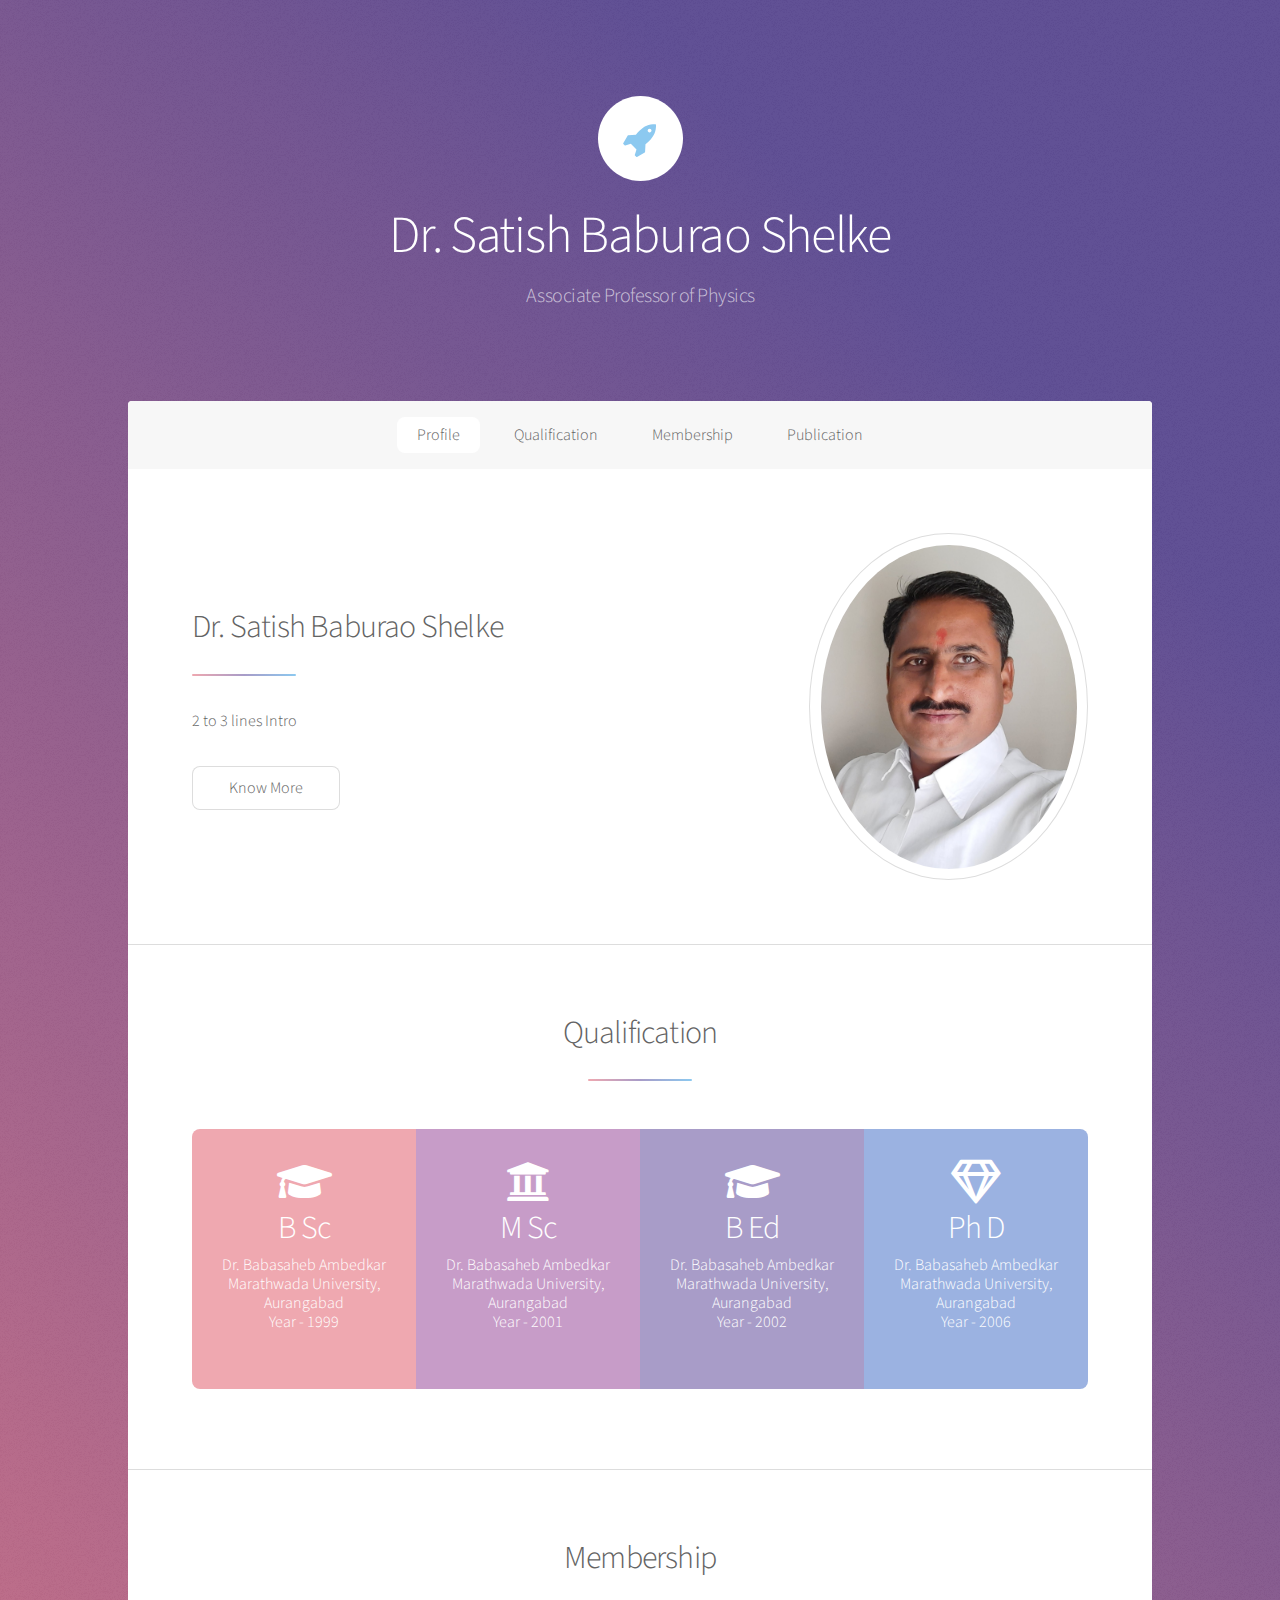
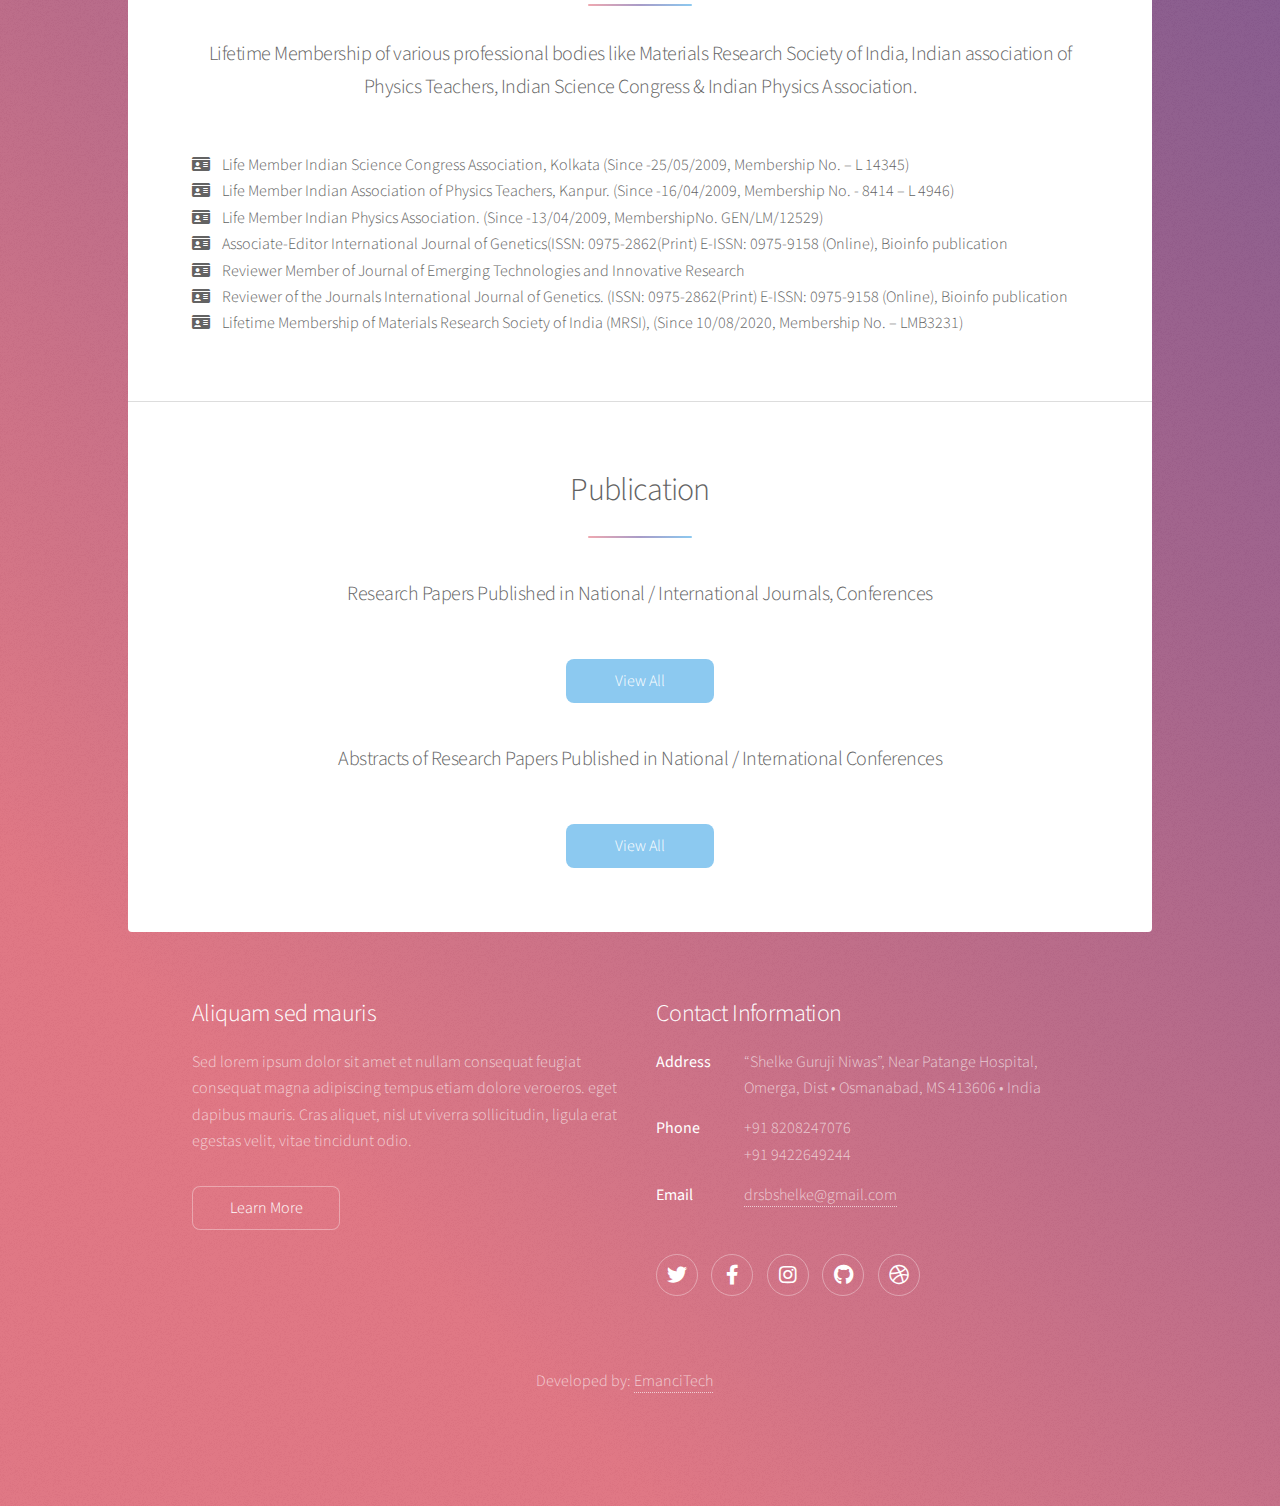
<file: index.html>
<!DOCTYPE HTML>
<html lang="en">
	<head>
		<title>Dr. Satish Baburao Shelke</title>
		<meta charset="utf-8" />
		<meta name="viewport" content="width=device-width, initial-scale=1, user-scalable=no" />
		<link rel="stylesheet" href="assets/css/main.css" />
		<noscript><link rel="stylesheet" href="assets/css/noscript.css" /></noscript>
	</head>
	<body class="is-preload">

		<!-- Wrapper -->
			<div id="wrapper">

				<!-- Header -->
					<header id="header" class="alt">
						<span class="logo"><img src="images/logo.svg" alt="" /></span>
						<h1>Dr. Satish Baburao Shelke</h1>
						<p>Associate Professor of Physics</p>
					</header>

				<!-- Nav -->
					<nav id="nav">
						<ul>
							<li><a href="#profile" class="active">Profile</a></li>
							<li><a href="#qualification">Qualification</a></li>
							<li><a href="#membership">Membership</a></li>
							<li><a href="#publication">Publication</a></li>
						</ul>
					</nav>

				<!-- Main -->
					<div id="main">

						<!-- Profile Section -->
							<section id="profile" class="main">
								<div class="spotlight">
									<div class="content">
										<header class="major">
											<h2>Dr. Satish Baburao Shelke</h2>
										</header>
										<p>2 to 3 lines Intro</p>
										<ul class="actions">
											<li><a href="profile.html" class="button">Know More</a></li>
										</ul>
									</div>
									<span class="image"><img src="images/profile.jpg" alt="" /></span>
								</div>
							</section>

						<!-- Qualification Section -->
							<section id="qualification" class="main special">
								<header class="major">
									<h2>Qualification</h2>
								</header>
								<ul class="statistics">
									<li class="style1">
										<span class="icon solid fa-graduation-cap"></span>
										<strong class="mar-bot-10">B Sc</strong> 
										Dr. Babasaheb Ambedkar Marathwada University, Aurangabad
										<p>Year - 1999</p>
									</li>
									<li class="style2">
										<span class="icon solid fa-university"></span>
										<strong class="mar-bot-10">M Sc</strong> 
										Dr. Babasaheb Ambedkar Marathwada University, Aurangabad
										<p>Year - 2001</p>
									</li>
									<li class="style3">
										<span class="icon solid fa-graduation-cap"></span>
										<strong class="mar-bot-10">B Ed</strong> 
										Dr. Babasaheb Ambedkar Marathwada University, Aurangabad
										<p>Year - 2002</p>
									</li>
									<li class="style4">
										<span class="icon fa-gem"></span>
										<strong class="mar-bot-10">Ph D</strong> 
										Dr. Babasaheb Ambedkar Marathwada University, Aurangabad
										<p>Year - 2006</p>
									</li>
								</ul>
							</section>

						<!-- Membership Section -->
							<section id="membership" class="main special">
								<header class="major">
									<h2>Membership</h2>
									<p>Lifetime Membership of various professional bodies like Materials Research Society of
										India, Indian association of Physics Teachers, Indian Science Congress & Indian
										Physics Association.</p>
								</header>
								<div style="text-align: left;">
									<p>
										<span class="icon solid fa-id-card"></span>&nbsp; &nbsp;
										Life Member Indian Science Congress Association, Kolkata (Since -25/05/2009, Membership No. – L 14345)
										<br />
										<span class="icon solid fa-id-card"></span>&nbsp; &nbsp;
										Life Member Indian Association of Physics Teachers, Kanpur. (Since -16/04/2009, Membership No. - 8414 – L 4946)
										<br />
										<span class="icon solid fa-id-card"></span>&nbsp; &nbsp;
										Life Member Indian Physics Association. (Since -13/04/2009, MembershipNo. GEN/LM/12529)
										<br />
										<span class="icon solid fa-id-card"></span>&nbsp; &nbsp;
										Associate-Editor International Journal of Genetics(ISSN: 0975-2862(Print) E-ISSN: 0975-9158 (Online), Bioinfo publication
										<br />
										<span class="icon solid fa-id-card"></span>&nbsp; &nbsp;
										Reviewer Member of Journal of Emerging Technologies and Innovative Research
										<br />
										<span class="icon solid fa-id-card"></span>&nbsp; &nbsp;
										Reviewer of the Journals International Journal of Genetics. (ISSN: 0975-2862(Print) E-ISSN: 0975-9158 (Online), Bioinfo publication
										<br />
										<span class="icon solid fa-id-card"></span>&nbsp; &nbsp;
										Lifetime Membership of Materials Research Society of India (MRSI), (Since 10/08/2020, Membership No. – LMB3231)
									</p>
								</div>
							</section>

						<!-- Get Started -->
							<section id="publication" class="main special">
								<header class="major">
									<h2>Publication</h2>
									<p style="margin: 2em 0 2em 0;">Research Papers Published in National / International Journals, Conferences</p>
								</header>
								<footer class="major">
									<ul class="actions special">
										<li><a href="publications.html" class="button primary">View All</a></li>
									</ul>
								</footer>
								<header class="major">
									<p style="margin: 2em 0 2em 0;">Abstracts of Research Papers Published in National / International Conferences</p>
								</header>
								<footer class="major">
									<ul class="actions special">
										<li><a href="abstracts.html" class="button primary">View All</a></li>
									</ul>
								</footer>
							</section>

					</div>

				<!-- Footer -->
					<footer id="footer">
						<section>
							<h2>Aliquam sed mauris</h2>
							<p>Sed lorem ipsum dolor sit amet et nullam consequat feugiat consequat magna adipiscing tempus etiam dolore veroeros. eget dapibus mauris. Cras aliquet, nisl ut viverra sollicitudin, ligula erat egestas velit, vitae tincidunt odio.</p>
							<ul class="actions">
								<li><a href="generic.html" class="button">Learn More</a></li>
							</ul>
						</section>
						<section>
							<h2>Contact Information</h2>
							<dl class="alt">
								<dt>Address</dt>
								<dd>“Shelke Guruji Niwas”, Near Patange Hospital, Omerga, Dist &bull; Osmanabad, MS 413606 &bull; India</dd>
								<dt>Phone</dt>
								<dd>+91 8208247076 <br /> +91 9422649244</dd>
								<dt>Email</dt>
								<dd><a href="mailto:drsbshelke@gmail.com">drsbshelke@gmail.com</a></dd>
							</dl>
							<ul class="icons">
								<li><a href="#" class="icon brands fa-twitter alt"><span class="label">Twitter</span></a></li>
								<li><a href="#" class="icon brands fa-facebook-f alt"><span class="label">Facebook</span></a></li>
								<li><a href="#" class="icon brands fa-instagram alt"><span class="label">Instagram</span></a></li>
								<li><a href="#" class="icon brands fa-github alt"><span class="label">GitHub</span></a></li>
								<li><a href="#" class="icon brands fa-dribbble alt"><span class="label">Dribbble</span></a></li>
							</ul>
						</section>
						<p class="copyright">Developed by: <a target="_blank" href="http://www.emancitech.com">EmanciTech</a></p>
					</footer>

			</div>

		<!-- Scripts -->
			<script src="assets/js/jquery.min.js"></script>
			<script src="assets/js/jquery.scrollex.min.js"></script>
			<script src="assets/js/jquery.scrolly.min.js"></script>
			<script src="assets/js/browser.min.js"></script>
			<script src="assets/js/breakpoints.min.js"></script>
			<script src="assets/js/util.js"></script>
			<script src="assets/js/main.js"></script>

	</body>
</html>
</file>
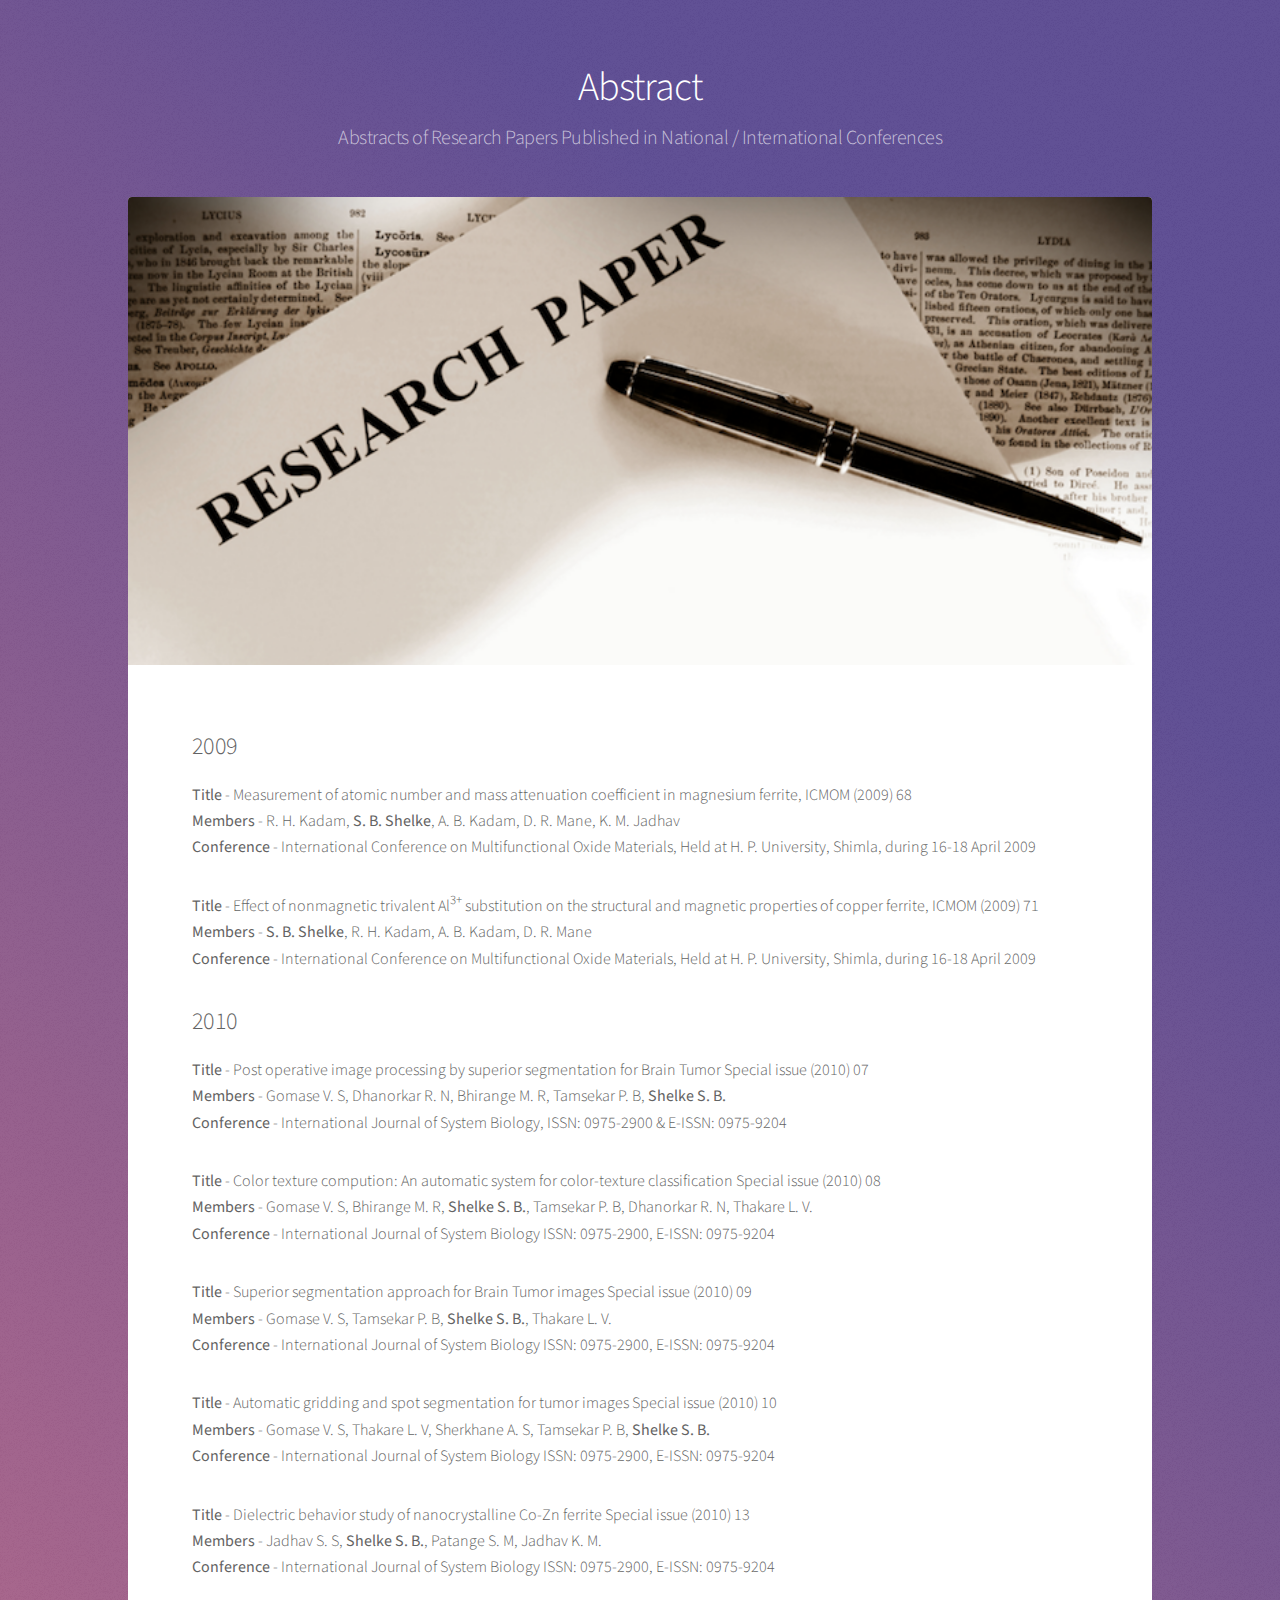
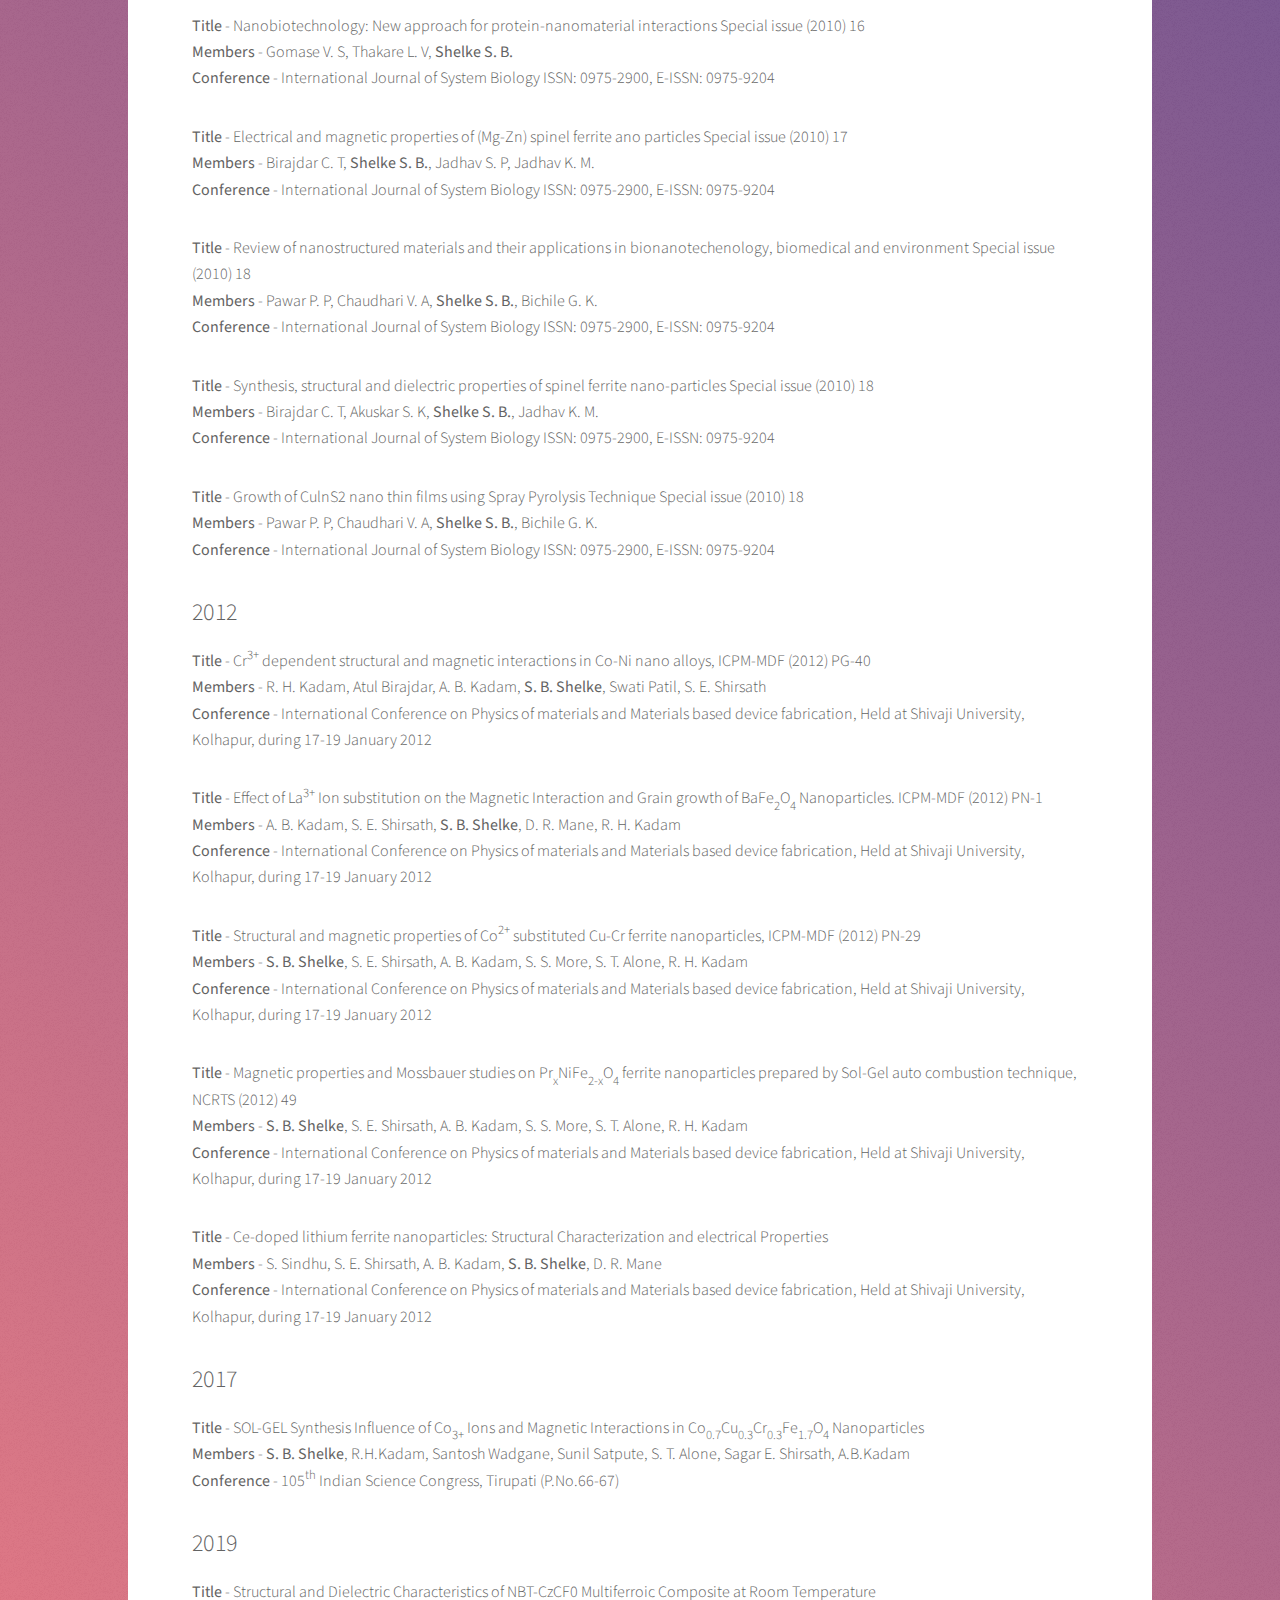
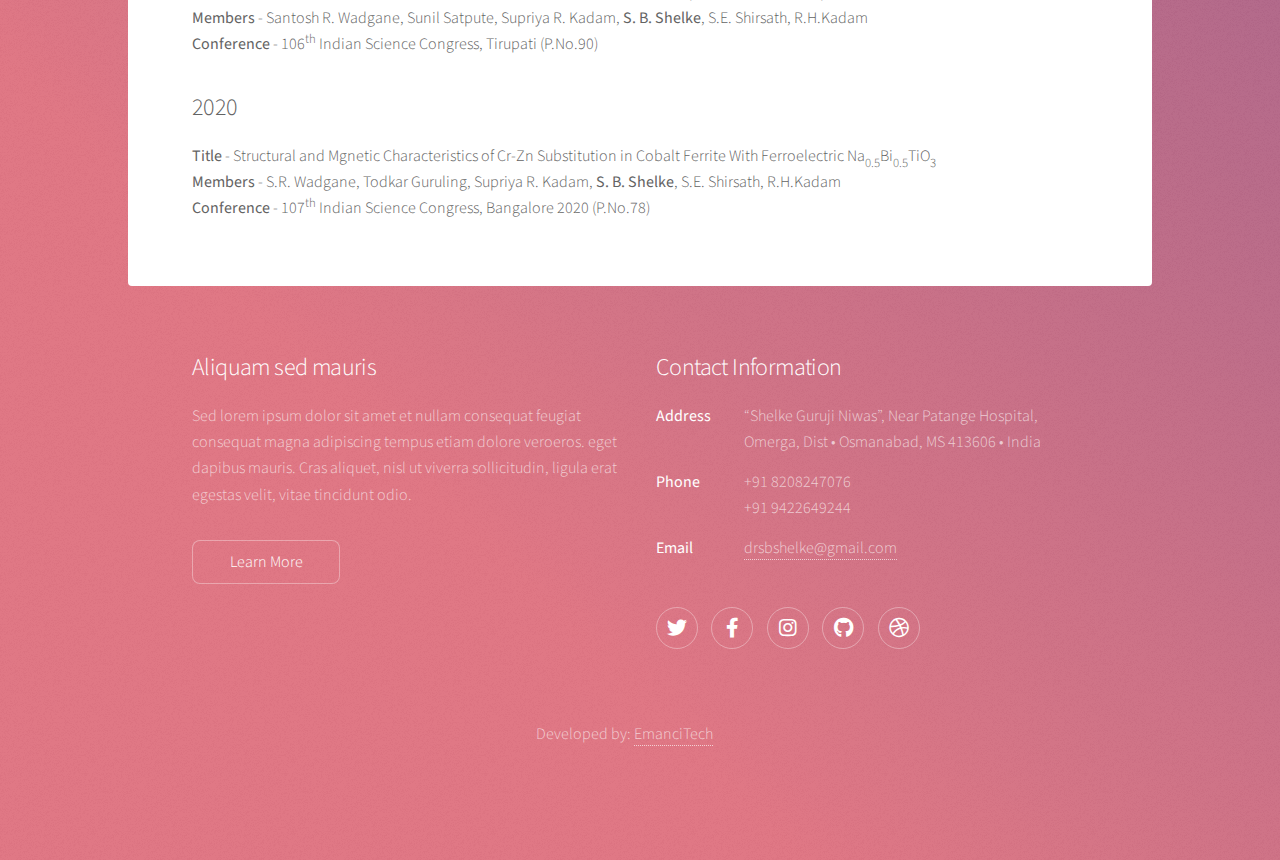
<file: abstracts.html>
<!DOCTYPE HTML>
<!--
	Stellar by HTML5 UP
	html5up.net | @ajlkn
	Free for personal and commercial use under the CCA 3.0 license (html5up.net/license)
-->
<html lang="en">
	<head>
		<title>Dr. Satish Baburao Shelke</title>
		<meta charset="utf-8" />
		<meta name="viewport" content="width=device-width, initial-scale=1, user-scalable=no" />
		<link rel="stylesheet" href="assets/css/main.css" />
		<noscript><link rel="stylesheet" href="assets/css/noscript.css" /></noscript>
	</head>
	<body class="is-preload">

		<!-- Wrapper -->
			<div id="wrapper">

				<!-- Header -->
					<header id="header">
						<h1>Abstract</h1>
						<p>Abstracts of Research Papers Published in National / International Conferences</p>
					</header>

				<!-- Main -->
					<div id="main">

						<!-- Content -->
							<section id="content" class="main">
								<span class="image main"><img src="images/abstract.png" alt="" /></span>
								<h2>2009</h2>
								<p>
									<strong>Title</strong> - Measurement of atomic number and mass attenuation coefficient in magnesium ferrite, ICMOM (2009) 68<br />
									<strong>Members</strong> - R. H. Kadam, <strong>S. B. Shelke</strong>, A. B. Kadam, D. R. Mane, K. M. Jadhav<br />
									<strong>Conference</strong> - International Conference on Multifunctional Oxide Materials, Held at H. P. University, Shimla, during 16-18 April 2009
								</p>
								<p>
									<strong>Title</strong> - Effect of nonmagnetic trivalent Al<sup>3+</sup> substitution on the structural and magnetic properties of copper ferrite, ICMOM (2009) 71<br />
									<strong>Members</strong> - <strong>S. B. Shelke</strong>, R. H. Kadam, A. B. Kadam, D. R. Mane<br />
									<strong>Conference</strong> - International Conference on Multifunctional Oxide Materials, Held at H. P. University, Shimla, during 16-18 April 2009
								</p>
								<h2>2010</h2>
								<p>
									<strong>Title</strong> - Post operative image processing by superior segmentation for Brain Tumor Special issue (2010) 07<br />
									<strong>Members</strong> - Gomase V. S, Dhanorkar R. N, Bhirange M. R, Tamsekar P. B, <strong>Shelke S. B.</strong><br />
									<strong>Conference</strong> - International Journal of System Biology, ISSN: 0975-2900 & E-ISSN: 0975-9204
								</p>
								<p>
									<strong>Title</strong> - Color texture compution: An automatic system for color-texture classification Special issue (2010) 08<br />
									<strong>Members</strong> - Gomase V. S, Bhirange M. R, <strong>Shelke S. B.</strong>, Tamsekar P. B, Dhanorkar R. N, Thakare L. V.<br />
									<strong>Conference</strong> - International Journal of System Biology ISSN: 0975-2900, E-ISSN: 0975-9204
								</p>
								<p>
									<strong>Title</strong> - Superior segmentation approach for Brain Tumor images Special issue (2010) 09<br />
									<strong>Members</strong> - Gomase V. S, Tamsekar P. B, <strong>Shelke S. B.</strong>, Thakare L. V.<br />
									<strong>Conference</strong> - International Journal of System Biology ISSN: 0975-2900, E-ISSN: 0975-9204
								</p>
								<p>
									<strong>Title</strong> - Automatic gridding and spot segmentation for tumor images Special issue (2010) 10<br />
									<strong>Members</strong> - Gomase V. S, Thakare L. V, Sherkhane A. S, Tamsekar P. B, <strong>Shelke S. B.</strong><br />
									<strong>Conference</strong> - International Journal of System Biology ISSN: 0975-2900, E-ISSN: 0975-9204
								</p>
								<p>
									<strong>Title</strong> - Dielectric behavior study of nanocrystalline Co-Zn ferrite Special issue (2010) 13<br />
									<strong>Members</strong> - Jadhav S. S, <strong>Shelke S. B.</strong>, Patange S. M, Jadhav K. M.<br />
									<strong>Conference</strong> - International Journal of System Biology ISSN: 0975-2900, E-ISSN: 0975-9204
								</p>
								<p>
									<strong>Title</strong> - Nanobiotechnology: New approach for protein-nanomaterial interactions Special issue (2010) 16<br />
									<strong>Members</strong> - Gomase V. S, Thakare L. V, <strong>Shelke S. B.</strong><br />
									<strong>Conference</strong> - International Journal of System Biology ISSN: 0975-2900, E-ISSN: 0975-9204
								</p>
								<p>
									<strong>Title</strong> - Electrical and magnetic properties of (Mg-Zn) spinel ferrite ano particles Special issue (2010) 17<br />
									<strong>Members</strong> - Birajdar C. T, <strong>Shelke S. B.</strong>, Jadhav S. P, Jadhav K. M.<br />
									<strong>Conference</strong> - International Journal of System Biology ISSN: 0975-2900, E-ISSN: 0975-9204
								</p>
								<p>
									<strong>Title</strong> - Review of nanostructured materials and their applications in bionanotechenology, biomedical and environment Special issue (2010) 18<br />
									<strong>Members</strong> - Pawar P. P, Chaudhari V. A, <strong>Shelke S. B.</strong>, Bichile G. K.<br />
									<strong>Conference</strong> - International Journal of System Biology ISSN: 0975-2900, E-ISSN: 0975-9204
								</p>
								<p>
									<strong>Title</strong> - Synthesis, structural and dielectric properties of spinel ferrite nano-particles Special issue (2010) 18<br />
									<strong>Members</strong> - Birajdar C. T, Akuskar S. K, <strong>Shelke S. B.</strong>, Jadhav K. M.<br />
									<strong>Conference</strong> - International Journal of System Biology ISSN: 0975-2900, E-ISSN: 0975-9204
								</p>
								<p>
									<strong>Title</strong> - Growth of CulnS2 nano thin films using Spray Pyrolysis Technique Special issue (2010) 18<br />
									<strong>Members</strong> - Pawar P. P, Chaudhari V. A, <strong>Shelke S. B.</strong>, Bichile G. K.<br />
									<strong>Conference</strong> - International Journal of System Biology ISSN: 0975-2900, E-ISSN: 0975-9204
								</p>
								<h2>2012</h2>
								<p>
									<strong>Title</strong> - Cr<sup>3+</sup> dependent structural and magnetic interactions in Co-Ni nano alloys, ICPM-MDF (2012) PG-40<br />
									<strong>Members</strong> - R. H. Kadam, Atul Birajdar, A. B. Kadam, <strong>S. B. Shelke</strong>, Swati Patil, S. E. Shirsath<br />
									<strong>Conference</strong> - International Conference on Physics of materials and Materials based device fabrication, Held at Shivaji University, Kolhapur, during 17-19 January 2012
								</p>
								<p>
									<strong>Title</strong> - Effect of La<sup>3+</sup> Ion substitution on the Magnetic Interaction and Grain growth of BaFe<sub>2</sub>O<sub>4</sub> Nanoparticles. ICPM-MDF (2012) PN-1<br />
									<strong>Members</strong> - A. B. Kadam, S. E. Shirsath, <strong>S. B. Shelke</strong>, D. R. Mane, R. H. Kadam<br />
									<strong>Conference</strong> - International Conference on Physics of materials and Materials based device fabrication, Held at Shivaji University, Kolhapur, during 17-19 January 2012
								</p>
								<p>
									<strong>Title</strong> - Structural and magnetic properties of Co<sup>2+</sup> substituted Cu-Cr ferrite nanoparticles, ICPM-MDF (2012) PN-29<br />
									<strong>Members</strong> - <strong>S. B. Shelke</strong>, S. E. Shirsath, A. B. Kadam, S. S. More, S. T. Alone, R. H. Kadam<br />
									<strong>Conference</strong> - International Conference on Physics of materials and Materials based device fabrication, Held at Shivaji University, Kolhapur, during 17-19 January 2012
								</p>
								<p>
									<strong>Title</strong> - Magnetic properties and Mossbauer studies on Pr<sub>x</sub>NiFe<sub>2-x</sub>O<sub>4</sub> ferrite nanoparticles prepared by Sol-Gel auto combustion technique, NCRTS (2012) 49<br />
									<strong>Members</strong> - <strong>S. B. Shelke</strong>, S. E. Shirsath, A. B. Kadam, S. S. More, S. T. Alone, R. H. Kadam<br />
									<strong>Conference</strong> - International Conference on Physics of materials and Materials based device fabrication, Held at Shivaji University, Kolhapur, during 17-19 January 2012
								</p>
								<p>
									<strong>Title</strong> - Ce-doped lithium ferrite nanoparticles: Structural Characterization and electrical Properties<br />
									<strong>Members</strong> - S. Sindhu, S. E. Shirsath, A. B. Kadam, <strong>S. B. Shelke</strong>, D. R. Mane<br />
									<strong>Conference</strong> - International Conference on Physics of materials and Materials based device fabrication, Held at Shivaji University, Kolhapur, during 17-19 January 2012
								</p>
								<h2>2017</h2>
								<p>
									<strong>Title</strong> - SOL-GEL Synthesis Influence of Co<sub>3+</sub> Ions and Magnetic Interactions in Co<sub>0.7</sub>Cu<sub>0.3</sub>Cr<sub>0.3</sub>Fe<sub>1.7</sub>O<sub>4</sub> Nanoparticles<br />
									<strong>Members</strong> - <strong>S. B. Shelke</strong>, R.H.Kadam, Santosh Wadgane, Sunil Satpute, S. T. Alone, Sagar E. Shirsath, A.B.Kadam<br />
									<strong>Conference</strong> - 105<sup>th</sup> Indian Science Congress, Tirupati (P.No.66-67)
								</p>
								<h2>2019</h2>
								<p>
									<strong>Title</strong> - Structural and Dielectric Characteristics of NBT-CzCF0 Multiferroic Composite at Room Temperature<br />
									<strong>Members</strong> - Santosh R. Wadgane, Sunil Satpute, Supriya R. Kadam, <strong>S. B. Shelke</strong>, S.E. Shirsath, R.H.Kadam<br />
									<strong>Conference</strong> - 106<sup>th</sup> Indian Science Congress, Tirupati (P.No.90)
								</p>
								<h2>2020</h2>
								<p>
									<strong>Title</strong> - Structural and Mgnetic Characteristics of Cr-Zn Substitution in Cobalt Ferrite With Ferroelectric Na<sub>0.5</sub>Bi<sub>0.5</sub>TiO<sub>3</sub><br />
									<strong>Members</strong> - S.R. Wadgane, Todkar Guruling, Supriya R. Kadam, <strong>S. B. Shelke</strong>, S.E. Shirsath, R.H.Kadam<br />
									<strong>Conference</strong> - 107<sup>th</sup> Indian Science Congress, Bangalore 2020  (P.No.78)
								</p>
							</section>

					</div>

				<!-- Footer -->
				<footer id="footer">
					<section>
						<h2>Aliquam sed mauris</h2>
						<p>Sed lorem ipsum dolor sit amet et nullam consequat feugiat consequat magna adipiscing tempus etiam dolore veroeros. eget dapibus mauris. Cras aliquet, nisl ut viverra sollicitudin, ligula erat egestas velit, vitae tincidunt odio.</p>
						<ul class="actions">
							<li><a href="generic.html" class="button">Learn More</a></li>
						</ul>
					</section>
					<section>
						<h2>Contact Information</h2>
						<dl class="alt">
							<dt>Address</dt>
							<dd>“Shelke Guruji Niwas”, Near Patange Hospital, Omerga, Dist &bull; Osmanabad, MS 413606 &bull; India</dd>
							<dt>Phone</dt>
							<dd>+91 8208247076 <br /> +91 9422649244</dd>
							<dt>Email</dt>
							<dd><a href="mailto:drsbshelke@gmail.com">drsbshelke@gmail.com</a></dd>
						</dl>
						<ul class="icons">
							<li><a href="#" class="icon brands fa-twitter alt"><span class="label">Twitter</span></a></li>
							<li><a href="#" class="icon brands fa-facebook-f alt"><span class="label">Facebook</span></a></li>
							<li><a href="#" class="icon brands fa-instagram alt"><span class="label">Instagram</span></a></li>
							<li><a href="#" class="icon brands fa-github alt"><span class="label">GitHub</span></a></li>
							<li><a href="#" class="icon brands fa-dribbble alt"><span class="label">Dribbble</span></a></li>
						</ul>
					</section>
					<p class="copyright">Developed by: <a target="_blank" href="http://www.emancitech.com">EmanciTech</a></p>
				</footer>

			</div>

		<!-- Scripts -->
			<script src="assets/js/jquery.min.js"></script>
			<script src="assets/js/jquery.scrollex.min.js"></script>
			<script src="assets/js/jquery.scrolly.min.js"></script>
			<script src="assets/js/browser.min.js"></script>
			<script src="assets/js/breakpoints.min.js"></script>
			<script src="assets/js/util.js"></script>
			<script src="assets/js/main.js"></script>

	</body>
</html>
</file>
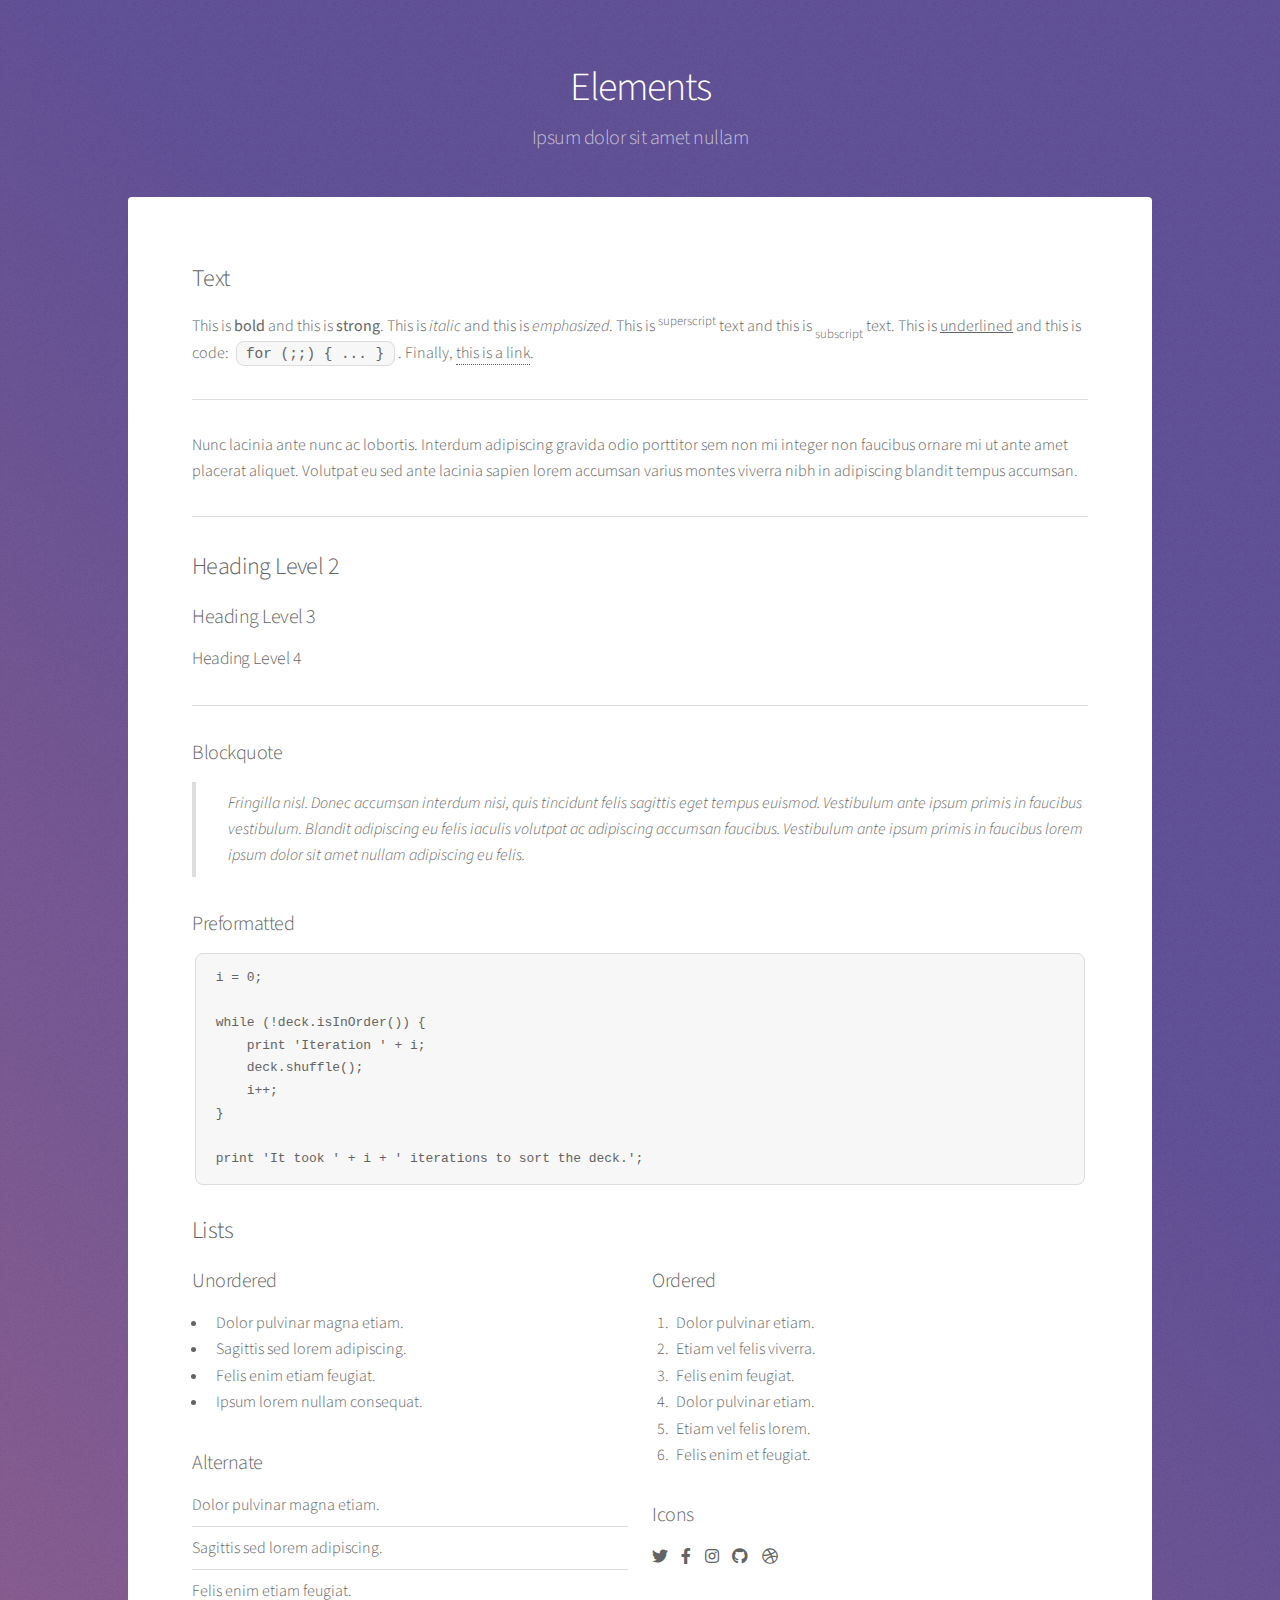
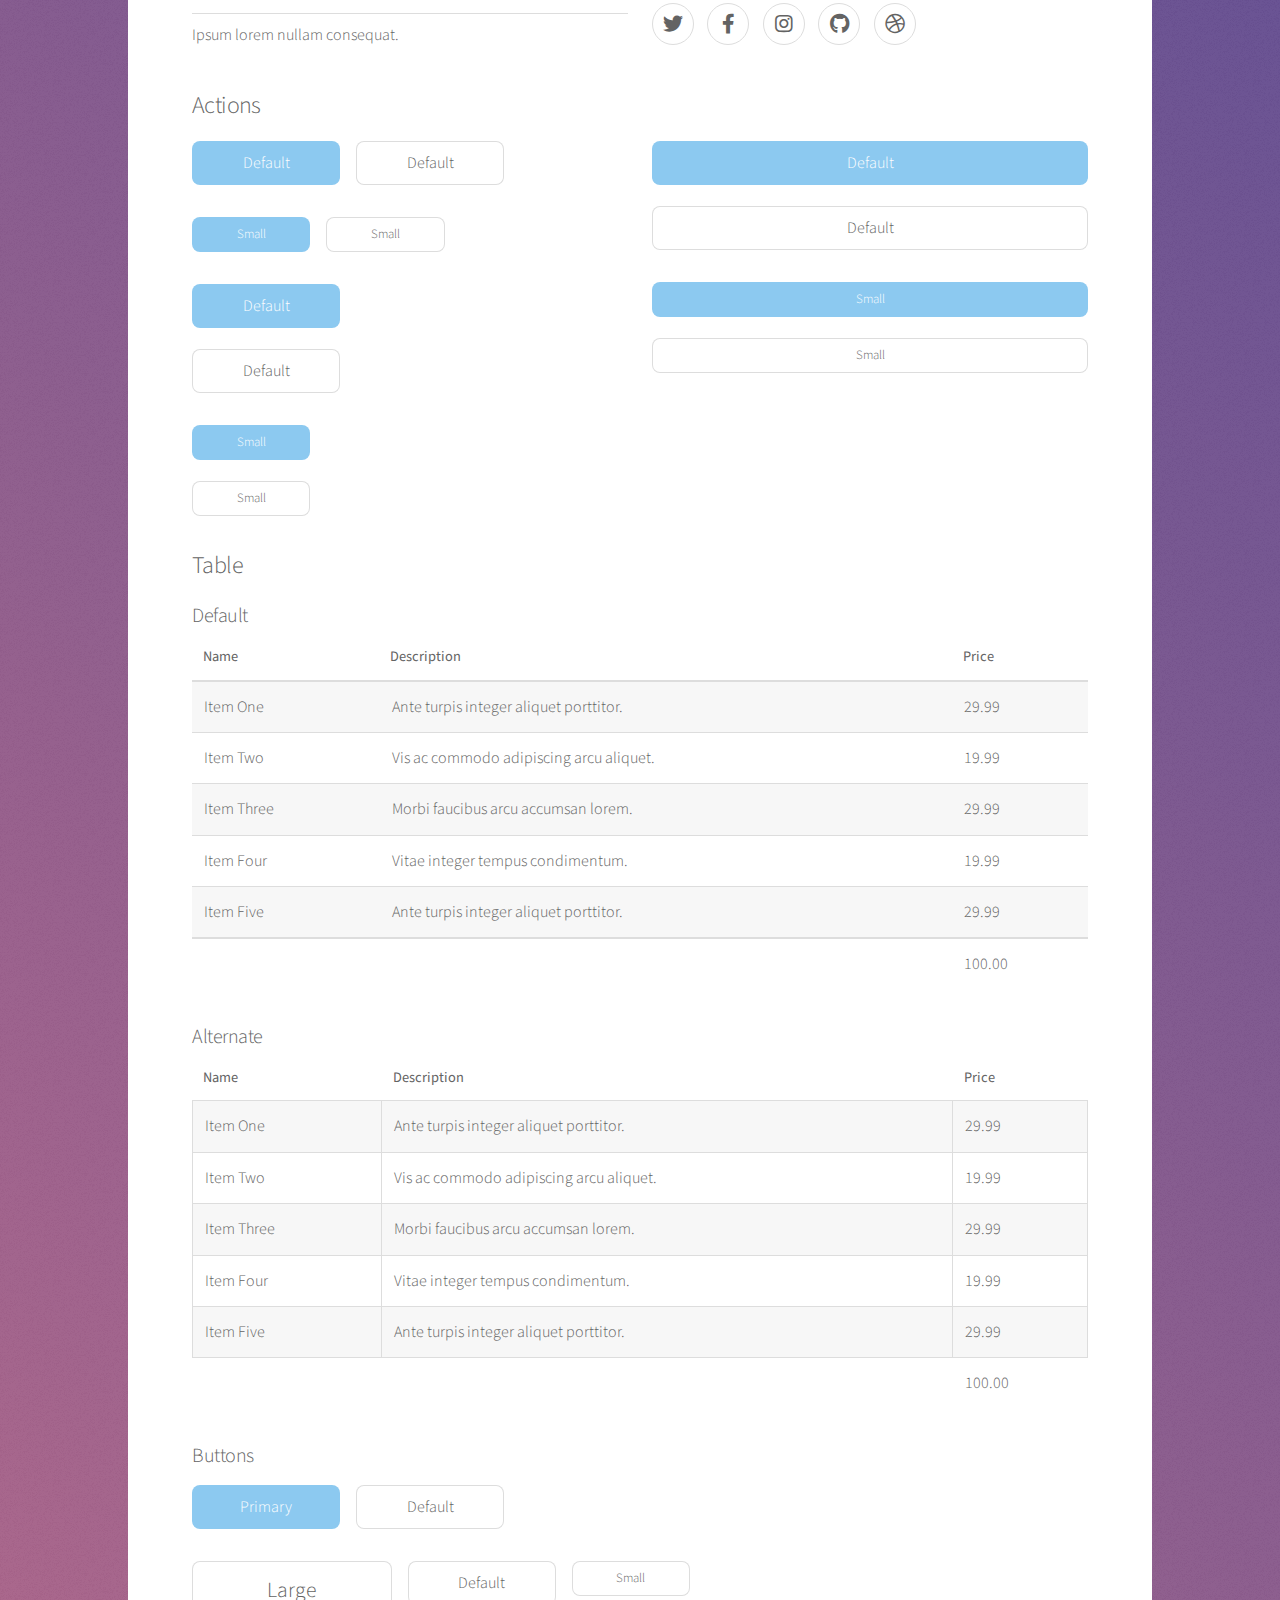
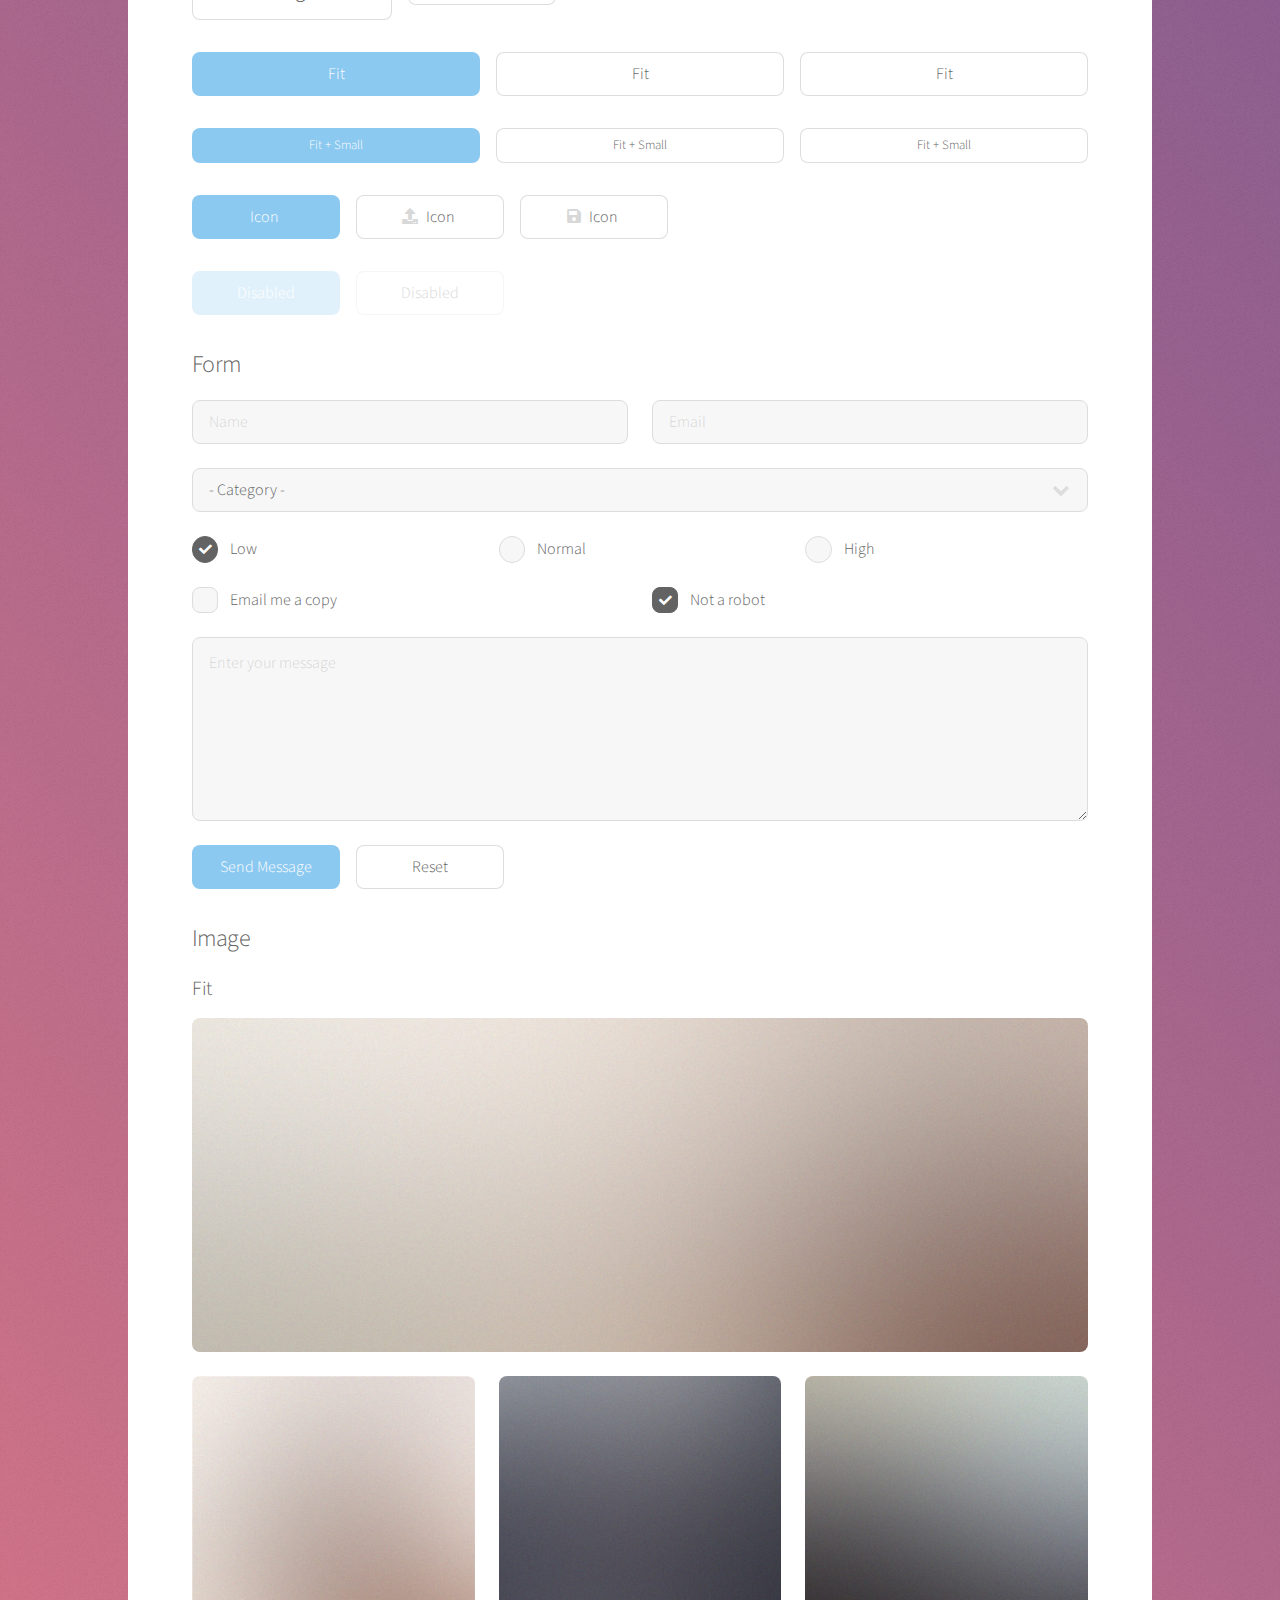
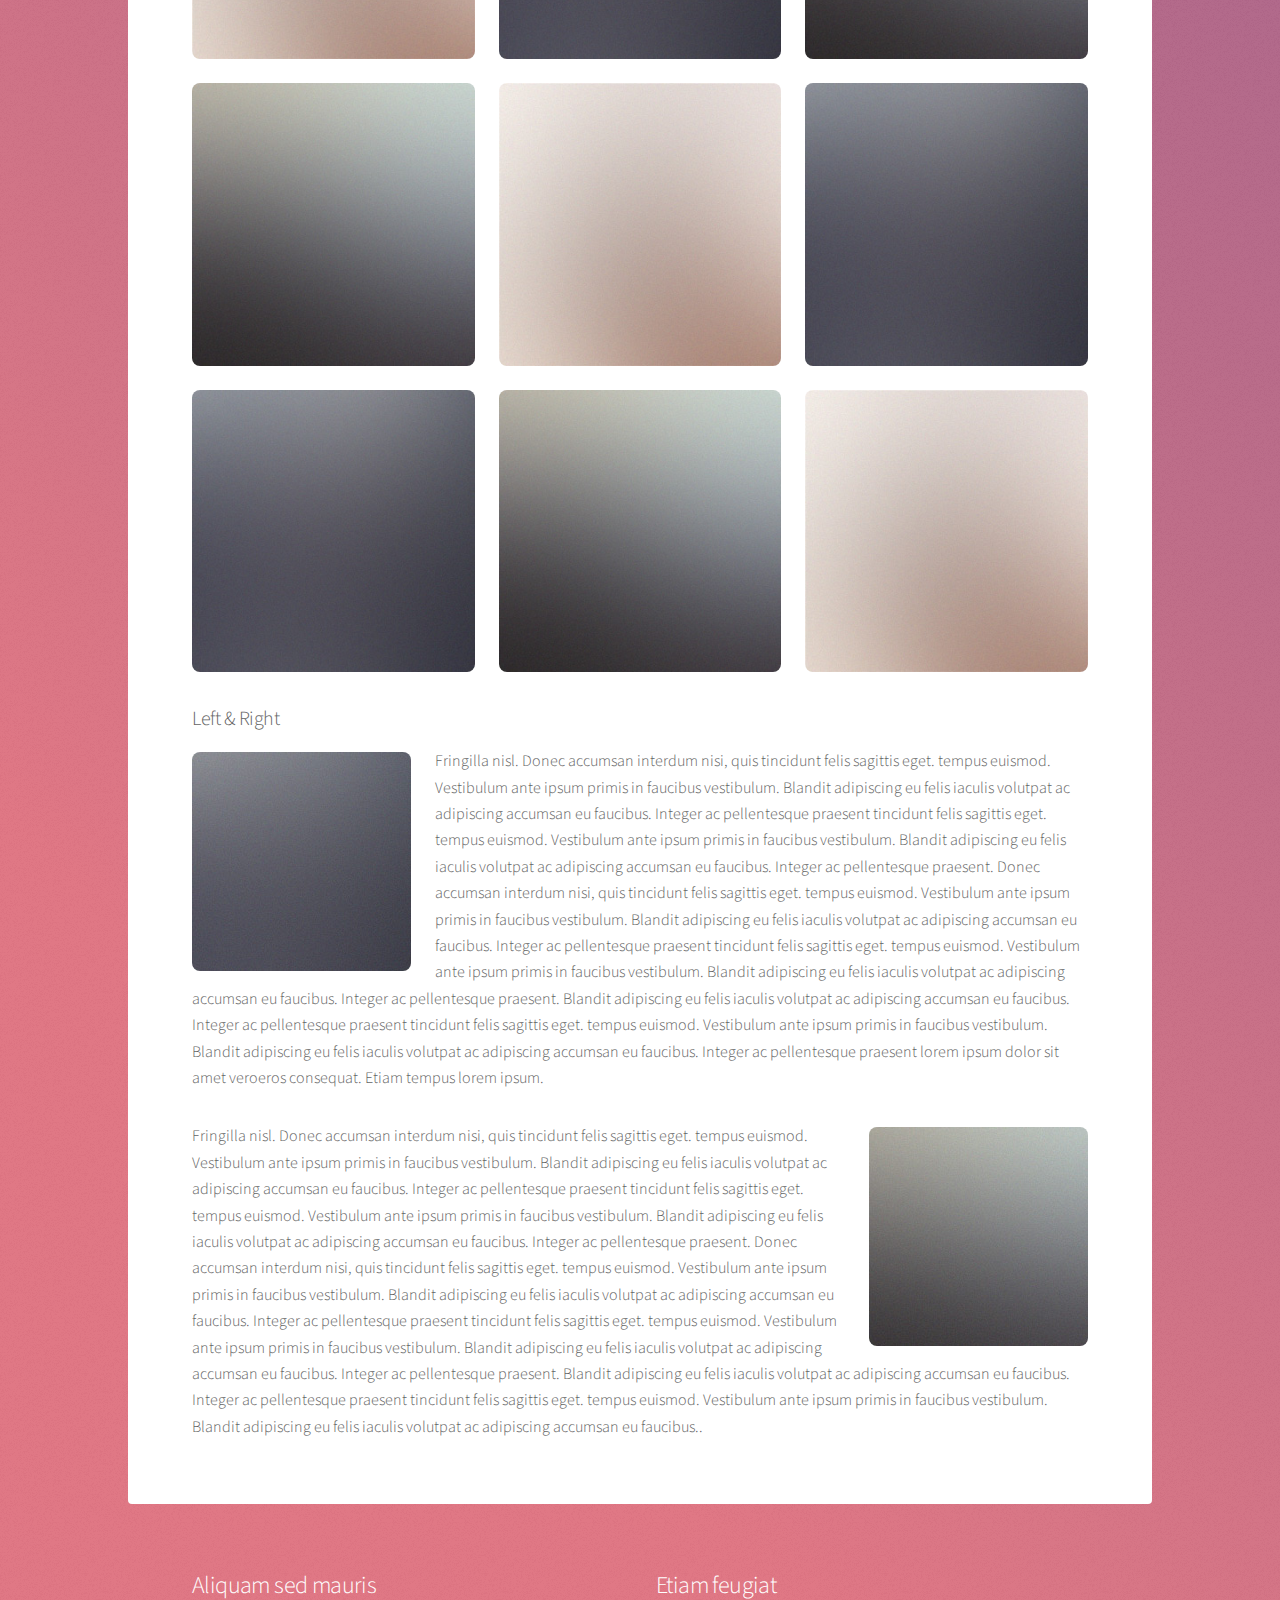
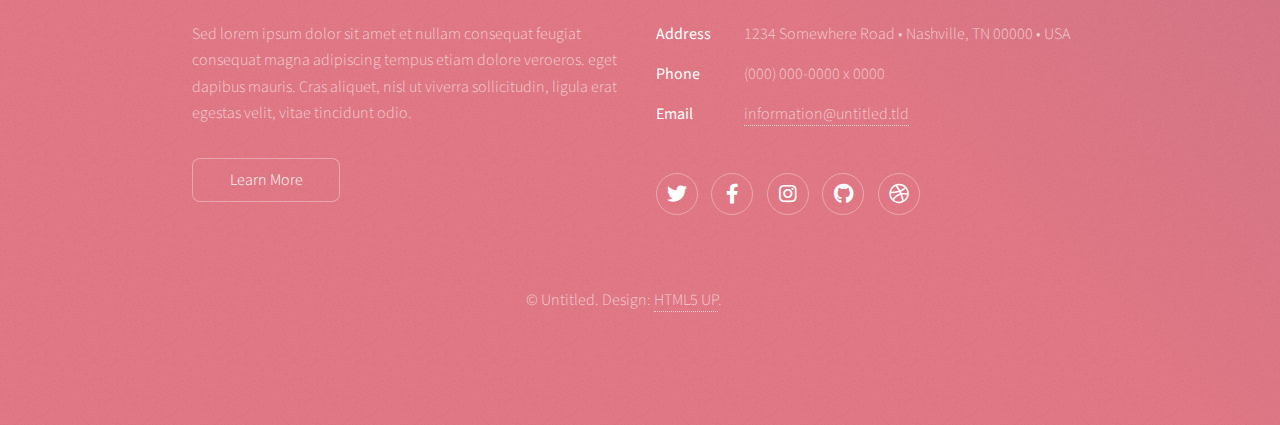
<file: elements.html>
<!DOCTYPE HTML>
<!--
	Stellar by HTML5 UP
	html5up.net | @ajlkn
	Free for personal and commercial use under the CCA 3.0 license (html5up.net/license)
-->
<html>
	<head>
		<title>Elements - Stellar by HTML5 UP</title>
		<meta charset="utf-8" />
		<meta name="viewport" content="width=device-width, initial-scale=1, user-scalable=no" />
		<link rel="stylesheet" href="assets/css/main.css" />
		<noscript><link rel="stylesheet" href="assets/css/noscript.css" /></noscript>
	</head>
	<body class="is-preload">

		<!-- Wrapper -->
			<div id="wrapper">

				<!-- Header -->
					<header id="header">
						<h1>Elements</h1>
						<p>Ipsum dolor sit amet nullam</p>
					</header>

				<!-- Main -->
					<div id="main">

						<!-- Content -->
							<section id="content" class="main">

								<!-- Text -->
									<section>
										<h2>Text</h2>
										<p>This is <b>bold</b> and this is <strong>strong</strong>. This is <i>italic</i> and this is <em>emphasized</em>.
										This is <sup>superscript</sup> text and this is <sub>subscript</sub> text.
										This is <u>underlined</u> and this is code: <code>for (;;) { ... }</code>. Finally, <a href="#">this is a link</a>.</p>
										<hr />
										<p>Nunc lacinia ante nunc ac lobortis. Interdum adipiscing gravida odio porttitor sem non mi integer non faucibus ornare mi ut ante amet placerat aliquet. Volutpat eu sed ante lacinia sapien lorem accumsan varius montes viverra nibh in adipiscing blandit tempus accumsan.</p>
										<hr />
										<h2>Heading Level 2</h2>
										<h3>Heading Level 3</h3>
										<h4>Heading Level 4</h4>
										<hr />
										<h3>Blockquote</h3>
										<blockquote>Fringilla nisl. Donec accumsan interdum nisi, quis tincidunt felis sagittis eget tempus euismod. Vestibulum ante ipsum primis in faucibus vestibulum. Blandit adipiscing eu felis iaculis volutpat ac adipiscing accumsan faucibus. Vestibulum ante ipsum primis in faucibus lorem ipsum dolor sit amet nullam adipiscing eu felis.</blockquote>
										<h3>Preformatted</h3>
										<pre><code>i = 0;

while (!deck.isInOrder()) {
    print 'Iteration ' + i;
    deck.shuffle();
    i++;
}

print 'It took ' + i + ' iterations to sort the deck.';</code></pre>
									</section>

								<!-- Lists -->
									<section>
										<h2>Lists</h2>
										<div class="row">
											<div class="col-6 col-12-medium">
												<h3>Unordered</h3>
												<ul>
													<li>Dolor pulvinar magna etiam.</li>
													<li>Sagittis sed lorem adipiscing.</li>
													<li>Felis enim etiam feugiat.</li>
													<li>Ipsum lorem nullam consequat.</li>
												</ul>
												<h3>Alternate</h3>
												<ul class="alt">
													<li>Dolor pulvinar magna etiam.</li>
													<li>Sagittis sed lorem adipiscing.</li>
													<li>Felis enim etiam feugiat.</li>
													<li>Ipsum lorem nullam consequat.</li>
												</ul>
											</div>
											<div class="col-6 col-12-medium">
												<h3>Ordered</h3>
												<ol>
													<li>Dolor pulvinar etiam.</li>
													<li>Etiam vel felis viverra.</li>
													<li>Felis enim feugiat.</li>
													<li>Dolor pulvinar etiam.</li>
													<li>Etiam vel felis lorem.</li>
													<li>Felis enim et feugiat.</li>
												</ol>
												<h3>Icons</h3>
												<ul class="icons">
													<li><a href="#" class="icon brands fa-twitter"><span class="label">Twitter</span></a></li>
													<li><a href="#" class="icon brands fa-facebook-f"><span class="label">Facebook</span></a></li>
													<li><a href="#" class="icon brands fa-instagram"><span class="label">Instagram</span></a></li>
													<li><a href="#" class="icon brands fa-github"><span class="label">GitHub</span></a></li>
													<li><a href="#" class="icon brands fa-dribbble"><span class="label">Dribbble</span></a></li>
												</ul>
												<ul class="icons">
													<li><a href="#" class="icon brands alt fa-twitter"><span class="label">Twitter</span></a></li>
													<li><a href="#" class="icon brands alt fa-facebook-f"><span class="label">Facebook</span></a></li>
													<li><a href="#" class="icon brands alt fa-instagram"><span class="label">Instagram</span></a></li>
													<li><a href="#" class="icon brands alt fa-github"><span class="label">GitHub</span></a></li>
													<li><a href="#" class="icon brands alt fa-dribbble"><span class="label">Dribbble</span></a></li>
												</ul>
											</div>
										</div>
										<h2>Actions</h2>
										<div class="row">
											<div class="col-6 col-12-medium">
												<ul class="actions">
													<li><a href="#" class="button primary">Default</a></li>
													<li><a href="#" class="button">Default</a></li>
												</ul>
												<ul class="actions small">
													<li><a href="#" class="button primary small">Small</a></li>
													<li><a href="#" class="button small">Small</a></li>
												</ul>
												<ul class="actions stacked">
													<li><a href="#" class="button primary">Default</a></li>
													<li><a href="#" class="button">Default</a></li>
												</ul>
												<ul class="actions stacked">
													<li><a href="#" class="button primary small">Small</a></li>
													<li><a href="#" class="button small">Small</a></li>
												</ul>
											</div>
											<div class="col-6 col-12-medium">
												<ul class="actions stacked">
													<li><a href="#" class="button primary fit">Default</a></li>
													<li><a href="#" class="button fit">Default</a></li>
												</ul>
												<ul class="actions stacked">
													<li><a href="#" class="button primary small fit">Small</a></li>
													<li><a href="#" class="button small fit">Small</a></li>
												</ul>
											</div>
										</div>
									</section>

								<!-- Table -->
									<section>
										<h2>Table</h2>
										<h3>Default</h3>
										<div class="table-wrapper">
											<table>
												<thead>
													<tr>
														<th>Name</th>
														<th>Description</th>
														<th>Price</th>
													</tr>
												</thead>
												<tbody>
													<tr>
														<td>Item One</td>
														<td>Ante turpis integer aliquet porttitor.</td>
														<td>29.99</td>
													</tr>
													<tr>
														<td>Item Two</td>
														<td>Vis ac commodo adipiscing arcu aliquet.</td>
														<td>19.99</td>
													</tr>
													<tr>
														<td>Item Three</td>
														<td> Morbi faucibus arcu accumsan lorem.</td>
														<td>29.99</td>
													</tr>
													<tr>
														<td>Item Four</td>
														<td>Vitae integer tempus condimentum.</td>
														<td>19.99</td>
													</tr>
													<tr>
														<td>Item Five</td>
														<td>Ante turpis integer aliquet porttitor.</td>
														<td>29.99</td>
													</tr>
												</tbody>
												<tfoot>
													<tr>
														<td colspan="2"></td>
														<td>100.00</td>
													</tr>
												</tfoot>
											</table>
										</div>

										<h3>Alternate</h3>
										<div class="table-wrapper">
											<table class="alt">
												<thead>
													<tr>
														<th>Name</th>
														<th>Description</th>
														<th>Price</th>
													</tr>
												</thead>
												<tbody>
													<tr>
														<td>Item One</td>
														<td>Ante turpis integer aliquet porttitor.</td>
														<td>29.99</td>
													</tr>
													<tr>
														<td>Item Two</td>
														<td>Vis ac commodo adipiscing arcu aliquet.</td>
														<td>19.99</td>
													</tr>
													<tr>
														<td>Item Three</td>
														<td> Morbi faucibus arcu accumsan lorem.</td>
														<td>29.99</td>
													</tr>
													<tr>
														<td>Item Four</td>
														<td>Vitae integer tempus condimentum.</td>
														<td>19.99</td>
													</tr>
													<tr>
														<td>Item Five</td>
														<td>Ante turpis integer aliquet porttitor.</td>
														<td>29.99</td>
													</tr>
												</tbody>
												<tfoot>
													<tr>
														<td colspan="2"></td>
														<td>100.00</td>
													</tr>
												</tfoot>
											</table>
										</div>
									</section>

								<!-- Buttons -->
									<section>
										<h3>Buttons</h3>
										<ul class="actions">
											<li><a href="#" class="button primary">Primary</a></li>
											<li><a href="#" class="button">Default</a></li>
										</ul>
										<ul class="actions">
											<li><a href="#" class="button large">Large</a></li>
											<li><a href="#" class="button">Default</a></li>
											<li><a href="#" class="button small">Small</a></li>
										</ul>
										<ul class="actions fit">
											<li><a href="#" class="button primary fit">Fit</a></li>
											<li><a href="#" class="button fit">Fit</a></li>
											<li><a href="#" class="button fit">Fit</a></li>
										</ul>
										<ul class="actions fit small">
											<li><a href="#" class="button primary fit small">Fit + Small</a></li>
											<li><a href="#" class="button fit small">Fit + Small</a></li>
											<li><a href="#" class="button fit small">Fit + Small</a></li>
										</ul>
										<ul class="actions">
											<li><a href="#" class="button primary icon solidfa-download">Icon</a></li>
											<li><a href="#" class="button icon solid fa-upload">Icon</a></li>
											<li><a href="#" class="button icon solid fa-save">Icon</a></li>
										</ul>
										<ul class="actions">
											<li><span class="button primary disabled">Disabled</span></li>
											<li><span class="button disabled">Disabled</span></li>
										</ul>
									</section>

								<!-- Form -->
									<section>
										<h2>Form</h2>
										<form method="post" action="#">
											<div class="row gtr-uniform">
												<div class="col-6 col-12-xsmall">
													<input type="text" name="demo-name" id="demo-name" value="" placeholder="Name" />
												</div>
												<div class="col-6 col-12-xsmall">
													<input type="email" name="demo-email" id="demo-email" value="" placeholder="Email" />
												</div>
												<div class="col-12">
													<select name="demo-category" id="demo-category">
														<option value="">- Category -</option>
														<option value="1">Manufacturing</option>
														<option value="1">Shipping</option>
														<option value="1">Administration</option>
														<option value="1">Human Resources</option>
													</select>
												</div>
												<div class="col-4 col-12-small">
													<input type="radio" id="demo-priority-low" name="demo-priority" checked>
													<label for="demo-priority-low">Low</label>
												</div>
												<div class="col-4 col-12-small">
													<input type="radio" id="demo-priority-normal" name="demo-priority">
													<label for="demo-priority-normal">Normal</label>
												</div>
												<div class="col-4 col-12-small">
													<input type="radio" id="demo-priority-high" name="demo-priority">
													<label for="demo-priority-high">High</label>
												</div>
												<div class="col-6 col-12-small">
													<input type="checkbox" id="demo-copy" name="demo-copy">
													<label for="demo-copy">Email me a copy</label>
												</div>
												<div class="col-6 col-12-small">
													<input type="checkbox" id="demo-human" name="demo-human" checked>
													<label for="demo-human">Not a robot</label>
												</div>
												<div class="col-12">
													<textarea name="demo-message" id="demo-message" placeholder="Enter your message" rows="6"></textarea>
												</div>
												<div class="col-12">
													<ul class="actions">
														<li><input type="submit" value="Send Message" class="primary" /></li>
														<li><input type="reset" value="Reset" /></li>
													</ul>
												</div>
											</div>
										</form>
									</section>

								<!-- Image -->
									<section>
										<h2>Image</h2>
										<h3>Fit</h3>
										<div class="box alt">
											<div class="row gtr-uniform">
												<div class="col-12"><span class="image fit"><img src="images/pic04.jpg" alt="" /></span></div>
												<div class="col-4"><span class="image fit"><img src="images/pic01.jpg" alt="" /></span></div>
												<div class="col-4"><span class="image fit"><img src="images/pic02.jpg" alt="" /></span></div>
												<div class="col-4"><span class="image fit"><img src="images/pic03.jpg" alt="" /></span></div>
												<div class="col-4"><span class="image fit"><img src="images/pic03.jpg" alt="" /></span></div>
												<div class="col-4"><span class="image fit"><img src="images/pic01.jpg" alt="" /></span></div>
												<div class="col-4"><span class="image fit"><img src="images/pic02.jpg" alt="" /></span></div>
												<div class="col-4"><span class="image fit"><img src="images/pic02.jpg" alt="" /></span></div>
												<div class="col-4"><span class="image fit"><img src="images/pic03.jpg" alt="" /></span></div>
												<div class="col-4"><span class="image fit"><img src="images/pic01.jpg" alt="" /></span></div>
											</div>
										</div>
										<h3>Left &amp; Right</h3>
										<p><span class="image left"><img src="images/pic05.jpg" alt="" /></span>Fringilla nisl. Donec accumsan interdum nisi, quis tincidunt felis sagittis eget. tempus euismod. Vestibulum ante ipsum primis in faucibus vestibulum. Blandit adipiscing eu felis iaculis volutpat ac adipiscing accumsan eu faucibus. Integer ac pellentesque praesent tincidunt felis sagittis eget. tempus euismod. Vestibulum ante ipsum primis in faucibus vestibulum. Blandit adipiscing eu felis iaculis volutpat ac adipiscing accumsan eu faucibus. Integer ac pellentesque praesent. Donec accumsan interdum nisi, quis tincidunt felis sagittis eget. tempus euismod. Vestibulum ante ipsum primis in faucibus vestibulum. Blandit adipiscing eu felis iaculis volutpat ac adipiscing accumsan eu faucibus. Integer ac pellentesque praesent tincidunt felis sagittis eget. tempus euismod. Vestibulum ante ipsum primis in faucibus vestibulum. Blandit adipiscing eu felis iaculis volutpat ac adipiscing accumsan eu faucibus. Integer ac pellentesque praesent. Blandit adipiscing eu felis iaculis volutpat ac adipiscing accumsan eu faucibus. Integer ac pellentesque praesent tincidunt felis sagittis eget. tempus euismod. Vestibulum ante ipsum primis in faucibus vestibulum. Blandit adipiscing eu felis iaculis volutpat ac adipiscing accumsan eu faucibus. Integer ac pellentesque praesent lorem ipsum dolor sit amet veroeros consequat. Etiam tempus lorem ipsum.</p>
										<p><span class="image right"><img src="images/pic06.jpg" alt="" /></span>Fringilla nisl. Donec accumsan interdum nisi, quis tincidunt felis sagittis eget. tempus euismod. Vestibulum ante ipsum primis in faucibus vestibulum. Blandit adipiscing eu felis iaculis volutpat ac adipiscing accumsan eu faucibus. Integer ac pellentesque praesent tincidunt felis sagittis eget. tempus euismod. Vestibulum ante ipsum primis in faucibus vestibulum. Blandit adipiscing eu felis iaculis volutpat ac adipiscing accumsan eu faucibus. Integer ac pellentesque praesent. Donec accumsan interdum nisi, quis tincidunt felis sagittis eget. tempus euismod. Vestibulum ante ipsum primis in faucibus vestibulum. Blandit adipiscing eu felis iaculis volutpat ac adipiscing accumsan eu faucibus. Integer ac pellentesque praesent tincidunt felis sagittis eget. tempus euismod. Vestibulum ante ipsum primis in faucibus vestibulum. Blandit adipiscing eu felis iaculis volutpat ac adipiscing accumsan eu faucibus. Integer ac pellentesque praesent. Blandit adipiscing eu felis iaculis volutpat ac adipiscing accumsan eu faucibus. Integer ac pellentesque praesent tincidunt felis sagittis eget. tempus euismod. Vestibulum ante ipsum primis in faucibus vestibulum. Blandit adipiscing eu felis iaculis volutpat ac adipiscing accumsan eu faucibus..</p>
									</section>

							</section>

					</div>

				<!-- Footer -->
					<footer id="footer">
						<section>
							<h2>Aliquam sed mauris</h2>
							<p>Sed lorem ipsum dolor sit amet et nullam consequat feugiat consequat magna adipiscing tempus etiam dolore veroeros. eget dapibus mauris. Cras aliquet, nisl ut viverra sollicitudin, ligula erat egestas velit, vitae tincidunt odio.</p>
							<ul class="actions">
								<li><a href="#" class="button">Learn More</a></li>
							</ul>
						</section>
						<section>
							<h2>Etiam feugiat</h2>
							<dl class="alt">
								<dt>Address</dt>
								<dd>1234 Somewhere Road &bull; Nashville, TN 00000 &bull; USA</dd>
								<dt>Phone</dt>
								<dd>(000) 000-0000 x 0000</dd>
								<dt>Email</dt>
								<dd><a href="#">information@untitled.tld</a></dd>
							</dl>
							<ul class="icons">
								<li><a href="#" class="icon brands fa-twitter alt"><span class="label">Twitter</span></a></li>
								<li><a href="#" class="icon brands fa-facebook-f alt"><span class="label">Facebook</span></a></li>
								<li><a href="#" class="icon brands fa-instagram alt"><span class="label">Instagram</span></a></li>
								<li><a href="#" class="icon brands fa-github alt"><span class="label">GitHub</span></a></li>
								<li><a href="#" class="icon brands fa-dribbble alt"><span class="label">Dribbble</span></a></li>
							</ul>
						</section>
						<p class="copyright">&copy; Untitled. Design: <a href="https://html5up.net">HTML5 UP</a>.</p>
					</footer>

			</div>

		<!-- Scripts -->
			<script src="assets/js/jquery.min.js"></script>
			<script src="assets/js/jquery.scrollex.min.js"></script>
			<script src="assets/js/jquery.scrolly.min.js"></script>
			<script src="assets/js/browser.min.js"></script>
			<script src="assets/js/breakpoints.min.js"></script>
			<script src="assets/js/util.js"></script>
			<script src="assets/js/main.js"></script>

	</body>
</html>
</file>
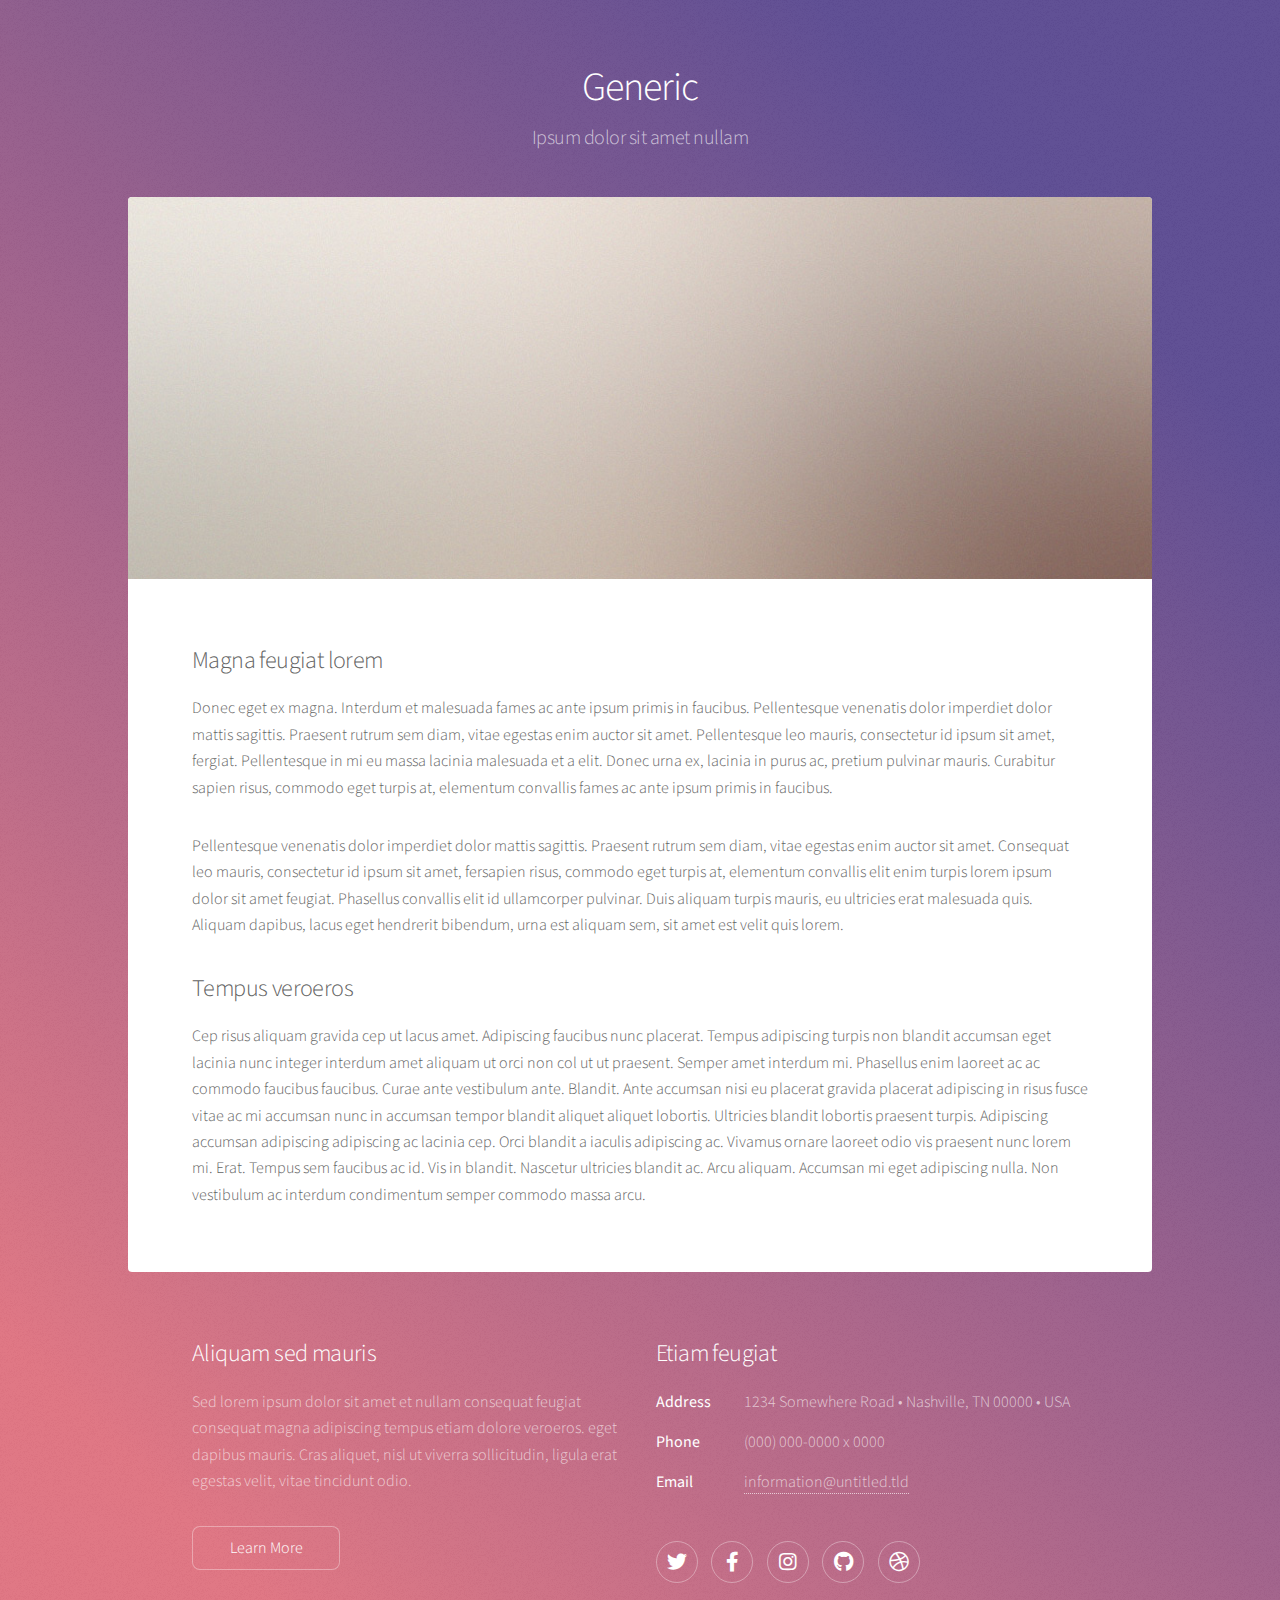
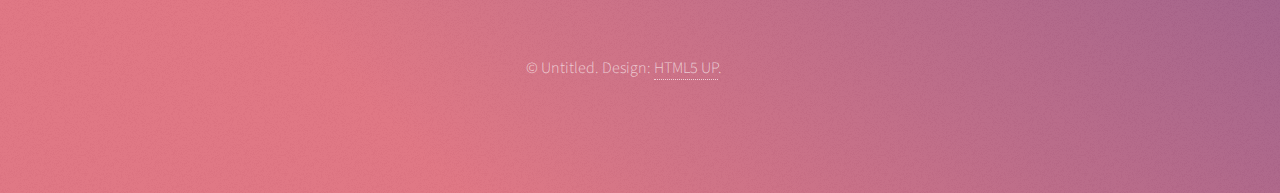
<file: generic.html>
<!DOCTYPE HTML>
<!--
	Stellar by HTML5 UP
	html5up.net | @ajlkn
	Free for personal and commercial use under the CCA 3.0 license (html5up.net/license)
-->
<html>
	<head>
		<title>Generic - Stellar by HTML5 UP</title>
		<meta charset="utf-8" />
		<meta name="viewport" content="width=device-width, initial-scale=1, user-scalable=no" />
		<link rel="stylesheet" href="assets/css/main.css" />
		<noscript><link rel="stylesheet" href="assets/css/noscript.css" /></noscript>
	</head>
	<body class="is-preload">

		<!-- Wrapper -->
			<div id="wrapper">

				<!-- Header -->
					<header id="header">
						<h1>Generic</h1>
						<p>Ipsum dolor sit amet nullam</p>
					</header>

				<!-- Main -->
					<div id="main">

						<!-- Content -->
							<section id="content" class="main">
								<span class="image main"><img src="images/pic04.jpg" alt="" /></span>
								<h2>Magna feugiat lorem</h2>
								<p>Donec eget ex magna. Interdum et malesuada fames ac ante ipsum primis in faucibus. Pellentesque venenatis dolor imperdiet dolor mattis sagittis. Praesent rutrum sem diam, vitae egestas enim auctor sit amet. Pellentesque leo mauris, consectetur id ipsum sit amet, fergiat. Pellentesque in mi eu massa lacinia malesuada et a elit. Donec urna ex, lacinia in purus ac, pretium pulvinar mauris. Curabitur sapien risus, commodo eget turpis at, elementum convallis fames ac ante ipsum primis in faucibus.</p>
								<p>Pellentesque venenatis dolor imperdiet dolor mattis sagittis. Praesent rutrum sem diam, vitae egestas enim auctor sit amet. Consequat leo mauris, consectetur id ipsum sit amet, fersapien risus, commodo eget turpis at, elementum convallis elit enim turpis lorem ipsum dolor sit amet feugiat. Phasellus convallis elit id ullamcorper pulvinar. Duis aliquam turpis mauris, eu ultricies erat malesuada quis. Aliquam dapibus, lacus eget hendrerit bibendum, urna est aliquam sem, sit amet est velit quis lorem.</p>
								<h2>Tempus veroeros</h2>
								<p>Cep risus aliquam gravida cep ut lacus amet. Adipiscing faucibus nunc placerat. Tempus adipiscing turpis non blandit accumsan eget lacinia nunc integer interdum amet aliquam ut orci non col ut ut praesent. Semper amet interdum mi. Phasellus enim laoreet ac ac commodo faucibus faucibus. Curae ante vestibulum ante. Blandit. Ante accumsan nisi eu placerat gravida placerat adipiscing in risus fusce vitae ac mi accumsan nunc in accumsan tempor blandit aliquet aliquet lobortis. Ultricies blandit lobortis praesent turpis. Adipiscing accumsan adipiscing adipiscing ac lacinia cep. Orci blandit a iaculis adipiscing ac. Vivamus ornare laoreet odio vis praesent nunc lorem mi. Erat. Tempus sem faucibus ac id. Vis in blandit. Nascetur ultricies blandit ac. Arcu aliquam. Accumsan mi eget adipiscing nulla. Non vestibulum ac interdum condimentum semper commodo massa arcu.</p>
							</section>

					</div>

				<!-- Footer -->
					<footer id="footer">
						<section>
							<h2>Aliquam sed mauris</h2>
							<p>Sed lorem ipsum dolor sit amet et nullam consequat feugiat consequat magna adipiscing tempus etiam dolore veroeros. eget dapibus mauris. Cras aliquet, nisl ut viverra sollicitudin, ligula erat egestas velit, vitae tincidunt odio.</p>
							<ul class="actions">
								<li><a href="#" class="button">Learn More</a></li>
							</ul>
						</section>
						<section>
							<h2>Etiam feugiat</h2>
							<dl class="alt">
								<dt>Address</dt>
								<dd>1234 Somewhere Road &bull; Nashville, TN 00000 &bull; USA</dd>
								<dt>Phone</dt>
								<dd>(000) 000-0000 x 0000</dd>
								<dt>Email</dt>
								<dd><a href="#">information@untitled.tld</a></dd>
							</dl>
							<ul class="icons">
								<li><a href="#" class="icon brands fa-twitter alt"><span class="label">Twitter</span></a></li>
								<li><a href="#" class="icon brands fa-facebook-f alt"><span class="label">Facebook</span></a></li>
								<li><a href="#" class="icon brands fa-instagram alt"><span class="label">Instagram</span></a></li>
								<li><a href="#" class="icon brands fa-github alt"><span class="label">GitHub</span></a></li>
								<li><a href="#" class="icon brands fa-dribbble alt"><span class="label">Dribbble</span></a></li>
							</ul>
						</section>
						<p class="copyright">&copy; Untitled. Design: <a href="https://html5up.net">HTML5 UP</a>.</p>
					</footer>

			</div>

		<!-- Scripts -->
			<script src="assets/js/jquery.min.js"></script>
			<script src="assets/js/jquery.scrollex.min.js"></script>
			<script src="assets/js/jquery.scrolly.min.js"></script>
			<script src="assets/js/browser.min.js"></script>
			<script src="assets/js/breakpoints.min.js"></script>
			<script src="assets/js/util.js"></script>
			<script src="assets/js/main.js"></script>

	</body>
</html>
</file>
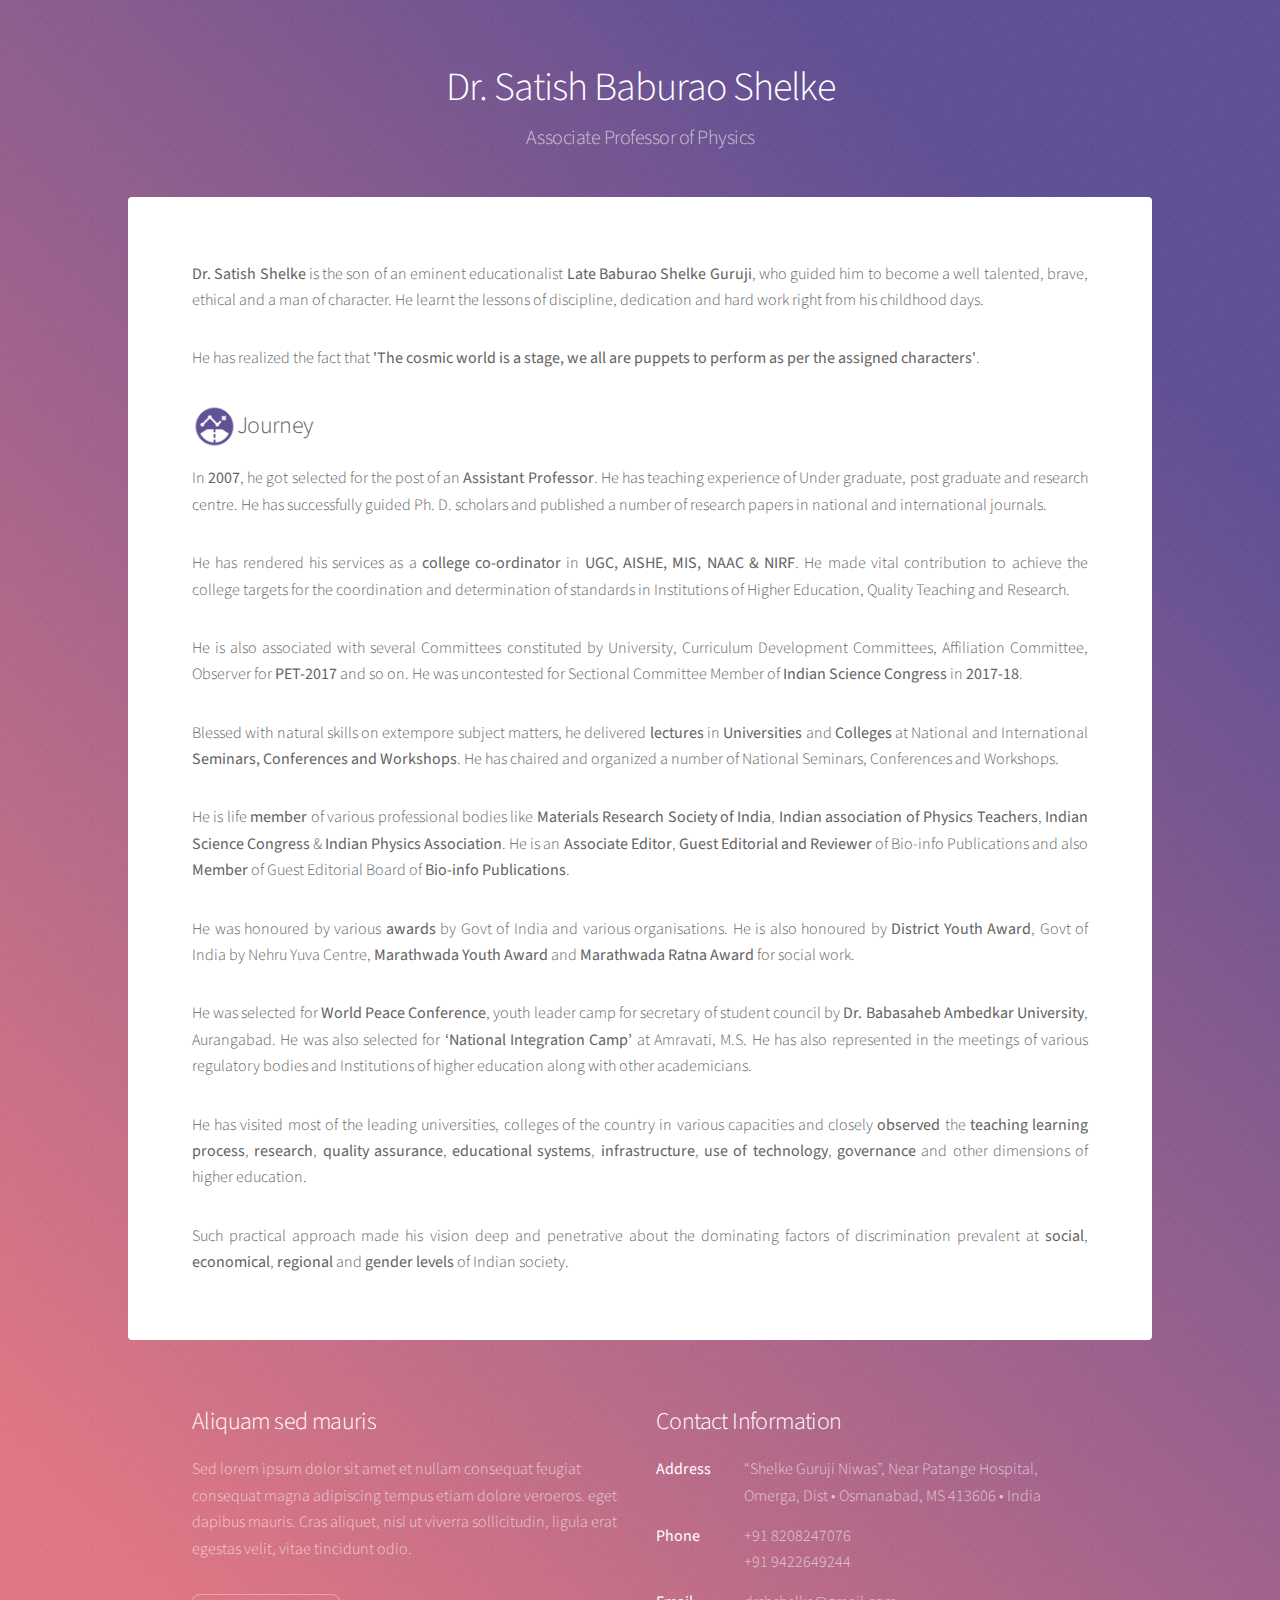
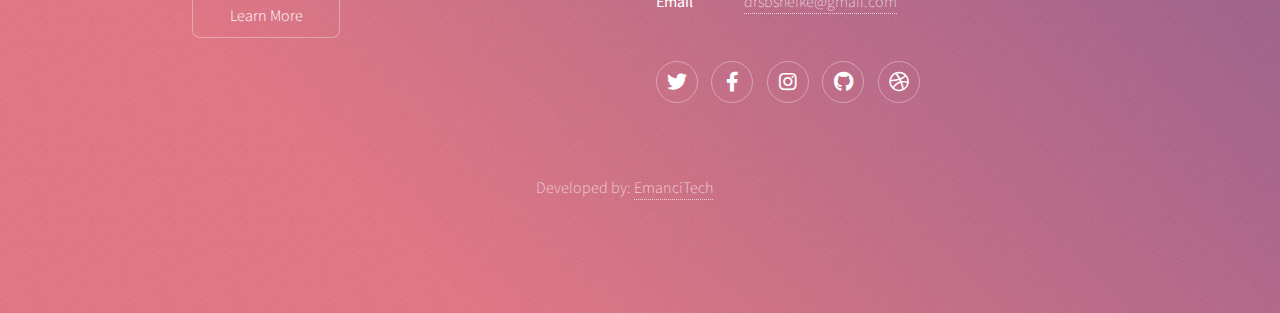
<file: profile.html>
<!DOCTYPE HTML>
<!--
	Stellar by HTML5 UP
	html5up.net | @ajlkn
	Free for personal and commercial use under the CCA 3.0 license (html5up.net/license)
-->
<html lang="en">
	<head>
		<title>Dr. Satish Baburao Shelke</title>
		<meta charset="utf-8" />
		<meta name="viewport" content="width=device-width, initial-scale=1, user-scalable=no" />
		<link rel="stylesheet" href="assets/css/main.css" />
		<noscript><link rel="stylesheet" href="assets/css/noscript.css" /></noscript>
	</head>
	<body class="is-preload">

		<!-- Wrapper -->
			<div id="wrapper">

				<!-- Header -->
					<header id="header">
						<h1>Dr. Satish Baburao Shelke</h1>
						<p>Associate Professor of Physics</p>
					</header>

				<!-- Main -->
					<div id="main">

						<!-- Content -->
							<section id="content" class="main">
								<!-- <span class="image main"><img src="images/pic04.jpg" alt="" /></span> -->
								<!-- <h2>Magna feugiat lorem</h2> -->
								<p class="justify-text"><strong>Dr. Satish Shelke</strong> is the son of an eminent educationalist <strong>
									Late Baburao Shelke Guruji</strong>, who guided him to become a well talented, brave, 
									ethical and a man of character. He learnt the lessons of discipline, dedication and hard 
									work right from his childhood days.</p>
								<p class="justify-text">He has realized the fact that <strong>&#39;The cosmic world is a stage, we all are puppets to
									perform as per the assigned characters&#39;</strong>.</p>
								<h2 class="flex align-items-center">
									<img class="journey-logo" src="[data-uri]">
									Journey</h2>
								<p class="justify-text">In <strong>2007</strong>, he got selected for the post of an <strong>Assistant Professor</strong>.
									He has teaching experience of Under graduate, post graduate and research centre.
									He has successfully guided Ph. D. scholars and published a number of research
									papers in national and international journals.</p>
								<p class="justify-text">
									He has rendered his services as a <strong>college co-ordinator</strong> in <strong>UGC, AISHE, MIS, NAAC & NIRF</strong>.
									He made vital contribution to achieve the college targets for the coordination and
									determination of standards in Institutions of Higher Education, Quality Teaching
									and Research.
								</p>
								<p class="justify-text">
									He is also associated with several Committees constituted by University, Curriculum
									Development Committees, Affiliation Committee, Observer for <strong>PET-2017</strong> and so on.
									He was uncontested for Sectional Committee Member of <strong>Indian Science Congress</strong> in
									<strong>2017-18</strong>.
								</p>
								<p class="justify-text">
									Blessed with natural skills on extempore subject matters, he delivered <strong>lectures</strong> in
									<strong>Universities</strong> and <strong>Colleges</strong> at National and International <strong>
									Seminars, Conferences and Workshops</strong>. He has chaired and organized a number of National Seminars,
									Conferences and Workshops.
								</p>
								<p class="justify-text">
									He is life <strong>member</strong> of various professional bodies like <strong>Materials Research Society of
									India</strong>, <strong>Indian association of Physics Teachers</strong>, <strong>Indian Science Congress</strong>
									& <strong>Indian Physics Association</strong>. He is an <strong>Associate Editor</strong>, 
									<strong>Guest Editorial and Reviewer</strong> of Bio-info Publications and
									also <strong>Member</strong> of Guest Editorial Board of <strong>Bio-info Publications</strong>.
								</p>
								<p class="justify-text">
									He was honoured by various <strong>awards</strong> by Govt of India and various organisations. He is also
									honoured by <strong>District Youth Award</strong>, Govt of India by Nehru Yuva Centre, <strong>Marathwada
									Youth Award</strong> and <strong>Marathwada Ratna Award</strong> for social work.
								</p>
								<p class="justify-text">
									He was selected for <strong>World Peace Conference</strong>, youth leader camp for secretary of
									student council by <strong>Dr. Babasaheb Ambedkar University</strong>, Aurangabad. He was also
									selected for <strong>‘National Integration Camp’</strong> at Amravati, M.S.
									He has also represented in the meetings of various regulatory bodies and Institutions
									of higher education along with other academicians.
								</p>
								<p class="justify-text">
									He has visited most of the leading universities, colleges of the country in various
									capacities and closely <strong>observed</strong> the <strong>teaching learning process</strong>, 
									<strong>research</strong>, <strong>quality assurance</strong>, <strong>educational systems</strong>, 
									<strong>infrastructure</strong>, <strong>use of technology</strong>, <strong>governance</strong> and
									other dimensions of higher education. 
								</p>
								<p class="justify-text">
									Such practical approach made his vision deep and penetrative 
									about the dominating factors of discrimination prevalent at <strong>social</strong>, 
									<strong>economical</strong>, <strong>regional</strong> and <strong>gender levels</strong> of
									Indian society.
								</p>
							</section>

					</div>

				<!-- Footer -->
					<footer id="footer">
						<section>
							<h2>Aliquam sed mauris</h2>
							<p>Sed lorem ipsum dolor sit amet et nullam consequat feugiat consequat magna adipiscing tempus etiam dolore veroeros. eget dapibus mauris. Cras aliquet, nisl ut viverra sollicitudin, ligula erat egestas velit, vitae tincidunt odio.</p>
							<ul class="actions">
								<li><a href="#" class="button">Learn More</a></li>
							</ul>
						</section>
						<section>
							<h2>Contact Information</h2>
							<dl class="alt">
								<dt>Address</dt>
								<dd>“Shelke Guruji Niwas”, Near Patange Hospital, Omerga, Dist &bull; Osmanabad, MS 413606 &bull; India</dd>
								<dt>Phone</dt>
								<dd>+91 8208247076 <br /> +91 9422649244</dd>
								<dt>Email</dt>
								<dd><a href="mailto:drsbshelke@gmail.com">drsbshelke@gmail.com</a></dd>
							</dl>
							<ul class="icons">
								<li><a href="#" class="icon brands fa-twitter alt"><span class="label">Twitter</span></a></li>
								<li><a href="#" class="icon brands fa-facebook-f alt"><span class="label">Facebook</span></a></li>
								<li><a href="#" class="icon brands fa-instagram alt"><span class="label">Instagram</span></a></li>
								<li><a href="#" class="icon brands fa-github alt"><span class="label">GitHub</span></a></li>
								<li><a href="#" class="icon brands fa-dribbble alt"><span class="label">Dribbble</span></a></li>
							</ul>
						</section>
						<p class="copyright">Developed by: <a target="_blank" href="http://www.emancitech.com">EmanciTech</a></p>
					</footer>

			</div>

		<!-- Scripts -->
			<script src="assets/js/jquery.min.js"></script>
			<script src="assets/js/jquery.scrollex.min.js"></script>
			<script src="assets/js/jquery.scrolly.min.js"></script>
			<script src="assets/js/browser.min.js"></script>
			<script src="assets/js/breakpoints.min.js"></script>
			<script src="assets/js/util.js"></script>
			<script src="assets/js/main.js"></script>

	</body>
</html>
</file>
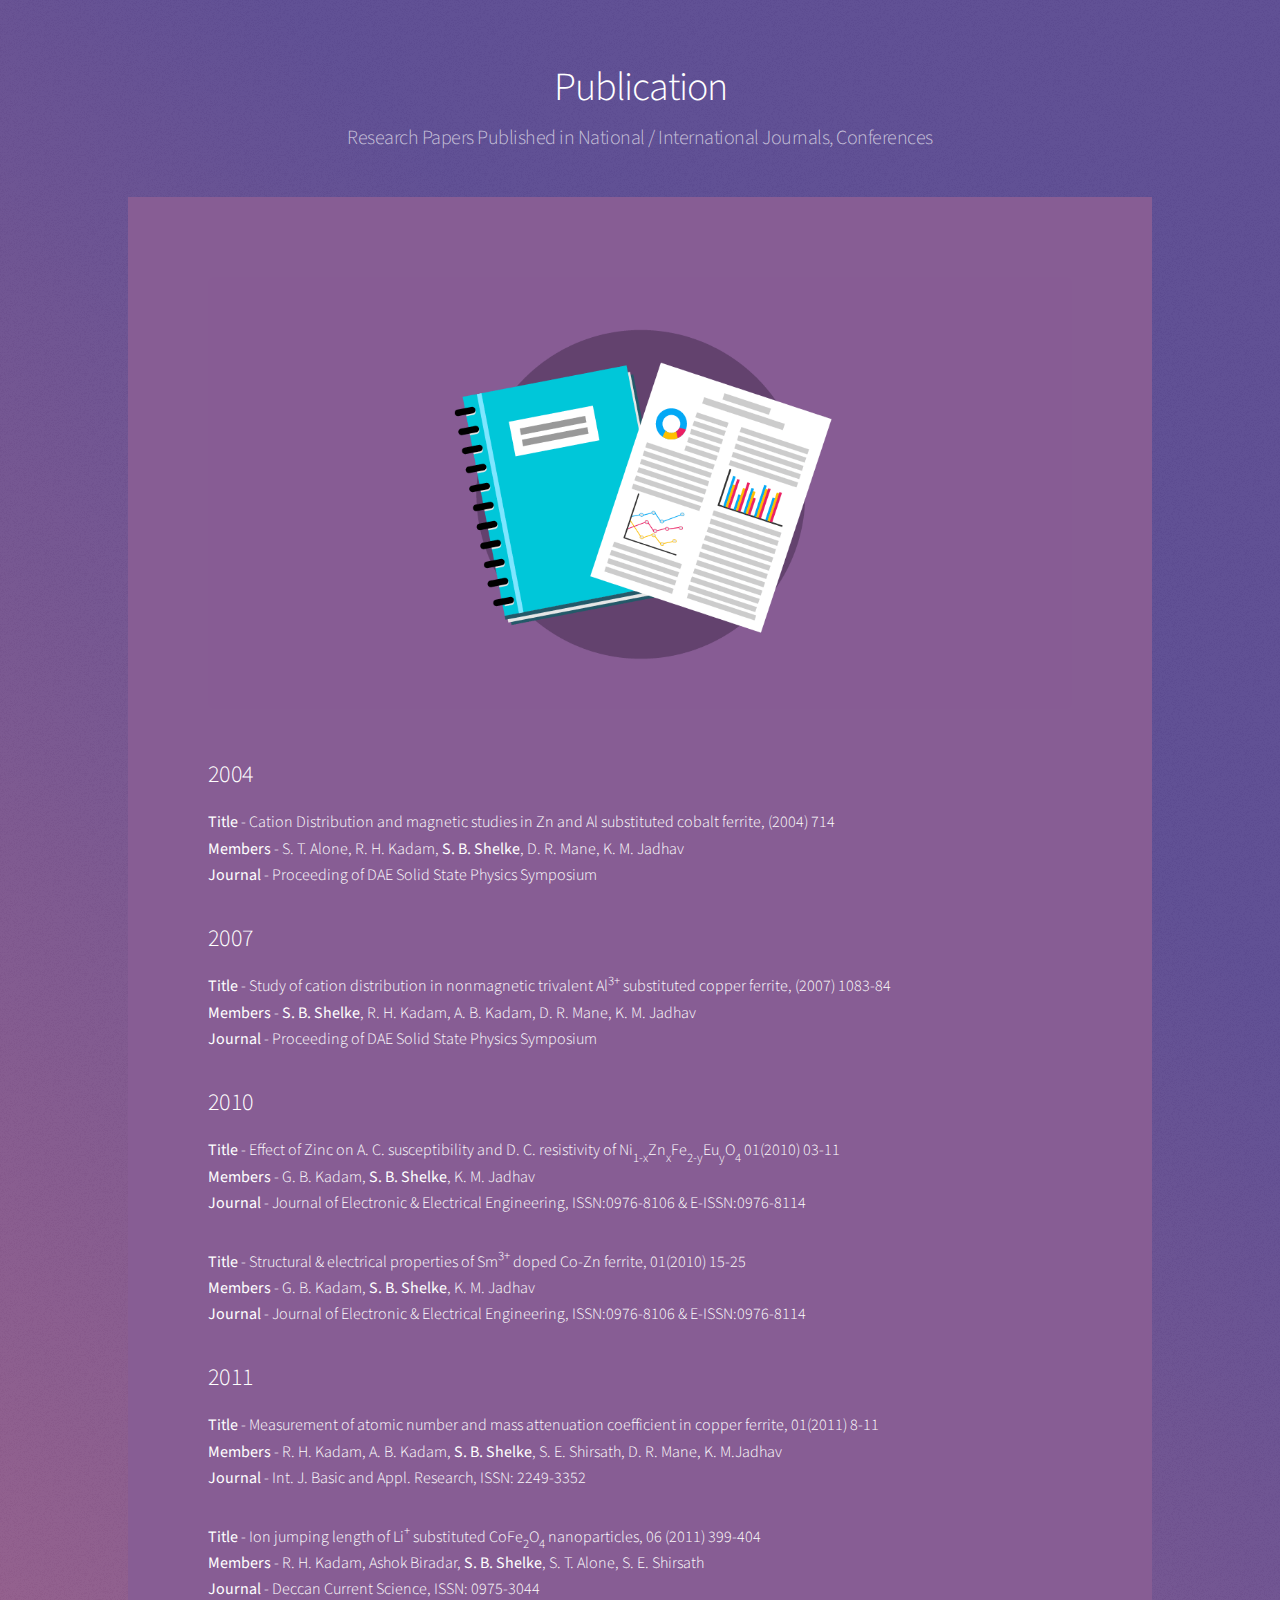
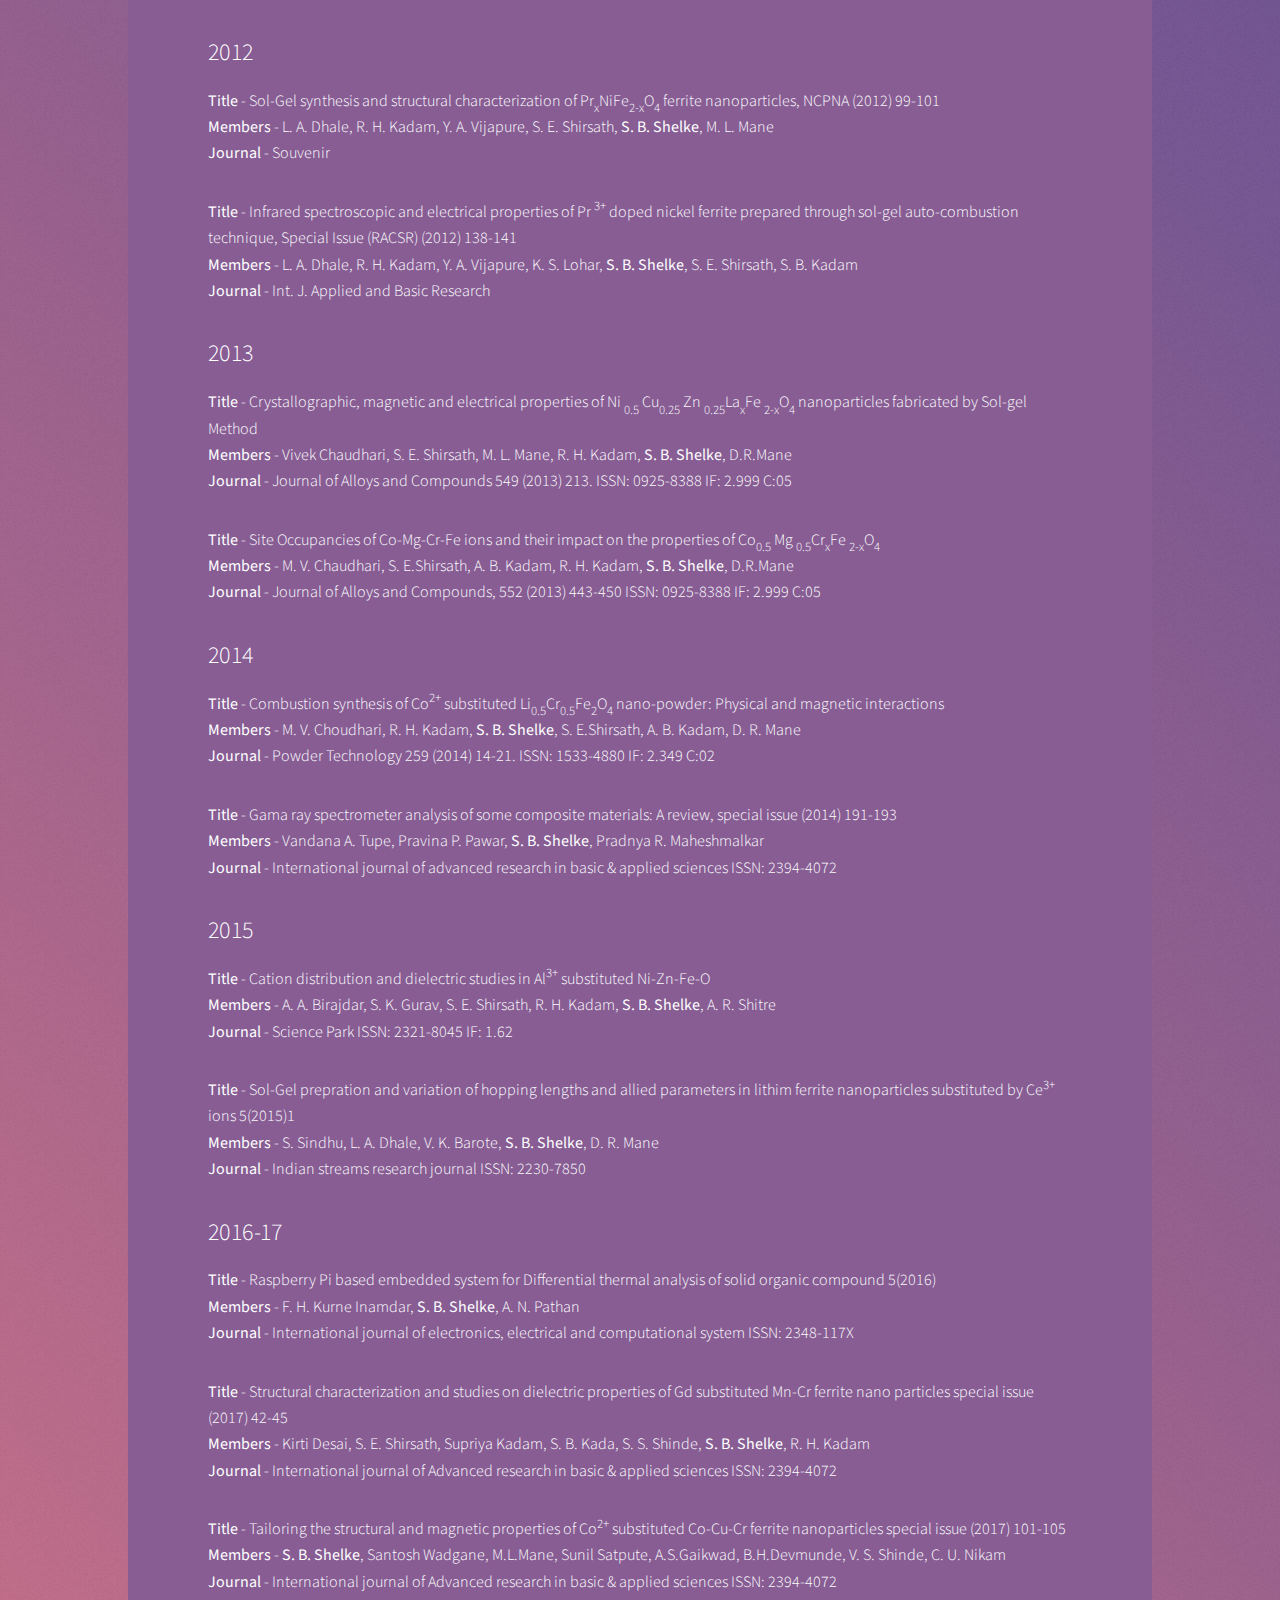
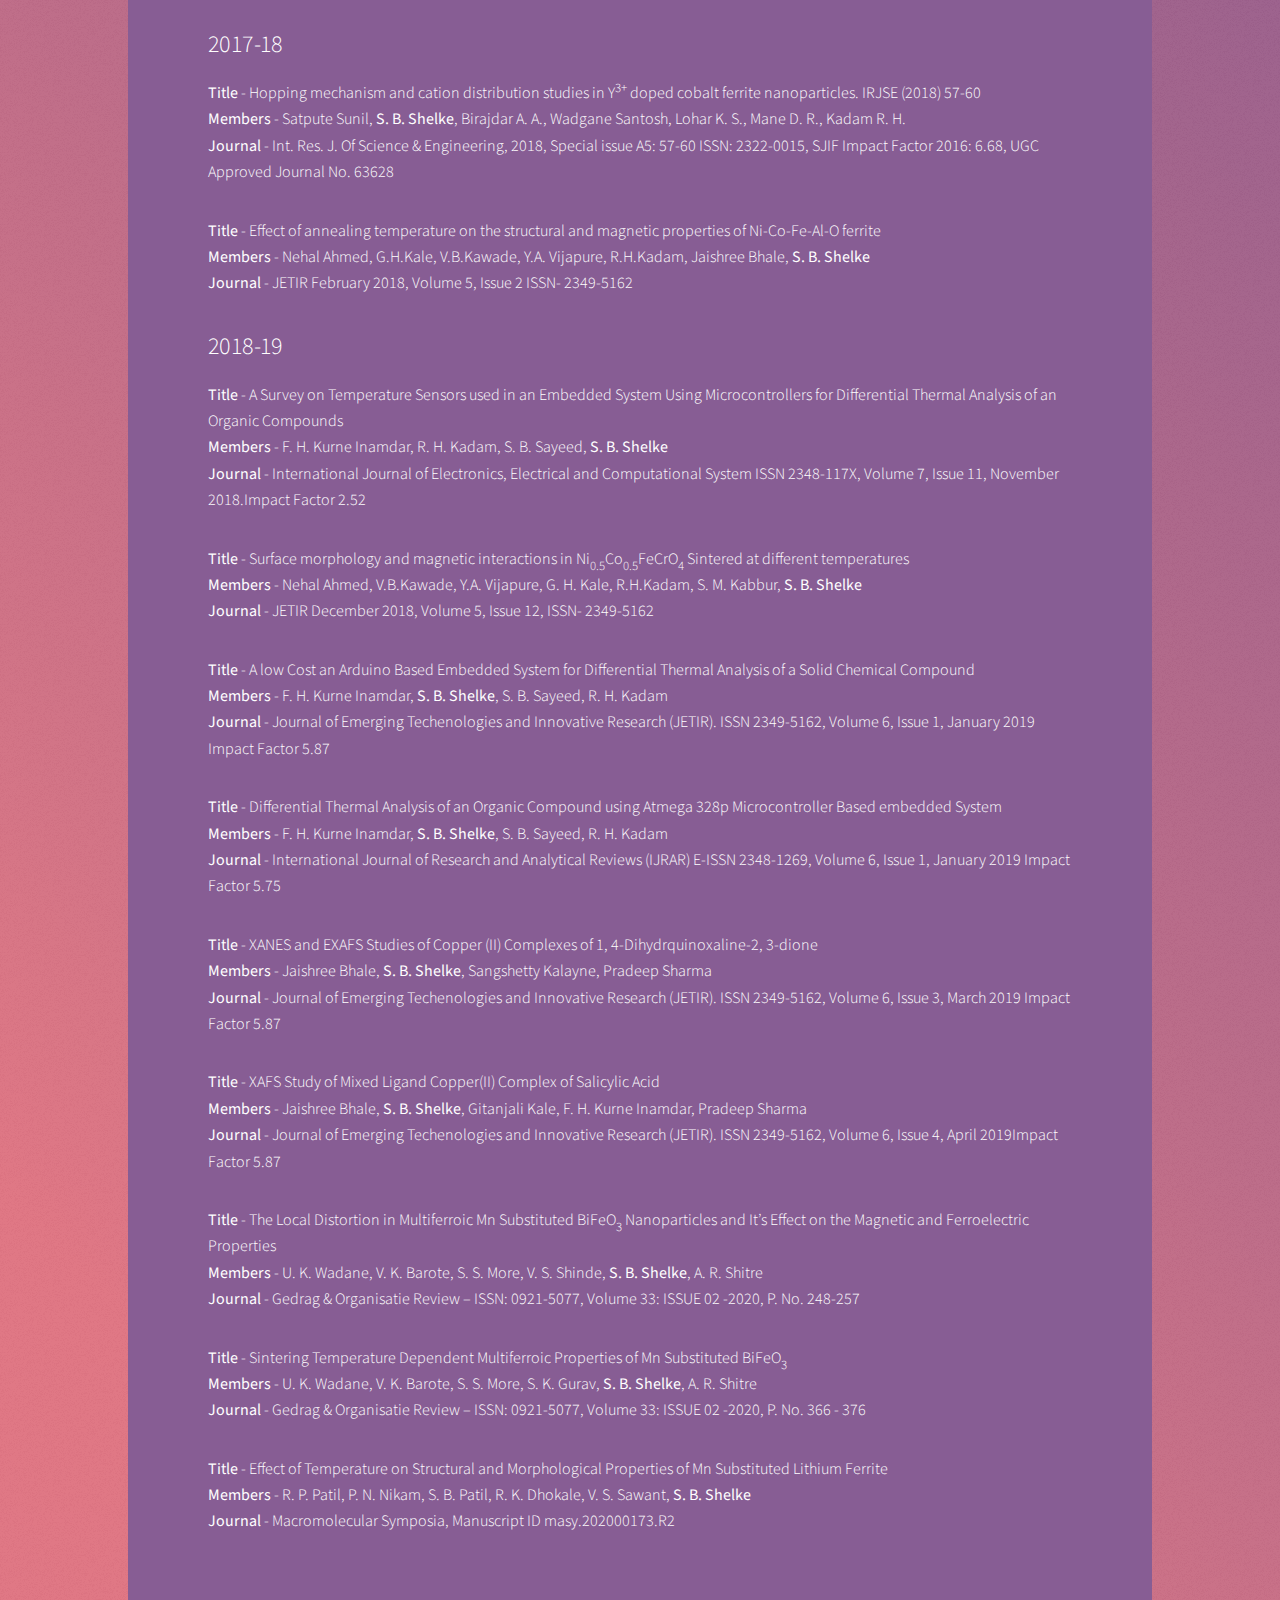
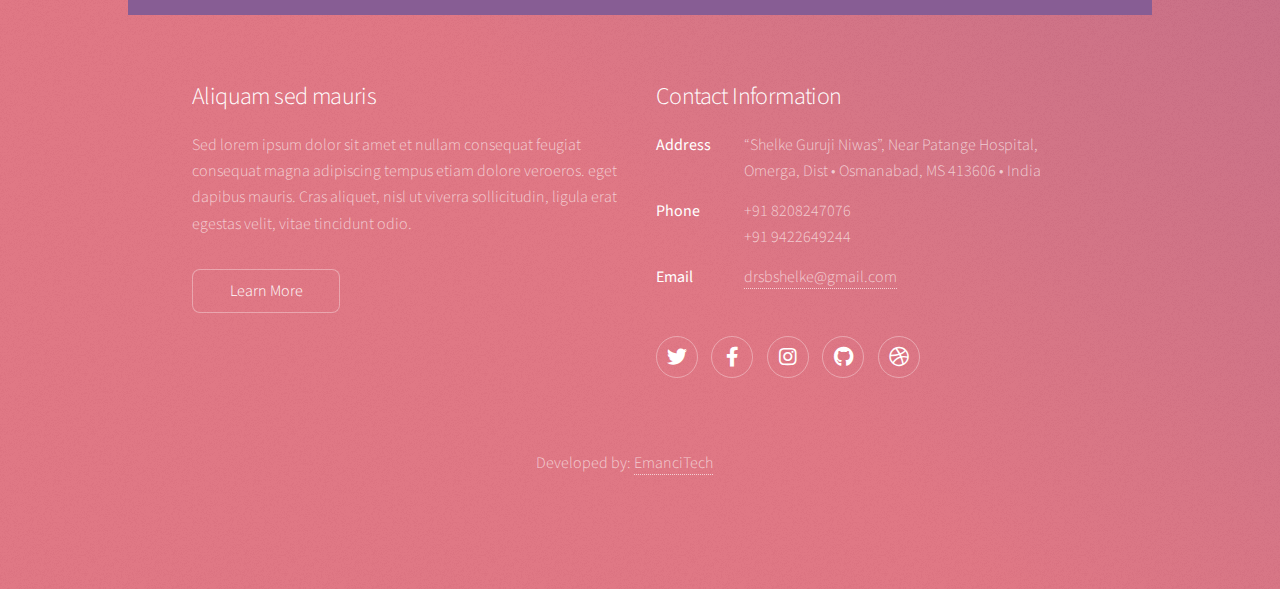
<file: publications.html>
<!DOCTYPE HTML>
<!--
	Stellar by HTML5 UP
	html5up.net | @ajlkn
	Free for personal and commercial use under the CCA 3.0 license (html5up.net/license)
-->
<html lang="en">
	<head>
		<title>Dr. Satish Baburao Shelke</title>
		<meta charset="utf-8" />
		<meta name="viewport" content="width=device-width, initial-scale=1, user-scalable=no" />
		<link rel="stylesheet" href="assets/css/main.css" />
		<noscript><link rel="stylesheet" href="assets/css/noscript.css" /></noscript>
	</head>
	<body class="is-preload">

		<!-- Wrapper -->
			<div id="wrapper">

				<!-- Header -->
					<header id="header">
						<h1>Publication</h1>
						<p>Research Papers Published in National / International Journals, Conferences</p>
					</header>

				<!-- Main -->
					<div id="main">

						<!-- Content -->
							<section id="content" class="publications">
								<span class="image main"><img src="images/publication.png" alt="" /></span>
								<h2>2004</h2>
								<p>
									<strong>Title</strong> - Cation Distribution and magnetic studies in Zn and Al substituted cobalt ferrite, (2004) 714<br />
									<strong>Members</strong> - S. T. Alone, R. H. Kadam, <strong>S. B. Shelke</strong>, D. R. Mane, K. M. Jadhav<br />
									<strong>Journal</strong> - Proceeding of DAE Solid State Physics Symposium
								</p>
								<h2>2007</h2>
								<p>
									<strong>Title</strong> - Study of cation distribution in nonmagnetic trivalent Al<sup>3+</sup> substituted copper ferrite, (2007) 1083-84<br />
									<strong>Members</strong> - <strong>S. B. Shelke</strong>, R. H. Kadam, A. B. Kadam, D. R. Mane, K. M. Jadhav<br />
									<strong>Journal</strong> - Proceeding of DAE Solid State Physics Symposium
								</p>
								<h2>2010</h2>
								<p>
									<strong>Title</strong> - Effect of Zinc on A. C. susceptibility and D. C. resistivity of Ni<sub>1-x</sub>Zn<sub>x</sub>Fe<sub>2-y</sub>Eu<sub>y</sub>O<sub>4</sub> 01(2010) 03-11<br />
									<strong>Members</strong> - G. B. Kadam, <strong>S. B. Shelke</strong>, K. M. Jadhav<br />
									<strong>Journal</strong> - Journal of Electronic & Electrical Engineering, ISSN:0976-8106 & E-ISSN:0976-8114 
								</p>
								<p>
									<strong>Title</strong> - Structural & electrical properties of Sm<sup>3+</sup> doped Co-Zn ferrite, 01(2010) 15-25<br />
									<strong>Members</strong> - G. B. Kadam, <strong>S. B. Shelke</strong>, K. M. Jadhav<br />
									<strong>Journal</strong> - Journal of Electronic & Electrical Engineering, ISSN:0976-8106 & E-ISSN:0976-8114								 
								</p>
								<h2>2011</h2>
								<p>
									<strong>Title</strong> - Measurement of atomic number and mass attenuation coefficient in copper ferrite, 01(2011) 8-11<br />
									<strong>Members</strong> - R. H. Kadam, A. B. Kadam, <strong>S. B. Shelke</strong>, S. E. Shirsath, D. R. Mane, K. M.Jadhav<br />
									<strong>Journal</strong> - Int. J. Basic and Appl. Research, ISSN: 2249-3352
								</p>
								<p>
									<strong>Title</strong> - Ion jumping length of Li<sup>+</sup> substituted CoFe<sub>2</sub>O<sub>4</sub> nanoparticles, 06 (2011) 399-404<br />
									<strong>Members</strong> - R. H. Kadam, Ashok Biradar, <strong>S. B. Shelke</strong>, S. T. Alone, S. E. Shirsath<br />
									<strong>Journal</strong> - Deccan Current Science, ISSN: 0975-3044
								</p>
								<h2>2012</h2>
								<p>
									<strong>Title</strong> - Sol-Gel synthesis and structural characterization of Pr<sub>x</sub>NiFe<sub>2-x</sub>O<sub>4</sub> ferrite nanoparticles, NCPNA (2012) 99-101<br />
									<strong>Members</strong> - L. A. Dhale, R. H. Kadam, Y. A. Vijapure, S. E. Shirsath, <strong>S. B. Shelke</strong>, M. L. Mane<br />
									<strong>Journal</strong> - Souvenir
								</p>
								<p>
									<strong>Title</strong> - Infrared spectroscopic and electrical properties of Pr <sup>3+</sup> doped nickel ferrite prepared through sol-gel auto-combustion technique, Special Issue (RACSR) (2012) 138-141<br />
									<strong>Members</strong> - L. A. Dhale, R. H. Kadam, Y. A. Vijapure, K. S. Lohar, <strong>S. B. Shelke</strong>, S. E. Shirsath, S. B. Kadam<br />
									<strong>Journal</strong> - Int. J. Applied and Basic Research
								</p>
								<h2>2013</h2>
								<p>
									<strong>Title</strong> - Crystallographic, magnetic and electrical properties of  Ni <sub>0.5</sub> Cu<sub>0.25</sub> Zn <sub>0.25</sub>La<sub>x</sub>Fe <sub>2-x</sub>O<sub>4</sub> nanoparticles fabricated by Sol-gel Method<br />
									<strong>Members</strong> - Vivek Chaudhari, S. E. Shirsath, M. L. Mane, R. H. Kadam, <strong>S. B. Shelke</strong>, D.R.Mane<br />
									<strong>Journal</strong> - Journal of Alloys and Compounds  549 (2013) 213. ISSN: 0925-8388 IF: 2.999 C:05
								</p>
								<p>
									<strong>Title</strong> - Site Occupancies of Co-Mg-Cr-Fe ions and their impact on the properties of Co<sub>0.5</sub> Mg <sub>0.5</sub>Cr<sub>x</sub>Fe <sub>2-x</sub>O<sub>4</sub><br />
									<strong>Members</strong> - M. V. Chaudhari, S. E.Shirsath, A. B. Kadam, R. H. Kadam, <strong>S. B. Shelke</strong>, D.R.Mane<br />
									<strong>Journal</strong> - Journal of Alloys and Compounds, 552 (2013) 443-450 ISSN: 0925-8388 IF: 2.999 C:05
								</p>
								<h2>2014</h2>
								<p>
									<strong>Title</strong> - Combustion synthesis of Co<sup>2+</sup> substituted Li<sub>0.5</sub>Cr<sub>0.5</sub>Fe<sub>2</sub>O<sub>4</sub> nano-powder: Physical and magnetic interactions<br />
									<strong>Members</strong> - M. V. Choudhari, R. H. Kadam, <strong>S. B. Shelke</strong>, S. E.Shirsath, A. B. Kadam, D. R. Mane<br />
									<strong>Journal</strong> - Powder Technology 259 (2014) 14-21. ISSN: 1533-4880 IF: 2.349 C:02
								</p>
								<p>
									<strong>Title</strong> - Gama ray spectrometer analysis of some composite materials: A review, special issue (2014) 191-193<br />
									<strong>Members</strong> - Vandana A. Tupe, Pravina P. Pawar, <strong>S. B. Shelke</strong>, Pradnya R. Maheshmalkar<br />
									<strong>Journal</strong> - International journal of advanced research in basic & applied sciences ISSN: 2394-4072 
								</p>
								<h2>2015</h2>
								<p>
									<strong>Title</strong> - Cation distribution and dielectric studies in Al<sup>3+</sup> substituted Ni-Zn-Fe-O<br />
									<strong>Members</strong> - A. A. Birajdar, S. K. Gurav, S. E. Shirsath, R. H. Kadam, <strong>S. B. Shelke</strong>, A. R. Shitre<br />
									<strong>Journal</strong> - Science Park ISSN: 2321-8045 IF: 1.62 								 
								</p>
								<p>
									<strong>Title</strong> - Sol-Gel prepration and variation of hopping lengths and allied parameters in lithim ferrite nanoparticles substituted by Ce<sup>3+</sup> ions 5(2015)1 <br />
									<strong>Members</strong> - S. Sindhu, L. A. Dhale, V. K. Barote, <strong>S. B. Shelke</strong>, D. R. Mane<br />
									<strong>Journal</strong> - Indian streams research journal ISSN: 2230-7850
								</p>
								<h2>2016-17</h2>
								<p>
									<strong>Title</strong> - Raspberry Pi based embedded system for Differential thermal analysis of solid organic compound 5(2016)<br />
									<strong>Members</strong> - F. H. Kurne Inamdar, <strong>S. B. Shelke</strong>, A. N. Pathan<br />
									<strong>Journal</strong> - International journal of electronics, electrical and computational system ISSN: 2348-117X
								</p>
								<p>
									<strong>Title</strong> - Structural characterization and studies on dielectric properties of Gd substituted Mn-Cr ferrite nano particles special issue (2017) 42-45<br />
									<strong>Members</strong> - Kirti Desai, S. E. Shirsath, Supriya Kadam, S. B. Kada, S. S. Shinde, <strong>S. B. Shelke</strong>, R. H. Kadam<br />
									<strong>Journal</strong> - International journal of Advanced research in basic & applied sciences ISSN: 2394-4072
								</p>
								<p>
									<strong>Title</strong> - Tailoring the structural and magnetic properties of Co<sup>2+</sup> substituted Co-Cu-Cr ferrite nanoparticles special issue (2017) 101-105<br />
									<strong>Members</strong> - <strong>S. B. Shelke</strong>, Santosh Wadgane, M.L.Mane, Sunil Satpute, A.S.Gaikwad, B.H.Devmunde, V. S. Shinde, C. U. Nikam<br />
									<strong>Journal</strong> - International journal of Advanced research in basic & applied sciences ISSN: 2394-4072
								</p>
								<h2>2017-18</h2>
								<p>
									<strong>Title</strong> - Hopping mechanism and cation distribution studies in Y<sup>3+</sup> doped cobalt ferrite nanoparticles.   IRJSE (2018) 57-60<br />
									<strong>Members</strong> - Satpute Sunil, <strong>S. B. Shelke</strong>, Birajdar A. A., Wadgane Santosh, Lohar K. S., Mane D. R., Kadam R. H.<br />
									<strong>Journal</strong> - Int. Res. J. Of Science & Engineering, 2018, Special issue A5: 57-60 ISSN: 2322-0015, SJIF Impact Factor 2016: 6.68, UGC Approved Journal No. 63628
								</p>
								<p>
									<strong>Title</strong> - Effect of annealing temperature on the structural and magnetic properties of Ni-Co-Fe-Al-O ferrite<br />
									<strong>Members</strong> - Nehal Ahmed, G.H.Kale, V.B.Kawade, Y.A. Vijapure, R.H.Kadam, Jaishree Bhale, <strong>S. B. Shelke</strong><br />
									<strong>Journal</strong> - JETIR February 2018, Volume 5, Issue 2 ISSN- 2349-5162
								</p>
								<h2>2018-19</h2>
								<p>
									<strong>Title</strong> - A Survey on Temperature Sensors used in an Embedded System Using Microcontrollers for Differential Thermal Analysis of an Organic Compounds<br />
									<strong>Members</strong> - F. H. Kurne Inamdar, R. H. Kadam, S. B. Sayeed, <strong>S. B. Shelke</strong><br />
									<strong>Journal</strong> - International Journal of Electronics, Electrical and Computational System ISSN 2348-117X, Volume 7, Issue 11, November 2018.Impact Factor 2.52
								</p>
								<p>
									<strong>Title</strong> - Surface morphology and magnetic interactions in Ni<sub>0.5</sub>Co<sub>0.5</sub>FeCrO<sub>4</sub> Sintered at different temperatures<br />
									<strong>Members</strong> - Nehal Ahmed, V.B.Kawade, Y.A. Vijapure, G. H. Kale, R.H.Kadam, S. M. Kabbur, <strong>S. B. Shelke</strong><br />
									<strong>Journal</strong> - JETIR December 2018, Volume 5, Issue 12, ISSN- 2349-5162
								</p>
								<p>
									<strong>Title</strong> - A low Cost an Arduino Based Embedded System for Differential Thermal Analysis of a Solid Chemical Compound<br />
									<strong>Members</strong> - F. H. Kurne Inamdar, <strong>S. B. Shelke</strong>, S. B. Sayeed, R. H. Kadam<br />
									<strong>Journal</strong> - Journal of Emerging Techenologies and Innovative Research (JETIR). ISSN 2349-5162, Volume 6, Issue 1, January 2019 Impact Factor 5.87
								</p>
								<p>
									<strong>Title</strong> - Differential Thermal Analysis of an Organic Compound using Atmega 328p Microcontroller Based embedded System<br />
									<strong>Members</strong> - F. H. Kurne Inamdar, <strong>S. B. Shelke</strong>, S. B. Sayeed, R. H. Kadam<br />
									<strong>Journal</strong> - International Journal of Research and Analytical Reviews (IJRAR) E-ISSN 2348-1269, Volume 6, Issue 1, January 2019 Impact Factor 5.75
								</p>
								<p>
									<strong>Title</strong> - XANES and EXAFS Studies of Copper (II) Complexes of 1, 4-Dihydrquinoxaline-2, 3-dione<br />
									<strong>Members</strong> - Jaishree Bhale, <strong>S. B. Shelke</strong>, Sangshetty Kalayne, Pradeep Sharma<br />
									<strong>Journal</strong> - Journal of Emerging Techenologies and Innovative Research (JETIR). ISSN 2349-5162, Volume 6, Issue 3, March 2019 Impact Factor 5.87
								</p>
								<p>
									<strong>Title</strong> - XAFS Study of Mixed Ligand Copper(II) Complex of Salicylic Acid<br />
									<strong>Members</strong> - Jaishree Bhale, <strong>S. B. Shelke</strong>, Gitanjali Kale, F. H. Kurne Inamdar, Pradeep Sharma<br />
									<strong>Journal</strong> - Journal of Emerging Techenologies and Innovative Research (JETIR). ISSN 2349-5162, Volume 6, Issue 4, April 2019Impact Factor 5.87
								</p>
								<p>
									<strong>Title</strong> - The Local Distortion in Multiferroic Mn Substituted BiFeO<sub>3</sub> Nanoparticles and It’s Effect on the Magnetic and Ferroelectric Properties<br />
									<strong>Members</strong> - U. K. Wadane, V. K. Barote, S. S. More, V. S. Shinde, <strong>S. B. Shelke</strong>, A. R. Shitre<br />
									<strong>Journal</strong> - Gedrag & Organisatie Review – ISSN: 0921-5077, Volume 33: ISSUE 02 -2020, P. No. 248-257
								</p>
								<p>
									<strong>Title</strong> - Sintering Temperature Dependent Multiferroic Properties of Mn Substituted BiFeO<sub>3</sub><br />
									<strong>Members</strong> - U. K. Wadane, V. K. Barote, S. S. More, S. K. Gurav, <strong>S. B. Shelke</strong>, A. R. Shitre<br />
									<strong>Journal</strong> - Gedrag & Organisatie Review – ISSN: 0921-5077, Volume 33: ISSUE 02 -2020, P. No. 366 - 376
								</p>
								<p>
									<strong>Title</strong> - Effect of Temperature on Structural and Morphological Properties of Mn Substituted Lithium Ferrite<br />
									<strong>Members</strong> - R. P. Patil, P. N. Nikam, S. B. Patil, R. K. Dhokale, V. S. Sawant, <strong>S. B. Shelke</strong><br />
									<strong>Journal</strong> - Macromolecular Symposia, Manuscript ID masy.202000173.R2
								</p>
							</section>

					</div>

				<!-- Footer -->
				<footer id="footer">
					<section>
						<h2>Aliquam sed mauris</h2>
						<p>Sed lorem ipsum dolor sit amet et nullam consequat feugiat consequat magna adipiscing tempus etiam dolore veroeros. eget dapibus mauris. Cras aliquet, nisl ut viverra sollicitudin, ligula erat egestas velit, vitae tincidunt odio.</p>
						<ul class="actions">
							<li><a href="generic.html" class="button">Learn More</a></li>
						</ul>
					</section>
					<section>
						<h2>Contact Information</h2>
						<dl class="alt">
							<dt>Address</dt>
							<dd>“Shelke Guruji Niwas”, Near Patange Hospital, Omerga, Dist &bull; Osmanabad, MS 413606 &bull; India</dd>
							<dt>Phone</dt>
							<dd>+91 8208247076 <br /> +91 9422649244</dd>
							<dt>Email</dt>
							<dd><a href="mailto:drsbshelke@gmail.com">drsbshelke@gmail.com</a></dd>
						</dl>
						<ul class="icons">
							<li><a href="#" class="icon brands fa-twitter alt"><span class="label">Twitter</span></a></li>
							<li><a href="#" class="icon brands fa-facebook-f alt"><span class="label">Facebook</span></a></li>
							<li><a href="#" class="icon brands fa-instagram alt"><span class="label">Instagram</span></a></li>
							<li><a href="#" class="icon brands fa-github alt"><span class="label">GitHub</span></a></li>
							<li><a href="#" class="icon brands fa-dribbble alt"><span class="label">Dribbble</span></a></li>
						</ul>
					</section>
					<p class="copyright">Developed by: <a target="_blank" href="http://www.emancitech.com">EmanciTech</a></p>
				</footer>

			</div>

		<!-- Scripts -->
			<script src="assets/js/jquery.min.js"></script>
			<script src="assets/js/jquery.scrollex.min.js"></script>
			<script src="assets/js/jquery.scrolly.min.js"></script>
			<script src="assets/js/browser.min.js"></script>
			<script src="assets/js/breakpoints.min.js"></script>
			<script src="assets/js/util.js"></script>
			<script src="assets/js/main.js"></script>

	</body>
</html>
</file>
<file: assets/css/noscript.css>
/*
	Stellar by HTML5 UP
	html5up.net | @ajlkn
	Free for personal and commercial use under the CCA 3.0 license (html5up.net/license)
*/

/* Header */

	body.is-preload #header.alt > * {
		opacity: 1;
	}

	body.is-preload #header.alt .logo {
		-moz-transform: none;
		-webkit-transform: none;
		-ms-transform: none;
		transform: none;
	}
</file>
<file: assets/css/main.css>
@import url(fontawesome-all.min.css);
@import 'https://fonts.googleapis.com/css?family=Source+Sans+Pro:300,400';

/*
	Stellar by HTML5 UP
	html5up.net | @ajlkn
	Free for personal and commercial use under the CCA 3.0 license (html5up.net/license)
*/

html, body, div, span, applet, object,
iframe, h1, h2, h3, h4, h5, h6, p, blockquote,
pre, a, abbr, acronym, address, big, cite,
code, del, dfn, em, img, ins, kbd, q, s, samp,
small, strike, strong, sub, sup, tt, var, b,
u, i, center, dl, dt, dd, ol, ul, li, fieldset,
form, label, legend, table, caption, tbody,
tfoot, thead, tr, th, td, article, aside,
canvas, details, embed, figure, figcaption,
footer, header, hgroup, menu, nav, output, ruby,
section, summary, time, mark, audio, video {
	margin: 0;
	padding: 0;
	border: 0;
	font-size: 100%;
	font: inherit;
	vertical-align: baseline;}

article, aside, details, figcaption, figure,
footer, header, hgroup, menu, nav, section {
	display: block;}

body {
	line-height: 1;
}
.publications {
	padding: 5em 5em 3em 5em;
	background-color: #875D94;
    color: white;
}
.publications h2 {
	color: white !important;
}
.publications strong {
	color: white !important;
}
.justify-text {
	text-align: justify;
}
.journey-logo {
	width: 5%;
}
.flex {
	display: flex;
}
.align-items-center {
    align-items: center;
}
.mar-40 {
	margin-top: -40px;
}
.mar-bot-10 {
	margin-bottom: 10px;
}
ol, ul {
	list-style: none;
}

blockquote, q {
	quotes: none;
}

	blockquote:before, blockquote:after, q:before, q:after {
		content: '';
		content: none;
	}

table {
	border-collapse: collapse;
	border-spacing: 0;
}

body {
	-webkit-text-size-adjust: none;
}

mark {
	background-color: transparent;
	color: inherit;
}

input::-moz-focus-inner {
	border: 0;
	padding: 0;
}

input, select, textarea {
	-moz-appearance: none;
	-webkit-appearance: none;
	-ms-appearance: none;
	appearance: none;
}

/* Basic */

	@-ms-viewport {
		width: device-width;
	}

	body {
		-ms-overflow-style: scrollbar;
	}

	@media screen and (max-width: 480px) {

		html, body {
			min-width: 320px;
		}

	}

	html {
		box-sizing: border-box;
	}

	*, *:before, *:after {
		box-sizing: inherit;
	}

	body {
		background-color: #935d8c;
		background-image: url("images/overlay.png"), -moz-linear-gradient(45deg, #e37682 15%, #5f4d93 85%);
		background-image: url("images/overlay.png"), -webkit-linear-gradient(45deg, #e37682 15%, #5f4d93 85%);
		background-image: url("images/overlay.png"), -ms-linear-gradient(45deg, #e37682 15%, #5f4d93 85%);
		background-image: url("images/overlay.png"), linear-gradient(45deg, #e37682 15%, #5f4d93 85%);
	}

		body.is-preload *, body.is-preload *:before, body.is-preload *:after {
			-moz-animation: none !important;
			-webkit-animation: none !important;
			-ms-animation: none !important;
			animation: none !important;
			-moz-transition: none !important;
			-webkit-transition: none !important;
			-ms-transition: none !important;
			transition: none !important;
		}

/* Type */

	body {
		background-color: #935d8c;
		color: rgba(255, 255, 255, 0.65);
	}

	body, input, select, textarea {
		font-family: "Source Sans Pro", Helvetica, sans-serif;
		font-size: 17pt;
		font-weight: 300;
		line-height: 1.65;
	}

		@media screen and (max-width: 1680px) {

			body, input, select, textarea {
				font-size: 14pt;
			}

		}

		@media screen and (max-width: 1280px) {

			body, input, select, textarea {
				font-size: 12pt;
			}

		}

		@media screen and (max-width: 360px) {

			body, input, select, textarea {
				font-size: 11pt;
			}

		}

	a {
		-moz-transition: color 0.2s ease, border-bottom 0.2s ease;
		-webkit-transition: color 0.2s ease, border-bottom 0.2s ease;
		-ms-transition: color 0.2s ease, border-bottom 0.2s ease;
		transition: color 0.2s ease, border-bottom 0.2s ease;
		text-decoration: none;
		border-bottom: dotted 1px;
		color: inherit;
	}

		a:hover {
			border-bottom-color: transparent;
		}

	strong, b {
		font-weight: 400;
	}

	em, i {
		font-style: italic;
	}

	p {
		margin: 0 0 2em 0;
	}

		p.content {
			-moz-columns: 20em 2;
			-webkit-columns: 20em 2;
			-ms-columns: 20em 2;
			columns: 20em 2;
			-moz-column-gap: 2em;
			-webkit-column-gap: 2em;
			-ms-column-gap: 2em;
			column-gap: 2em;
			text-align: justify;
		}

	h1, h2, h3, h4, h5, h6 {
		font-weight: 300;
		line-height: 1.5;
		margin: 0 0 0.7em 0;
		letter-spacing: -0.025em;
	}

		h1 a, h2 a, h3 a, h4 a, h5 a, h6 a {
			color: inherit;
			text-decoration: none;
		}

	h1 {
		font-size: 2.5em;
		line-height: 1.2;
	}

	h2 {
		font-size: 1.5em;
	}

	h3 {
		font-size: 1.25em;
	}

	h4 {
		font-size: 1.1em;
	}

	h5 {
		font-size: 0.9em;
	}

	h6 {
		font-size: 0.7em;
	}

	@media screen and (max-width: 736px) {

		h1 {
			font-size: 2em;
		}

	}

	sub {
		font-size: 0.8em;
		position: relative;
		top: 0.5em;
	}

	sup {
		font-size: 0.8em;
		position: relative;
		top: -0.5em;
	}

	blockquote {
		border-left: solid 4px;
		font-style: italic;
		margin: 0 0 2em 0;
		padding: 0.5em 0 0.5em 2em;
	}

	code {
		border-radius: 8px;
		border: solid 1px;
		font-family: "Courier New", monospace;
		font-size: 0.9em;
		margin: 0 0.25em;
		padding: 0.25em 0.65em;
	}

	pre {
		-webkit-overflow-scrolling: touch;
		font-family: "Courier New", monospace;
		font-size: 0.9em;
		margin: 0 0 2em 0;
	}

		pre code {
			display: block;
			line-height: 1.75;
			padding: 1em 1.5em;
			overflow-x: auto;
		}

	hr {
		border: 0;
		border-bottom: solid 1px;
		margin: 2em 0;
	}

		hr.major {
			margin: 3em 0;
		}

	.align-left {
		text-align: left;
	}

	.align-center {
		text-align: center;
	}

	.align-right {
		text-align: right;
	}

	input, select, textarea {
		color: #ffffff;
	}

	a:hover {
		color: #ffffff;
	}

	strong, b {
		color: #ffffff;
	}

	h1, h2, h3, h4, h5, h6 {
		color: #ffffff;
	}

	blockquote {
		border-left-color: rgba(255, 255, 255, 0.35);
	}

	code {
		background: rgba(255, 255, 255, 0.075);
		border-color: rgba(255, 255, 255, 0.35);
	}

	hr {
		border-bottom-color: rgba(255, 255, 255, 0.35);
	}

/* Row */

	.row {
		display: flex;
		flex-wrap: wrap;
		box-sizing: border-box;
		align-items: stretch;
	}

		.row > * {
			box-sizing: border-box;
		}

		.row.gtr-uniform > * > :last-child {
			margin-bottom: 0;
		}

		.row.aln-left {
			justify-content: flex-start;
		}

		.row.aln-center {
			justify-content: center;
		}

		.row.aln-right {
			justify-content: flex-end;
		}

		.row.aln-top {
			align-items: flex-start;
		}

		.row.aln-middle {
			align-items: center;
		}

		.row.aln-bottom {
			align-items: flex-end;
		}

		.row > .imp {
			order: -1;
		}

		.row > .col-1 {
			width: 8.33333%;
		}

		.row > .off-1 {
			margin-left: 8.33333%;
		}

		.row > .col-2 {
			width: 16.66667%;
		}

		.row > .off-2 {
			margin-left: 16.66667%;
		}

		.row > .col-3 {
			width: 25%;
		}

		.row > .off-3 {
			margin-left: 25%;
		}

		.row > .col-4 {
			width: 33.33333%;
		}

		.row > .off-4 {
			margin-left: 33.33333%;
		}

		.row > .col-5 {
			width: 41.66667%;
		}

		.row > .off-5 {
			margin-left: 41.66667%;
		}

		.row > .col-6 {
			width: 50%;
		}

		.row > .off-6 {
			margin-left: 50%;
		}

		.row > .col-7 {
			width: 58.33333%;
		}

		.row > .off-7 {
			margin-left: 58.33333%;
		}

		.row > .col-8 {
			width: 66.66667%;
		}

		.row > .off-8 {
			margin-left: 66.66667%;
		}

		.row > .col-9 {
			width: 75%;
		}

		.row > .off-9 {
			margin-left: 75%;
		}

		.row > .col-10 {
			width: 83.33333%;
		}

		.row > .off-10 {
			margin-left: 83.33333%;
		}

		.row > .col-11 {
			width: 91.66667%;
		}

		.row > .off-11 {
			margin-left: 91.66667%;
		}

		.row > .col-12 {
			width: 100%;
		}

		.row > .off-12 {
			margin-left: 100%;
		}

		.row.gtr-0 {
			margin-top: 0;
			margin-left: 0em;
		}

			.row.gtr-0 > * {
				padding: 0 0 0 0em;
			}

			.row.gtr-0.gtr-uniform {
				margin-top: 0em;
			}

				.row.gtr-0.gtr-uniform > * {
					padding-top: 0em;
				}

		.row.gtr-25 {
			margin-top: 0;
			margin-left: -0.375em;
		}

			.row.gtr-25 > * {
				padding: 0 0 0 0.375em;
			}

			.row.gtr-25.gtr-uniform {
				margin-top: -0.375em;
			}

				.row.gtr-25.gtr-uniform > * {
					padding-top: 0.375em;
				}

		.row.gtr-50 {
			margin-top: 0;
			margin-left: -0.75em;
		}

			.row.gtr-50 > * {
				padding: 0 0 0 0.75em;
			}

			.row.gtr-50.gtr-uniform {
				margin-top: -0.75em;
			}

				.row.gtr-50.gtr-uniform > * {
					padding-top: 0.75em;
				}

		.row {
			margin-top: 0;
			margin-left: -1.5em;
		}

			.row > * {
				padding: 0 0 0 1.5em;
			}

			.row.gtr-uniform {
				margin-top: -1.5em;
			}

				.row.gtr-uniform > * {
					padding-top: 1.5em;
				}

		.row.gtr-150 {
			margin-top: 0;
			margin-left: -2.25em;
		}

			.row.gtr-150 > * {
				padding: 0 0 0 2.25em;
			}

			.row.gtr-150.gtr-uniform {
				margin-top: -2.25em;
			}

				.row.gtr-150.gtr-uniform > * {
					padding-top: 2.25em;
				}

		.row.gtr-200 {
			margin-top: 0;
			margin-left: -3em;
		}

			.row.gtr-200 > * {
				padding: 0 0 0 3em;
			}

			.row.gtr-200.gtr-uniform {
				margin-top: -3em;
			}

				.row.gtr-200.gtr-uniform > * {
					padding-top: 3em;
				}

		@media screen and (max-width: 1680px) {

			.row {
				display: flex;
				flex-wrap: wrap;
				box-sizing: border-box;
				align-items: stretch;
			}

				.row > * {
					box-sizing: border-box;
				}

				.row.gtr-uniform > * > :last-child {
					margin-bottom: 0;
				}

				.row.aln-left {
					justify-content: flex-start;
				}

				.row.aln-center {
					justify-content: center;
				}

				.row.aln-right {
					justify-content: flex-end;
				}

				.row.aln-top {
					align-items: flex-start;
				}

				.row.aln-middle {
					align-items: center;
				}

				.row.aln-bottom {
					align-items: flex-end;
				}

				.row > .imp-xlarge {
					order: -1;
				}

				.row > .col-1-xlarge {
					width: 8.33333%;
				}

				.row > .off-1-xlarge {
					margin-left: 8.33333%;
				}

				.row > .col-2-xlarge {
					width: 16.66667%;
				}

				.row > .off-2-xlarge {
					margin-left: 16.66667%;
				}

				.row > .col-3-xlarge {
					width: 25%;
				}

				.row > .off-3-xlarge {
					margin-left: 25%;
				}

				.row > .col-4-xlarge {
					width: 33.33333%;
				}

				.row > .off-4-xlarge {
					margin-left: 33.33333%;
				}

				.row > .col-5-xlarge {
					width: 41.66667%;
				}

				.row > .off-5-xlarge {
					margin-left: 41.66667%;
				}

				.row > .col-6-xlarge {
					width: 50%;
				}

				.row > .off-6-xlarge {
					margin-left: 50%;
				}

				.row > .col-7-xlarge {
					width: 58.33333%;
				}

				.row > .off-7-xlarge {
					margin-left: 58.33333%;
				}

				.row > .col-8-xlarge {
					width: 66.66667%;
				}

				.row > .off-8-xlarge {
					margin-left: 66.66667%;
				}

				.row > .col-9-xlarge {
					width: 75%;
				}

				.row > .off-9-xlarge {
					margin-left: 75%;
				}

				.row > .col-10-xlarge {
					width: 83.33333%;
				}

				.row > .off-10-xlarge {
					margin-left: 83.33333%;
				}

				.row > .col-11-xlarge {
					width: 91.66667%;
				}

				.row > .off-11-xlarge {
					margin-left: 91.66667%;
				}

				.row > .col-12-xlarge {
					width: 100%;
				}

				.row > .off-12-xlarge {
					margin-left: 100%;
				}

				.row.gtr-0 {
					margin-top: 0;
					margin-left: 0em;
				}

					.row.gtr-0 > * {
						padding: 0 0 0 0em;
					}

					.row.gtr-0.gtr-uniform {
						margin-top: 0em;
					}

						.row.gtr-0.gtr-uniform > * {
							padding-top: 0em;
						}

				.row.gtr-25 {
					margin-top: 0;
					margin-left: -0.375em;
				}

					.row.gtr-25 > * {
						padding: 0 0 0 0.375em;
					}

					.row.gtr-25.gtr-uniform {
						margin-top: -0.375em;
					}

						.row.gtr-25.gtr-uniform > * {
							padding-top: 0.375em;
						}

				.row.gtr-50 {
					margin-top: 0;
					margin-left: -0.75em;
				}

					.row.gtr-50 > * {
						padding: 0 0 0 0.75em;
					}

					.row.gtr-50.gtr-uniform {
						margin-top: -0.75em;
					}

						.row.gtr-50.gtr-uniform > * {
							padding-top: 0.75em;
						}

				.row {
					margin-top: 0;
					margin-left: -1.5em;
				}

					.row > * {
						padding: 0 0 0 1.5em;
					}

					.row.gtr-uniform {
						margin-top: -1.5em;
					}

						.row.gtr-uniform > * {
							padding-top: 1.5em;
						}

				.row.gtr-150 {
					margin-top: 0;
					margin-left: -2.25em;
				}

					.row.gtr-150 > * {
						padding: 0 0 0 2.25em;
					}

					.row.gtr-150.gtr-uniform {
						margin-top: -2.25em;
					}

						.row.gtr-150.gtr-uniform > * {
							padding-top: 2.25em;
						}

				.row.gtr-200 {
					margin-top: 0;
					margin-left: -3em;
				}

					.row.gtr-200 > * {
						padding: 0 0 0 3em;
					}

					.row.gtr-200.gtr-uniform {
						margin-top: -3em;
					}

						.row.gtr-200.gtr-uniform > * {
							padding-top: 3em;
						}

		}

		@media screen and (max-width: 1280px) {

			.row {
				display: flex;
				flex-wrap: wrap;
				box-sizing: border-box;
				align-items: stretch;
			}

				.row > * {
					box-sizing: border-box;
				}

				.row.gtr-uniform > * > :last-child {
					margin-bottom: 0;
				}

				.row.aln-left {
					justify-content: flex-start;
				}

				.row.aln-center {
					justify-content: center;
				}

				.row.aln-right {
					justify-content: flex-end;
				}

				.row.aln-top {
					align-items: flex-start;
				}

				.row.aln-middle {
					align-items: center;
				}

				.row.aln-bottom {
					align-items: flex-end;
				}

				.row > .imp-large {
					order: -1;
				}

				.row > .col-1-large {
					width: 8.33333%;
				}

				.row > .off-1-large {
					margin-left: 8.33333%;
				}

				.row > .col-2-large {
					width: 16.66667%;
				}

				.row > .off-2-large {
					margin-left: 16.66667%;
				}

				.row > .col-3-large {
					width: 25%;
				}

				.row > .off-3-large {
					margin-left: 25%;
				}

				.row > .col-4-large {
					width: 33.33333%;
				}

				.row > .off-4-large {
					margin-left: 33.33333%;
				}

				.row > .col-5-large {
					width: 41.66667%;
				}

				.row > .off-5-large {
					margin-left: 41.66667%;
				}

				.row > .col-6-large {
					width: 50%;
				}

				.row > .off-6-large {
					margin-left: 50%;
				}

				.row > .col-7-large {
					width: 58.33333%;
				}

				.row > .off-7-large {
					margin-left: 58.33333%;
				}

				.row > .col-8-large {
					width: 66.66667%;
				}

				.row > .off-8-large {
					margin-left: 66.66667%;
				}

				.row > .col-9-large {
					width: 75%;
				}

				.row > .off-9-large {
					margin-left: 75%;
				}

				.row > .col-10-large {
					width: 83.33333%;
				}

				.row > .off-10-large {
					margin-left: 83.33333%;
				}

				.row > .col-11-large {
					width: 91.66667%;
				}

				.row > .off-11-large {
					margin-left: 91.66667%;
				}

				.row > .col-12-large {
					width: 100%;
				}

				.row > .off-12-large {
					margin-left: 100%;
				}

				.row.gtr-0 {
					margin-top: 0;
					margin-left: 0em;
				}

					.row.gtr-0 > * {
						padding: 0 0 0 0em;
					}

					.row.gtr-0.gtr-uniform {
						margin-top: 0em;
					}

						.row.gtr-0.gtr-uniform > * {
							padding-top: 0em;
						}

				.row.gtr-25 {
					margin-top: 0;
					margin-left: -0.375em;
				}

					.row.gtr-25 > * {
						padding: 0 0 0 0.375em;
					}

					.row.gtr-25.gtr-uniform {
						margin-top: -0.375em;
					}

						.row.gtr-25.gtr-uniform > * {
							padding-top: 0.375em;
						}

				.row.gtr-50 {
					margin-top: 0;
					margin-left: -0.75em;
				}

					.row.gtr-50 > * {
						padding: 0 0 0 0.75em;
					}

					.row.gtr-50.gtr-uniform {
						margin-top: -0.75em;
					}

						.row.gtr-50.gtr-uniform > * {
							padding-top: 0.75em;
						}

				.row {
					margin-top: 0;
					margin-left: -1.5em;
				}

					.row > * {
						padding: 0 0 0 1.5em;
					}

					.row.gtr-uniform {
						margin-top: -1.5em;
					}

						.row.gtr-uniform > * {
							padding-top: 1.5em;
						}

				.row.gtr-150 {
					margin-top: 0;
					margin-left: -2.25em;
				}

					.row.gtr-150 > * {
						padding: 0 0 0 2.25em;
					}

					.row.gtr-150.gtr-uniform {
						margin-top: -2.25em;
					}

						.row.gtr-150.gtr-uniform > * {
							padding-top: 2.25em;
						}

				.row.gtr-200 {
					margin-top: 0;
					margin-left: -3em;
				}

					.row.gtr-200 > * {
						padding: 0 0 0 3em;
					}

					.row.gtr-200.gtr-uniform {
						margin-top: -3em;
					}

						.row.gtr-200.gtr-uniform > * {
							padding-top: 3em;
						}

		}

		@media screen and (max-width: 980px) {

			.row {
				display: flex;
				flex-wrap: wrap;
				box-sizing: border-box;
				align-items: stretch;
			}

				.row > * {
					box-sizing: border-box;
				}

				.row.gtr-uniform > * > :last-child {
					margin-bottom: 0;
				}

				.row.aln-left {
					justify-content: flex-start;
				}

				.row.aln-center {
					justify-content: center;
				}

				.row.aln-right {
					justify-content: flex-end;
				}

				.row.aln-top {
					align-items: flex-start;
				}

				.row.aln-middle {
					align-items: center;
				}

				.row.aln-bottom {
					align-items: flex-end;
				}

				.row > .imp-medium {
					order: -1;
				}

				.row > .col-1-medium {
					width: 8.33333%;
				}

				.row > .off-1-medium {
					margin-left: 8.33333%;
				}

				.row > .col-2-medium {
					width: 16.66667%;
				}

				.row > .off-2-medium {
					margin-left: 16.66667%;
				}

				.row > .col-3-medium {
					width: 25%;
				}

				.row > .off-3-medium {
					margin-left: 25%;
				}

				.row > .col-4-medium {
					width: 33.33333%;
				}

				.row > .off-4-medium {
					margin-left: 33.33333%;
				}

				.row > .col-5-medium {
					width: 41.66667%;
				}

				.row > .off-5-medium {
					margin-left: 41.66667%;
				}

				.row > .col-6-medium {
					width: 50%;
				}

				.row > .off-6-medium {
					margin-left: 50%;
				}

				.row > .col-7-medium {
					width: 58.33333%;
				}

				.row > .off-7-medium {
					margin-left: 58.33333%;
				}

				.row > .col-8-medium {
					width: 66.66667%;
				}

				.row > .off-8-medium {
					margin-left: 66.66667%;
				}

				.row > .col-9-medium {
					width: 75%;
				}

				.row > .off-9-medium {
					margin-left: 75%;
				}

				.row > .col-10-medium {
					width: 83.33333%;
				}

				.row > .off-10-medium {
					margin-left: 83.33333%;
				}

				.row > .col-11-medium {
					width: 91.66667%;
				}

				.row > .off-11-medium {
					margin-left: 91.66667%;
				}

				.row > .col-12-medium {
					width: 100%;
				}

				.row > .off-12-medium {
					margin-left: 100%;
				}

				.row.gtr-0 {
					margin-top: 0;
					margin-left: 0em;
				}

					.row.gtr-0 > * {
						padding: 0 0 0 0em;
					}

					.row.gtr-0.gtr-uniform {
						margin-top: 0em;
					}

						.row.gtr-0.gtr-uniform > * {
							padding-top: 0em;
						}

				.row.gtr-25 {
					margin-top: 0;
					margin-left: -0.375em;
				}

					.row.gtr-25 > * {
						padding: 0 0 0 0.375em;
					}

					.row.gtr-25.gtr-uniform {
						margin-top: -0.375em;
					}

						.row.gtr-25.gtr-uniform > * {
							padding-top: 0.375em;
						}

				.row.gtr-50 {
					margin-top: 0;
					margin-left: -0.75em;
				}

					.row.gtr-50 > * {
						padding: 0 0 0 0.75em;
					}

					.row.gtr-50.gtr-uniform {
						margin-top: -0.75em;
					}

						.row.gtr-50.gtr-uniform > * {
							padding-top: 0.75em;
						}

				.row {
					margin-top: 0;
					margin-left: -1.5em;
				}

					.row > * {
						padding: 0 0 0 1.5em;
					}

					.row.gtr-uniform {
						margin-top: -1.5em;
					}

						.row.gtr-uniform > * {
							padding-top: 1.5em;
						}

				.row.gtr-150 {
					margin-top: 0;
					margin-left: -2.25em;
				}

					.row.gtr-150 > * {
						padding: 0 0 0 2.25em;
					}

					.row.gtr-150.gtr-uniform {
						margin-top: -2.25em;
					}

						.row.gtr-150.gtr-uniform > * {
							padding-top: 2.25em;
						}

				.row.gtr-200 {
					margin-top: 0;
					margin-left: -3em;
				}

					.row.gtr-200 > * {
						padding: 0 0 0 3em;
					}

					.row.gtr-200.gtr-uniform {
						margin-top: -3em;
					}

						.row.gtr-200.gtr-uniform > * {
							padding-top: 3em;
						}

		}

		@media screen and (max-width: 736px) {

			.row {
				display: flex;
				flex-wrap: wrap;
				box-sizing: border-box;
				align-items: stretch;
			}

				.row > * {
					box-sizing: border-box;
				}

				.row.gtr-uniform > * > :last-child {
					margin-bottom: 0;
				}

				.row.aln-left {
					justify-content: flex-start;
				}

				.row.aln-center {
					justify-content: center;
				}

				.row.aln-right {
					justify-content: flex-end;
				}

				.row.aln-top {
					align-items: flex-start;
				}

				.row.aln-middle {
					align-items: center;
				}

				.row.aln-bottom {
					align-items: flex-end;
				}

				.row > .imp-small {
					order: -1;
				}

				.row > .col-1-small {
					width: 8.33333%;
				}

				.row > .off-1-small {
					margin-left: 8.33333%;
				}

				.row > .col-2-small {
					width: 16.66667%;
				}

				.row > .off-2-small {
					margin-left: 16.66667%;
				}

				.row > .col-3-small {
					width: 25%;
				}

				.row > .off-3-small {
					margin-left: 25%;
				}

				.row > .col-4-small {
					width: 33.33333%;
				}

				.row > .off-4-small {
					margin-left: 33.33333%;
				}

				.row > .col-5-small {
					width: 41.66667%;
				}

				.row > .off-5-small {
					margin-left: 41.66667%;
				}

				.row > .col-6-small {
					width: 50%;
				}

				.row > .off-6-small {
					margin-left: 50%;
				}

				.row > .col-7-small {
					width: 58.33333%;
				}

				.row > .off-7-small {
					margin-left: 58.33333%;
				}

				.row > .col-8-small {
					width: 66.66667%;
				}

				.row > .off-8-small {
					margin-left: 66.66667%;
				}

				.row > .col-9-small {
					width: 75%;
				}

				.row > .off-9-small {
					margin-left: 75%;
				}

				.row > .col-10-small {
					width: 83.33333%;
				}

				.row > .off-10-small {
					margin-left: 83.33333%;
				}

				.row > .col-11-small {
					width: 91.66667%;
				}

				.row > .off-11-small {
					margin-left: 91.66667%;
				}

				.row > .col-12-small {
					width: 100%;
				}

				.row > .off-12-small {
					margin-left: 100%;
				}

				.row.gtr-0 {
					margin-top: 0;
					margin-left: 0em;
				}

					.row.gtr-0 > * {
						padding: 0 0 0 0em;
					}

					.row.gtr-0.gtr-uniform {
						margin-top: 0em;
					}

						.row.gtr-0.gtr-uniform > * {
							padding-top: 0em;
						}

				.row.gtr-25 {
					margin-top: 0;
					margin-left: -0.25em;
				}

					.row.gtr-25 > * {
						padding: 0 0 0 0.25em;
					}

					.row.gtr-25.gtr-uniform {
						margin-top: -0.25em;
					}

						.row.gtr-25.gtr-uniform > * {
							padding-top: 0.25em;
						}

				.row.gtr-50 {
					margin-top: 0;
					margin-left: -0.5em;
				}

					.row.gtr-50 > * {
						padding: 0 0 0 0.5em;
					}

					.row.gtr-50.gtr-uniform {
						margin-top: -0.5em;
					}

						.row.gtr-50.gtr-uniform > * {
							padding-top: 0.5em;
						}

				.row {
					margin-top: 0;
					margin-left: -1em;
				}

					.row > * {
						padding: 0 0 0 1em;
					}

					.row.gtr-uniform {
						margin-top: -1em;
					}

						.row.gtr-uniform > * {
							padding-top: 1em;
						}

				.row.gtr-150 {
					margin-top: 0;
					margin-left: -1.5em;
				}

					.row.gtr-150 > * {
						padding: 0 0 0 1.5em;
					}

					.row.gtr-150.gtr-uniform {
						margin-top: -1.5em;
					}

						.row.gtr-150.gtr-uniform > * {
							padding-top: 1.5em;
						}

				.row.gtr-200 {
					margin-top: 0;
					margin-left: -2em;
				}

					.row.gtr-200 > * {
						padding: 0 0 0 2em;
					}

					.row.gtr-200.gtr-uniform {
						margin-top: -2em;
					}

						.row.gtr-200.gtr-uniform > * {
							padding-top: 2em;
						}

		}

		@media screen and (max-width: 480px) {

			.row {
				display: flex;
				flex-wrap: wrap;
				box-sizing: border-box;
				align-items: stretch;
			}

				.row > * {
					box-sizing: border-box;
				}

				.row.gtr-uniform > * > :last-child {
					margin-bottom: 0;
				}

				.row.aln-left {
					justify-content: flex-start;
				}

				.row.aln-center {
					justify-content: center;
				}

				.row.aln-right {
					justify-content: flex-end;
				}

				.row.aln-top {
					align-items: flex-start;
				}

				.row.aln-middle {
					align-items: center;
				}

				.row.aln-bottom {
					align-items: flex-end;
				}

				.row > .imp-xsmall {
					order: -1;
				}

				.row > .col-1-xsmall {
					width: 8.33333%;
				}

				.row > .off-1-xsmall {
					margin-left: 8.33333%;
				}

				.row > .col-2-xsmall {
					width: 16.66667%;
				}

				.row > .off-2-xsmall {
					margin-left: 16.66667%;
				}

				.row > .col-3-xsmall {
					width: 25%;
				}

				.row > .off-3-xsmall {
					margin-left: 25%;
				}

				.row > .col-4-xsmall {
					width: 33.33333%;
				}

				.row > .off-4-xsmall {
					margin-left: 33.33333%;
				}

				.row > .col-5-xsmall {
					width: 41.66667%;
				}

				.row > .off-5-xsmall {
					margin-left: 41.66667%;
				}

				.row > .col-6-xsmall {
					width: 50%;
				}

				.row > .off-6-xsmall {
					margin-left: 50%;
				}

				.row > .col-7-xsmall {
					width: 58.33333%;
				}

				.row > .off-7-xsmall {
					margin-left: 58.33333%;
				}

				.row > .col-8-xsmall {
					width: 66.66667%;
				}

				.row > .off-8-xsmall {
					margin-left: 66.66667%;
				}

				.row > .col-9-xsmall {
					width: 75%;
				}

				.row > .off-9-xsmall {
					margin-left: 75%;
				}

				.row > .col-10-xsmall {
					width: 83.33333%;
				}

				.row > .off-10-xsmall {
					margin-left: 83.33333%;
				}

				.row > .col-11-xsmall {
					width: 91.66667%;
				}

				.row > .off-11-xsmall {
					margin-left: 91.66667%;
				}

				.row > .col-12-xsmall {
					width: 100%;
				}

				.row > .off-12-xsmall {
					margin-left: 100%;
				}

				.row.gtr-0 {
					margin-top: 0;
					margin-left: 0em;
				}

					.row.gtr-0 > * {
						padding: 0 0 0 0em;
					}

					.row.gtr-0.gtr-uniform {
						margin-top: 0em;
					}

						.row.gtr-0.gtr-uniform > * {
							padding-top: 0em;
						}

				.row.gtr-25 {
					margin-top: 0;
					margin-left: -0.3125em;
				}

					.row.gtr-25 > * {
						padding: 0 0 0 0.3125em;
					}

					.row.gtr-25.gtr-uniform {
						margin-top: -0.3125em;
					}

						.row.gtr-25.gtr-uniform > * {
							padding-top: 0.3125em;
						}

				.row.gtr-50 {
					margin-top: 0;
					margin-left: -0.625em;
				}

					.row.gtr-50 > * {
						padding: 0 0 0 0.625em;
					}

					.row.gtr-50.gtr-uniform {
						margin-top: -0.625em;
					}

						.row.gtr-50.gtr-uniform > * {
							padding-top: 0.625em;
						}

				.row {
					margin-top: 0;
					margin-left: -1.25em;
				}

					.row > * {
						padding: 0 0 0 1.25em;
					}

					.row.gtr-uniform {
						margin-top: -1.25em;
					}

						.row.gtr-uniform > * {
							padding-top: 1.25em;
						}

				.row.gtr-150 {
					margin-top: 0;
					margin-left: -1.875em;
				}

					.row.gtr-150 > * {
						padding: 0 0 0 1.875em;
					}

					.row.gtr-150.gtr-uniform {
						margin-top: -1.875em;
					}

						.row.gtr-150.gtr-uniform > * {
							padding-top: 1.875em;
						}

				.row.gtr-200 {
					margin-top: 0;
					margin-left: -2.5em;
				}

					.row.gtr-200 > * {
						padding: 0 0 0 2.5em;
					}

					.row.gtr-200.gtr-uniform {
						margin-top: -2.5em;
					}

						.row.gtr-200.gtr-uniform > * {
							padding-top: 2.5em;
						}

		}

/* Box */

	.box {
		border-radius: 8px;
		border: solid;
		margin-bottom: 2em;
		padding: 1.5em;
	}

		.box > :last-child,
		.box > :last-child > :last-child,
		.box > :last-child > :last-child > :last-child {
			margin-bottom: 0;
		}

		.box.alt {
			border: 0;
			border-radius: 0;
			padding: 0;
		}

	.box {
		border-color: rgba(255, 255, 255, 0.35);
	}

/* Button */

	input[type="submit"],
	input[type="reset"],
	input[type="button"],
	button,
	.button {
		-moz-appearance: none;
		-webkit-appearance: none;
		-ms-appearance: none;
		appearance: none;
		-moz-transition: background-color 0.2s ease-in-out, color 0.2s ease-in-out;
		-webkit-transition: background-color 0.2s ease-in-out, color 0.2s ease-in-out;
		-ms-transition: background-color 0.2s ease-in-out, color 0.2s ease-in-out;
		transition: background-color 0.2s ease-in-out, color 0.2s ease-in-out;
		border-radius: 8px;
		border: 0;
		cursor: pointer;
		display: inline-block;
		font-weight: 300;
		height: 2.75em;
		line-height: 2.75em;
		min-width: 9.25em;
		padding: 0 1.5em;
		text-align: center;
		text-decoration: none;
		white-space: nowrap;
	}

		input[type="submit"].icon,
		input[type="reset"].icon,
		input[type="button"].icon,
		button.icon,
		.button.icon {
			padding-left: 1.35em;
		}

			input[type="submit"].icon:before,
			input[type="reset"].icon:before,
			input[type="button"].icon:before,
			button.icon:before,
			.button.icon:before {
				margin-right: 0.5em;
			}

		input[type="submit"].fit,
		input[type="reset"].fit,
		input[type="button"].fit,
		button.fit,
		.button.fit {
			width: 100%;
		}

		input[type="submit"].small,
		input[type="reset"].small,
		input[type="button"].small,
		button.small,
		.button.small {
			font-size: 0.8em;
		}

		input[type="submit"].large,
		input[type="reset"].large,
		input[type="button"].large,
		button.large,
		.button.large {
			font-size: 1.35em;
		}

		input[type="submit"].disabled, input[type="submit"]:disabled,
		input[type="reset"].disabled,
		input[type="reset"]:disabled,
		input[type="button"].disabled,
		input[type="button"]:disabled,
		button.disabled,
		button:disabled,
		.button.disabled,
		.button:disabled {
			pointer-events: none;
			opacity: 0.25;
		}

		@media screen and (max-width: 736px) {

			input[type="submit"],
			input[type="reset"],
			input[type="button"],
			button,
			.button {
				min-width: 0;
			}

		}

	input[type="submit"],
	input[type="reset"],
	input[type="button"],
	button,
	.button {
		background-color: transparent;
		box-shadow: inset 0 0 0 1px rgba(255, 255, 255, 0.35);
		color: #ffffff !important;
	}

		input[type="submit"]:hover,
		input[type="reset"]:hover,
		input[type="button"]:hover,
		button:hover,
		.button:hover {
			background-color: rgba(255, 255, 255, 0.075);
		}

		input[type="submit"]:active,
		input[type="reset"]:active,
		input[type="button"]:active,
		button:active,
		.button:active {
			background-color: rgba(255, 255, 255, 0.2);
		}

		input[type="submit"].icon:before,
		input[type="reset"].icon:before,
		input[type="button"].icon:before,
		button.icon:before,
		.button.icon:before {
			color: rgba(255, 255, 255, 0.5);
		}

		input[type="submit"].primary,
		input[type="reset"].primary,
		input[type="button"].primary,
		button.primary,
		.button.primary {
			background-color: #8cc9f0;
			color: #ffffff !important;
			box-shadow: none;
		}

			input[type="submit"].primary:hover,
			input[type="reset"].primary:hover,
			input[type="button"].primary:hover,
			button.primary:hover,
			.button.primary:hover {
				background-color: #9acff2;
			}

			input[type="submit"].primary:active,
			input[type="reset"].primary:active,
			input[type="button"].primary:active,
			button.primary:active,
			.button.primary:active {
				background-color: #7ec3ee;
			}

			input[type="submit"].primary.icon:before,
			input[type="reset"].primary.icon:before,
			input[type="button"].primary.icon:before,
			button.primary.icon:before,
			.button.primary.icon:before {
				color: #ffffff !important;
			}

/* Form */

	form {
		margin: 0 0 2em 0;
	}

	label {
		display: block;
		font-size: 0.9em;
		font-weight: 400;
		margin: 0 0 1em 0;
	}

	input[type="text"],
	input[type="password"],
	input[type="email"],
	select,
	textarea {
		-moz-appearance: none;
		-webkit-appearance: none;
		-ms-appearance: none;
		appearance: none;
		border-radius: 8px;
		border: solid 1px;
		color: inherit;
		display: block;
		outline: 0;
		padding: 0 1em;
		text-decoration: none;
		width: 100%;
	}

		input[type="text"]:invalid,
		input[type="password"]:invalid,
		input[type="email"]:invalid,
		select:invalid,
		textarea:invalid {
			box-shadow: none;
		}

	select {
		background-size: 1.25rem;
		background-repeat: no-repeat;
		background-position: calc(100% - 1rem) center;
		height: 2.75em;
		padding-right: 2.75em;
		text-overflow: ellipsis;
	}

		select:focus::-ms-value {
			background-color: transparent;
		}

		select::-ms-expand {
			display: none;
		}

	input[type="text"],
	input[type="password"],
	input[type="email"],
	select {
		height: 2.75em;
	}

	textarea {
		padding: 0.75em 1em;
	}

	input[type="checkbox"],
	input[type="radio"] {
		-moz-appearance: none;
		-webkit-appearance: none;
		-ms-appearance: none;
		appearance: none;
		display: block;
		float: left;
		margin-right: -2em;
		opacity: 0;
		width: 1em;
		z-index: -1;
	}

		input[type="checkbox"] + label,
		input[type="radio"] + label {
			text-decoration: none;
			cursor: pointer;
			display: inline-block;
			font-size: 1em;
			font-weight: 300;
			padding-left: 2.4em;
			padding-right: 0.75em;
			position: relative;
		}

			input[type="checkbox"] + label:before,
			input[type="radio"] + label:before {
				-moz-osx-font-smoothing: grayscale;
				-webkit-font-smoothing: antialiased;
				display: inline-block;
				font-style: normal;
				font-variant: normal;
				text-rendering: auto;
				line-height: 1;
				text-transform: none !important;
				font-family: 'Font Awesome 5 Free';
				font-weight: 900;
			}

			input[type="checkbox"] + label:before,
			input[type="radio"] + label:before {
				border-radius: 8px;
				border: solid 1px;
				content: '';
				display: inline-block;
				font-size: 0.8em;
				height: 2.0625em;
				left: 0;
				line-height: 2.0625em;
				position: absolute;
				text-align: center;
				top: 0;
				width: 2.0625em;
			}

		input[type="checkbox"]:checked + label:before,
		input[type="radio"]:checked + label:before {
			content: '\f00c';
		}

	input[type="checkbox"] + label:before {
		border-radius: 8px;
	}

	input[type="radio"] + label:before {
		border-radius: 100%;
	}

	::-webkit-input-placeholder {
		opacity: 1.0;
	}

	:-moz-placeholder {
		opacity: 1.0;
	}

	::-moz-placeholder {
		opacity: 1.0;
	}

	:-ms-input-placeholder {
		opacity: 1.0;
	}

	label {
		color: #ffffff;
	}

	input[type="text"],
	input[type="password"],
	input[type="email"],
	select,
	textarea {
		background-color: rgba(255, 255, 255, 0.075);
		border-color: rgba(255, 255, 255, 0.35);
	}

		input[type="text"]:focus,
		input[type="password"]:focus,
		input[type="email"]:focus,
		select:focus,
		textarea:focus {
			border-color: #8cc9f0;
			box-shadow: 0 0 0 1px #8cc9f0;
		}

	select {
		background-image: url("data:image/svg+xml;charset=utf8,%3Csvg xmlns='http://www.w3.org/2000/svg' width='40' height='40' preserveAspectRatio='none' viewBox='0 0 40 40'%3E%3Cpath d='M9.4,12.3l10.4,10.4l10.4-10.4c0.2-0.2,0.5-0.4,0.9-0.4c0.3,0,0.6,0.1,0.9,0.4l3.3,3.3c0.2,0.2,0.4,0.5,0.4,0.9 c0,0.4-0.1,0.6-0.4,0.9L20.7,31.9c-0.2,0.2-0.5,0.4-0.9,0.4c-0.3,0-0.6-0.1-0.9-0.4L4.3,17.3c-0.2-0.2-0.4-0.5-0.4-0.9 c0-0.4,0.1-0.6,0.4-0.9l3.3-3.3c0.2-0.2,0.5-0.4,0.9-0.4S9.1,12.1,9.4,12.3z' fill='rgba(255, 255, 255, 0.35)' /%3E%3C/svg%3E");
	}

		select option {
			color: #ffffff;
			background: #935d8c;
		}

	input[type="checkbox"] + label,
	input[type="radio"] + label {
		color: rgba(255, 255, 255, 0.65);
	}

		input[type="checkbox"] + label:before,
		input[type="radio"] + label:before {
			background: rgba(255, 255, 255, 0.075);
			border-color: rgba(255, 255, 255, 0.35);
		}

	input[type="checkbox"]:checked + label:before,
	input[type="radio"]:checked + label:before {
		background-color: #ffffff;
		border-color: #ffffff;
		color: #935d8c;
	}

	input[type="checkbox"]:focus + label:before,
	input[type="radio"]:focus + label:before {
		border-color: #8cc9f0;
		box-shadow: 0 0 0 1px #8cc9f0;
	}

	::-webkit-input-placeholder {
		color: rgba(255, 255, 255, 0.5) !important;
	}

	:-moz-placeholder {
		color: rgba(255, 255, 255, 0.5) !important;
	}

	::-moz-placeholder {
		color: rgba(255, 255, 255, 0.5) !important;
	}

	:-ms-input-placeholder {
		color: rgba(255, 255, 255, 0.5) !important;
	}

	.formerize-placeholder {
		color: rgba(255, 255, 255, 0.5) !important;
	}

/* Icon */

	.icon {
		text-decoration: none;
		-moz-transition: background-color 0.2s ease-in-out, color 0.2s ease-in-out;
		-webkit-transition: background-color 0.2s ease-in-out, color 0.2s ease-in-out;
		-ms-transition: background-color 0.2s ease-in-out, color 0.2s ease-in-out;
		transition: background-color 0.2s ease-in-out, color 0.2s ease-in-out;
		border-bottom: none;
		position: relative;
	}

		.icon:before {
			-moz-osx-font-smoothing: grayscale;
			-webkit-font-smoothing: antialiased;
			display: inline-block;
			font-style: normal;
			font-variant: normal;
			text-rendering: auto;
			line-height: 1;
			text-transform: none !important;
			font-family: 'Font Awesome 5 Free';
			font-weight: 400;
		}

		.icon > .label {
			display: none;
		}

		.icon:before {
			line-height: solid;
		}

		.icon.solid:before {
			font-weight: 900;
		}

		.icon.brands:before {
			font-family: 'Font Awesome 5 Brands';
		}

		.icon.major {
			border: solid 1px;
			display: inline-block;
			border-radius: 100%;
			padding: 0.65em;
			margin: 0 0 2em 0;
			cursor: default;
		}

			.icon.major:before {
				display: inline-block;
				font-size: 6.25rem;
				width: 2.25em;
				height: 2.25em;
				line-height: 2.2em;
				border-radius: 100%;
				border: solid 1px;
				text-align: center;
			}

		.icon.alt {
			display: inline-block;
			border: solid 1px;
			border-radius: 100%;
		}

			.icon.alt:before {
				display: block;
				font-size: 1.25em;
				width: 2em;
				height: 2em;
				text-align: center;
				line-height: 2em;
			}

		.icon.style1 {
			color: #efa8b0;
		}

		.icon.style2 {
			color: #c79cc8;
		}

		.icon.style3 {
			color: #a89cc8;
		}

		.icon.style4 {
			color: #9bb2e1;
		}

		.icon.style5 {
			color: #8cc9f0;
		}

		@media screen and (max-width: 1680px) {

			.icon.major:before {
				font-size: 5.5rem;
			}

		}

		@media screen and (max-width: 1280px) {

			.icon.major:before {
				font-size: 4.75rem;
			}

		}

		@media screen and (max-width: 736px) {

			.icon.major {
				margin: 0 0 1.5em 0;
				padding: 0.35em;
			}

				.icon.major:before {
					font-size: 3.5rem;
				}

		}

	.icon.major {
		border-color: rgba(255, 255, 255, 0.35);
	}

		.icon.major:before {
			border-color: rgba(255, 255, 255, 0.35);
		}

	.icon.alt {
		border-color: rgba(255, 255, 255, 0.35);
		color: #ffffff;
	}

		.icon.alt:hover {
			background-color: rgba(255, 255, 255, 0.075);
		}

		.icon.alt:active {
			background-color: rgba(255, 255, 255, 0.2);
		}

/* Image */

	.image {
		border-radius: 8px;
		border: 0;
		display: inline-block;
		position: relative;
	}

		.image img {
			border-radius: 8px;
			display: block;
		}

		.image.left, .image.right {
			max-width: 40%;
		}

			.image.left img, .image.right img {
				width: 100%;
			}

		.image.left {
			float: left;
			margin: 0 1.5em 1em 0;
			top: 0.25em;
		}

		.image.right {
			float: right;
			margin: 0 0 1em 1.5em;
			top: 0.25em;
		}

		.image.fit {
			display: block;
			margin: 0 0 2em 0;
			width: 100%;
		}

			.image.fit img {
				width: 100%;
			}

		.image.main {
			display: block;
			margin: 0 0 3em 0;
			width: 100%;
		}

			.image.main img {
				width: 100%;
			}

/* List */

	ol {
		list-style: decimal;
		margin: 0 0 2em 0;
		padding-left: 1.25em;
	}

		ol li {
			padding-left: 0.25em;
		}

	ul {
		list-style: disc;
		margin: 0 0 2em 0;
		padding-left: 1em;
	}

		ul li {
			padding-left: 0.5em;
		}

		ul.alt {
			list-style: none;
			padding-left: 0;
		}

			ul.alt li {
				border-top: solid 1px;
				padding: 0.5em 0;
			}

				ul.alt li:first-child {
					border-top: 0;
					padding-top: 0;
				}

	dl {
		margin: 0 0 2em 0;
	}

		dl dt {
			display: block;
			font-weight: 400;
			margin: 0 0 1em 0;
		}

		dl dd {
			margin-left: 2em;
		}

		dl.alt dt {
			display: block;
			width: 3em;
			margin: 0;
			clear: left;
			float: left;
		}

		dl.alt dd {
			margin: 0 0 0.85em 5.5em;
		}

		dl.alt:after {
			content: '';
			display: block;
			clear: both;
		}

	ul.alt li {
		border-top-color: rgba(255, 255, 255, 0.35);
	}

	dl dt {
		color: #ffffff;
	}

/* Actions */

	ul.actions {
		display: -moz-flex;
		display: -webkit-flex;
		display: -ms-flex;
		display: flex;
		cursor: default;
		list-style: none;
		margin-left: -1em;
		padding-left: 0;
	}

		ul.actions li {
			padding: 0 0 0 1em;
			vertical-align: middle;
		}

		ul.actions.special {
			-moz-justify-content: center;
			-webkit-justify-content: center;
			-ms-justify-content: center;
			justify-content: center;
			width: 100%;
			margin-left: 0;
		}

			ul.actions.special li:first-child {
				padding-left: 0;
			}

		ul.actions.stacked {
			-moz-flex-direction: column;
			-webkit-flex-direction: column;
			-ms-flex-direction: column;
			flex-direction: column;
			margin-left: 0;
		}

			ul.actions.stacked li {
				padding: 1.3em 0 0 0;
			}

				ul.actions.stacked li:first-child {
					padding-top: 0;
				}

		ul.actions.fit {
			width: calc(100% + 1em);
		}

			ul.actions.fit li {
				-moz-flex-grow: 1;
				-webkit-flex-grow: 1;
				-ms-flex-grow: 1;
				flex-grow: 1;
				-moz-flex-shrink: 1;
				-webkit-flex-shrink: 1;
				-ms-flex-shrink: 1;
				flex-shrink: 1;
				width: 100%;
			}

				ul.actions.fit li > * {
					width: 100%;
				}

			ul.actions.fit.stacked {
				width: 100%;
			}

		@media screen and (max-width: 480px) {

			ul.actions:not(.fixed) {
				-moz-flex-direction: column;
				-webkit-flex-direction: column;
				-ms-flex-direction: column;
				flex-direction: column;
				margin-left: 0;
				width: 100% !important;
			}

				ul.actions:not(.fixed) li {
					-moz-flex-grow: 1;
					-webkit-flex-grow: 1;
					-ms-flex-grow: 1;
					flex-grow: 1;
					-moz-flex-shrink: 1;
					-webkit-flex-shrink: 1;
					-ms-flex-shrink: 1;
					flex-shrink: 1;
					padding: 1em 0 0 0;
					text-align: center;
					width: 100%;
				}

					ul.actions:not(.fixed) li > * {
						width: 100%;
					}

					ul.actions:not(.fixed) li:first-child {
						padding-top: 0;
					}

					ul.actions:not(.fixed) li input[type="submit"],
					ul.actions:not(.fixed) li input[type="reset"],
					ul.actions:not(.fixed) li input[type="button"],
					ul.actions:not(.fixed) li button,
					ul.actions:not(.fixed) li .button {
						width: 100%;
					}

						ul.actions:not(.fixed) li input[type="submit"].icon:before,
						ul.actions:not(.fixed) li input[type="reset"].icon:before,
						ul.actions:not(.fixed) li input[type="button"].icon:before,
						ul.actions:not(.fixed) li button.icon:before,
						ul.actions:not(.fixed) li .button.icon:before {
							margin-left: -0.5rem;
						}

		}

/* Icons */

	ul.icons {
		cursor: default;
		list-style: none;
		padding-left: 0;
	}

		ul.icons li {
			display: inline-block;
			padding: 0 0.65em 0 0;
		}

			ul.icons li:last-child {
				padding-right: 0 !important;
			}

/* Section/Article */

	section.special, article.special {
		text-align: center;
	}

	header.major {
		margin-bottom: 3em;
	}

		header.major h2 {
			font-size: 2em;
		}

			header.major h2:after {
				display: block;
				content: '';
				width: 3.25em;
				height: 2px;
				margin: 0.7em 0 1em 0;
				border-radius: 2px;
			}

				section.special header.major h2:after, article.special header.major h2:after {
					margin-left: auto;
					margin-right: auto;
				}

		header.major p {
			font-size: 1.25em;
			letter-spacing: -0.025em;
		}

		header.major.special {
			text-align: center;
		}

			header.major.special h2:after {
				margin-left: auto;
				margin-right: auto;
			}

	footer.major {
		margin-top: 3em;
	}

	@media screen and (max-width: 736px) {

		header.major {
			margin-bottom: 0;
		}

			header.major h2 {
				font-size: 1.5em;
			}

			header.major p {
				font-size: 1em;
				letter-spacing: 0;
			}

				header.major p br {
					display: none;
				}

		footer.major {
			margin-top: 0;
		}

	}

	header.major h2:after {
		background-color: rgba(255, 255, 255, 0.35);
	}

/* Table */

	.table-wrapper {
		-webkit-overflow-scrolling: touch;
		overflow-x: auto;
	}

	table {
		margin: 0 0 2em 0;
		width: 100%;
	}

		table tbody tr {
			border: solid 1px;
			border-left: 0;
			border-right: 0;
		}

		table td {
			padding: 0.75em 0.75em;
		}

		table th {
			font-size: 0.9em;
			font-weight: 400;
			padding: 0 0.75em 0.75em 0.75em;
			text-align: left;
		}

		table thead {
			border-bottom: solid 2px;
		}

		table tfoot {
			border-top: solid 2px;
		}

		table.alt {
			border-collapse: separate;
		}

			table.alt tbody tr td {
				border: solid 1px;
				border-left-width: 0;
				border-top-width: 0;
			}

				table.alt tbody tr td:first-child {
					border-left-width: 1px;
				}

			table.alt tbody tr:first-child td {
				border-top-width: 1px;
			}

			table.alt thead {
				border-bottom: 0;
			}

			table.alt tfoot {
				border-top: 0;
			}

	table tbody tr {
		border-color: rgba(255, 255, 255, 0.35);
	}

		table tbody tr:nth-child(2n + 1) {
			background-color: rgba(255, 255, 255, 0.075);
		}

	table th {
		color: #ffffff;
	}

	table thead {
		border-bottom-color: rgba(255, 255, 255, 0.35);
	}

	table tfoot {
		border-top-color: rgba(255, 255, 255, 0.35);
	}

	table.alt tbody tr td {
		border-color: rgba(255, 255, 255, 0.35);
	}

/* Features */

	.features {
		display: -moz-flex;
		display: -webkit-flex;
		display: -ms-flex;
		display: flex;
		-moz-flex-wrap: wrap;
		-webkit-flex-wrap: wrap;
		-ms-flex-wrap: wrap;
		flex-wrap: wrap;
		-moz-justify-content: center;
		-webkit-justify-content: center;
		-ms-justify-content: center;
		justify-content: center;
		width: calc(100% + 2em);
		margin: 0 0 3em -2em;
		padding: 0;
		list-style: none;
	}

		.features li {
			width: calc(25% - 2em);
			margin-left: 2em;
			padding: 0;
		}

			.features li:nth-child(1), .features li:nth-child(2), .features li:nth-child(3) {
				margin-top: 0;
			}

			.features li > :last-child {
				margin-bottom: -30px;
			}

		@media screen and (max-width: 980px) {

			.features li {
				width: calc(50% - 2em);
			}

				.features li:nth-child(3) {
					margin-top: 3em;
				}

		}

		@media screen and (max-width: 736px) {

			.features {
				width: 100%;
				margin: 0 0 2em 0;
			}

				.features li {
					width: 100%;
					margin-left: 0;
					margin-top: 2em;
				}

					.features li:nth-child(2), .features li:nth-child(3) {
						margin-top: 2em;
					}

		}

/* Statistics */

	.statistics {
		display: -moz-flex;
		display: -webkit-flex;
		display: -ms-flex;
		display: flex;
		width: 100%;
		margin: 0 0 3em 0;
		padding: 0;
		list-style: none;
		cursor: default;
	}

		.statistics li {
			-moz-flex: 1;
			-webkit-flex: 1;
			-ms-flex: 1;
			flex: 1;
			padding: 1.5em 1em;
			color: #ffffff;
			text-align: center;
		}

			.statistics li.style1 {
				background-color: #efa8b0;
				line-height: 1.2em;
			}

			.statistics li.style2 {
				background-color: #c79cc8;
				line-height: 1.2em;
			}

			.statistics li.style3 {
				background-color: #a89cc8;
				line-height: 1.2em;
			}

			.statistics li.style4 {
				background-color: #9bb2e1;
				line-height: 1.2em;
			}

			.statistics li.style5 {
				background-color: #8cc9f0;
				line-height: 1.2em;
			}

			.statistics li strong, .statistics li b {
				display: block;
				font-size: 2em;
				line-height: 1.1;
				color: inherit !important;
				font-weight: 300;
				letter-spacing: -0.025em;
			}

			.statistics li:first-child {
				border-top-left-radius: 8px;
				border-bottom-left-radius: 8px;
			}

			.statistics li:last-child {
				border-top-right-radius: 8px;
				border-bottom-right-radius: 8px;
			}

			.statistics li .icon {
				display: inline-block;
			}

				.statistics li .icon:before {
					font-size: 2.75rem;
					line-height: 1.3;
				}

		@media screen and (max-width: 980px) {

			.statistics li strong, .statistics li b {
				font-size: 1.5em;
			}

		}

		@media screen and (max-width: 736px) {

			.statistics {
				display: block;
				width: 20em;
				max-width: 100%;
				margin: 0 auto 2em auto;
			}

				.statistics li:first-child {
					border-bottom-left-radius: 0;
					border-top-right-radius: 8px;
				}

				.statistics li:last-child {
					border-top-right-radius: 0;
					border-bottom-left-radius: 8px;
				}

				.statistics li .icon:before {
					font-size: 3.75rem;
				}

				.statistics li strong, .statistics li b {
					font-size: 2.5em;
				}

		}

/* Spotlight */

	.spotlight {
		display: -moz-flex;
		display: -webkit-flex;
		display: -ms-flex;
		display: flex;
		-moz-align-items: center;
		-webkit-align-items: center;
		-ms-align-items: center;
		align-items: center;
		margin: 0 0 2em 0;
	}

		.spotlight .content {
			-moz-flex: 1;
			-webkit-flex: 1;
			-ms-flex: 1;
			flex: 1;
		}

			.spotlight .content > :last-child {
				margin-bottom: 0;
			}

			.spotlight .content header.major {
				margin: 0 0 2em 0;
			}

		.spotlight .image {
			display: inline-block;
			margin-left: 4em;
			padding: 0.65em;
			border-radius: 100%;
			border: solid 1px;
		}

			.spotlight .image img {
				display: block;
				border-radius: 100%;
				width: 16em;
			}

		@media screen and (max-width: 980px) {

			.spotlight {
				-moz-flex-direction: column-reverse;
				-webkit-flex-direction: column-reverse;
				-ms-flex-direction: column-reverse;
				flex-direction: column-reverse;
				text-align: center;
			}

				.spotlight .content {
					-moz-flex: 0 1 auto;
					-webkit-flex: 0 1 auto;
					-ms-flex: 0 1 auto;
					flex: 0 1 auto;
					width: 100%;
				}

					.spotlight .content header.major h2:after {
						margin-left: auto;
						margin-right: auto;
					}

					.spotlight .content .actions {
						-moz-justify-content: center;
						-webkit-justify-content: center;
						-ms-justify-content: center;
						justify-content: center;
						width: calc(100% + 1em);
					}

				.spotlight .image {
					-moz-flex: 0 1 auto;
					-webkit-flex: 0 1 auto;
					-ms-flex: 0 1 auto;
					flex: 0 1 auto;
					margin-left: 0;
					margin-bottom: 2em;
				}

		}

		@media screen and (max-width: 736px) {

			.spotlight .image {
				padding: 0.35em;
			}

				.spotlight .image img {
					width: 12em;
				}

		}

	.spotlight .image {
		border-color: rgba(255, 255, 255, 0.35);
	}

/* Header */

	#header {
		padding: 5em 5em 1em 5em ;
		text-align: center;
	}

		#header h1 {
			margin: 0 0 0.25em 0;
		}

		#header p {
			font-size: 1.25em;
			letter-spacing: -0.025em;
		}

		#header.alt {
			padding: 7em 5em 4em 5em ;
		}

			#header.alt h1 {
				font-size: 3.25em;
			}

			#header.alt > * {
				-moz-transition: opacity 3s ease;
				-webkit-transition: opacity 3s ease;
				-ms-transition: opacity 3s ease;
				transition: opacity 3s ease;
				-moz-transition-delay: 0.5s;
				-webkit-transition-delay: 0.5s;
				-ms-transition-delay: 0.5s;
				transition-delay: 0.5s;
				opacity: 1;
			}

			#header.alt .logo {
				-moz-transition: opacity 1.25s ease, -moz-transform 0.5s ease;
				-webkit-transition: opacity 1.25s ease, -webkit-transform 0.5s ease;
				-ms-transition: opacity 1.25s ease, -ms-transform 0.5s ease;
				transition: opacity 1.25s ease, transform 0.5s ease;
				-moz-transition-delay: 0s;
				-webkit-transition-delay: 0s;
				-ms-transition-delay: 0s;
				transition-delay: 0s;
				display: block;
				margin: 0 0 1.5em 0;
			}

				#header.alt .logo img {
					display: block;
					margin: 0 auto;
					max-width: 75%;
				}

		@media screen and (max-width: 1280px) {

			#header {
				padding: 4em 4em 0.1em 4em ;
			}

				#header.alt {
					padding: 6em 4em 3em 4em ;
				}

		}

		@media screen and (max-width: 980px) {

			#header {
				padding: 4em 3em 0.1em 3em ;
			}

				#header.alt {
					padding: 5em 3em 2em 3em ;
				}

		}

		@media screen and (max-width: 736px) {

			#header {
				padding: 3em 2em 0.1em 2em ;
			}

				#header p {
					font-size: 1em;
					letter-spacing: 0;
				}

					#header p br {
						display: none;
					}

				#header.alt {
					padding: 4em 2em 1em 2em ;
				}

					#header.alt h1 {
						font-size: 2.5em;
					}

		}

		@media screen and (max-width: 480px) {

			#header {
				padding: 3em 1.5em 0.1em 1.5em ;
			}

				#header.alt {
					padding: 4em 1.5em 1em 1.5em ;
				}

		}

		@media screen and (max-width: 360px) {

			#header {
				padding: 2.5em 1em 0.1em 1em ;
			}

				#header.alt {
					padding: 3.5em 1em 0.5em 1em ;
				}

		}

		body.is-preload #header.alt > * {
			opacity: 0;
		}

		body.is-preload #header.alt .logo {
			-moz-transform: scale(0.8) rotate(-30deg);
			-webkit-transform: scale(0.8) rotate(-30deg);
			-ms-transform: scale(0.8) rotate(-30deg);
			transform: scale(0.8) rotate(-30deg);
		}

/* Nav */

	#nav {
		-moz-transition: background-color 0.2s ease, border-top-left-radius 0.2s ease, border-top-right-radius 0.2s ease, padding 0.2s ease;
		-webkit-transition: background-color 0.2s ease, border-top-left-radius 0.2s ease, border-top-right-radius 0.2s ease, padding 0.2s ease;
		-ms-transition: background-color 0.2s ease, border-top-left-radius 0.2s ease, border-top-right-radius 0.2s ease, padding 0.2s ease;
		transition: background-color 0.2s ease, border-top-left-radius 0.2s ease, border-top-right-radius 0.2s ease, padding 0.2s ease;
		background-color: #ffffff;
		color: #636363;
		position: absolute;
		width: 64em;
		max-width: calc(100% - 4em);
		padding: 1em;
		background-color: #f7f7f7;
		border-top-left-radius: 0.25em;
		border-top-right-radius: 0.25em;
		cursor: default;
		text-align: center;
	}

		#nav input, #nav select, #nav textarea {
			color: #636363;
		}

		#nav a:hover {
			color: #636363;
		}

		#nav strong, #nav b {
			color: #636363;
		}

		#nav h1, #nav h2, #nav h3, #nav h4, #nav h5, #nav h6 {
			color: #636363;
		}

		#nav blockquote {
			border-left-color: #dddddd;
		}

		#nav code {
			background: rgba(222, 222, 222, 0.25);
			border-color: #dddddd;
		}

		#nav hr {
			border-bottom-color: #dddddd;
		}

		#nav + #main {
			padding-top: 4.25em;
		}

		#nav ul {
			margin: 0;
			padding: 0;
			list-style: none;
		}

			#nav ul li {
				-moz-transition: margin 0.2s ease;
				-webkit-transition: margin 0.2s ease;
				-ms-transition: margin 0.2s ease;
				transition: margin 0.2s ease;
				display: inline-block;
				margin: 0 0.35em;
				padding: 0;
				vertical-align: middle;
			}

				#nav ul li a {
					-moz-transition: font-size 0.2s ease;
					-webkit-transition: font-size 0.2s ease;
					-ms-transition: font-size 0.2s ease;
					transition: font-size 0.2s ease;
					display: inline-block;
					height: 2.25em;
					line-height: 2.25em;
					padding: 0 1.25em;
					border: 0;
					border-radius: 8px;
					box-shadow: inset 0 0 0 1px transparent;
				}

					#nav ul li a:hover {
						background-color: rgba(222, 222, 222, 0.25);
					}

					#nav ul li a.active {
						background-color: #ffffff;
						box-shadow: none;
					}

		#nav.alt {
			position: fixed;
			top: 0;
			padding: 0.5em 1em;
			background-color: rgba(247, 247, 247, 0.95);
			border-top-left-radius: 0;
			border-top-right-radius: 0;
			z-index: 10000;
		}

			#nav.alt ul li {
				margin: 0 0.175em;
			}

				#nav.alt ul li a {
					font-size: 0.9em;
				}

		@media screen and (max-width: 736px) {

			#nav {
				display: none;
			}

				#nav + #main {
					padding-top: 0;
				}

		}

/* Main */

	#main {
		background-color: #ffffff;
		color: #636363;
		border-radius: 0.25em;
	}

		#main input, #main select, #main textarea {
			color: #636363;
		}

		#main a:hover {
			color: #636363;
		}

		#main strong, #main b {
			color: #636363;
		}

		#main h1, #main h2, #main h3, #main h4, #main h5, #main h6 {
			color: #636363;
		}

		#main blockquote {
			border-left-color: #dddddd;
		}

		#main code {
			background: rgba(222, 222, 222, 0.25);
			border-color: #dddddd;
		}

		#main hr {
			border-bottom-color: #dddddd;
		}

		#main .box {
			border-color: #dddddd;
		}

		#main input[type="submit"],
		#main input[type="reset"],
		#main input[type="button"],
		#main button,
		#main .button {
			background-color: transparent;
			box-shadow: inset 0 0 0 1px #dddddd;
			color: #636363 !important;
		}

			#main input[type="submit"]:hover,
			#main input[type="reset"]:hover,
			#main input[type="button"]:hover,
			#main button:hover,
			#main .button:hover {
				background-color: rgba(222, 222, 222, 0.25);
			}

			#main input[type="submit"]:active,
			#main input[type="reset"]:active,
			#main input[type="button"]:active,
			#main button:active,
			#main .button:active {
				background-color: rgba(222, 222, 222, 0.5);
			}

			#main input[type="submit"].icon:before,
			#main input[type="reset"].icon:before,
			#main input[type="button"].icon:before,
			#main button.icon:before,
			#main .button.icon:before {
				color: rgba(99, 99, 99, 0.25);
			}

			#main input[type="submit"].primary,
			#main input[type="reset"].primary,
			#main input[type="button"].primary,
			#main button.primary,
			#main .button.primary {
				background-color: #8cc9f0;
				color: #ffffff !important;
				box-shadow: none;
			}

				#main input[type="submit"].primary:hover,
				#main input[type="reset"].primary:hover,
				#main input[type="button"].primary:hover,
				#main button.primary:hover,
				#main .button.primary:hover {
					background-color: #9acff2;
				}

				#main input[type="submit"].primary:active,
				#main input[type="reset"].primary:active,
				#main input[type="button"].primary:active,
				#main button.primary:active,
				#main .button.primary:active {
					background-color: #7ec3ee;
				}

				#main input[type="submit"].primary.icon:before,
				#main input[type="reset"].primary.icon:before,
				#main input[type="button"].primary.icon:before,
				#main button.primary.icon:before,
				#main .button.primary.icon:before {
					color: #ffffff !important;
				}

		#main label {
			color: #636363;
		}

		#main input[type="text"],
		#main input[type="password"],
		#main input[type="email"],
		#main select,
		#main textarea {
			background-color: rgba(222, 222, 222, 0.25);
			border-color: #dddddd;
		}

			#main input[type="text"]:focus,
			#main input[type="password"]:focus,
			#main input[type="email"]:focus,
			#main select:focus,
			#main textarea:focus {
				border-color: #8cc9f0;
				box-shadow: 0 0 0 1px #8cc9f0;
			}

		#main select {
			background-image: url("data:image/svg+xml;charset=utf8,%3Csvg xmlns='http://www.w3.org/2000/svg' width='40' height='40' preserveAspectRatio='none' viewBox='0 0 40 40'%3E%3Cpath d='M9.4,12.3l10.4,10.4l10.4-10.4c0.2-0.2,0.5-0.4,0.9-0.4c0.3,0,0.6,0.1,0.9,0.4l3.3,3.3c0.2,0.2,0.4,0.5,0.4,0.9 c0,0.4-0.1,0.6-0.4,0.9L20.7,31.9c-0.2,0.2-0.5,0.4-0.9,0.4c-0.3,0-0.6-0.1-0.9-0.4L4.3,17.3c-0.2-0.2-0.4-0.5-0.4-0.9 c0-0.4,0.1-0.6,0.4-0.9l3.3-3.3c0.2-0.2,0.5-0.4,0.9-0.4S9.1,12.1,9.4,12.3z' fill='%23dddddd' /%3E%3C/svg%3E");
		}

			#main select option {
				color: #636363;
				background: #ffffff;
			}

		#main input[type="checkbox"] + label,
		#main input[type="radio"] + label {
			color: #636363;
		}

			#main input[type="checkbox"] + label:before,
			#main input[type="radio"] + label:before {
				background: rgba(222, 222, 222, 0.25);
				border-color: #dddddd;
			}

		#main input[type="checkbox"]:checked + label:before,
		#main input[type="radio"]:checked + label:before {
			background-color: #636363;
			border-color: #636363;
			color: #ffffff;
		}

		#main input[type="checkbox"]:focus + label:before,
		#main input[type="radio"]:focus + label:before {
			border-color: #8cc9f0;
			box-shadow: 0 0 0 1px #8cc9f0;
		}

		#main ::-webkit-input-placeholder {
			color: rgba(99, 99, 99, 0.25) !important;
		}

		#main :-moz-placeholder {
			color: rgba(99, 99, 99, 0.25) !important;
		}

		#main ::-moz-placeholder {
			color: rgba(99, 99, 99, 0.25) !important;
		}

		#main :-ms-input-placeholder {
			color: rgba(99, 99, 99, 0.25) !important;
		}

		#main .formerize-placeholder {
			color: rgba(99, 99, 99, 0.25) !important;
		}

		#main .icon.major {
			border-color: #dddddd;
		}

			#main .icon.major:before {
				border-color: #dddddd;
			}

		#main .icon.alt {
			border-color: #dddddd;
			color: #636363;
		}

			#main .icon.alt:hover {
				background-color: rgba(222, 222, 222, 0.25);
			}

			#main .icon.alt:active {
				background-color: rgba(222, 222, 222, 0.5);
			}

		#main ul.alt li {
			border-top-color: #dddddd;
		}

		#main dl dt {
			color: #636363;
		}

		#main header.major h2:after {
			background-color: #dddddd;
			background-image: -moz-linear-gradient(90deg, #efa8b0, #a89cc8, #8cc9f0);
			background-image: -webkit-linear-gradient(90deg, #efa8b0, #a89cc8, #8cc9f0);
			background-image: -ms-linear-gradient(90deg, #efa8b0, #a89cc8, #8cc9f0);
			background-image: linear-gradient(90deg, #efa8b0, #a89cc8, #8cc9f0);
		}

		#main table tbody tr {
			border-color: #dddddd;
		}

			#main table tbody tr:nth-child(2n + 1) {
				background-color: rgba(222, 222, 222, 0.25);
			}

		#main table th {
			color: #636363;
		}

		#main table thead {
			border-bottom-color: #dddddd;
		}

		#main table tfoot {
			border-top-color: #dddddd;
		}

		#main table.alt tbody tr td {
			border-color: #dddddd;
		}

		#main .spotlight .image {
			border-color: #dddddd;
		}

		#main > .main {
			padding: 5em 5em 3em 5em ;
			border-top: solid 1px #dddddd;
		}

			#main > .main:first-child {
				border-top: 0;
			}

			#main > .main > .image.main:first-child {
				margin: -5em 0 5em -5em;
				width: calc(100% + 10em);
				border-top-right-radius: 0.25em;
				border-top-left-radius: 0.25em;
				border-bottom-right-radius: 0;
				border-bottom-left-radius: 0;
			}

				#main > .main > .image.main:first-child img {
					border-top-right-radius: 0.25em;
					border-top-left-radius: 0.25em;
					border-bottom-right-radius: 0;
					border-bottom-left-radius: 0;
				}

		@media screen and (max-width: 1280px) {

			#main > .main {
				padding: 4em 4em 2em 4em ;
			}

				#main > .main > .image.main:first-child {
					margin: -4em 0 4em -4em;
					width: calc(100% + 8em);
				}

		}

		@media screen and (max-width: 980px) {

			#main > .main {
				padding: 4em 3em 2em 3em ;
			}

				#main > .main > .image.main:first-child {
					margin: -4em 0 4em -3em;
					width: calc(100% + 6em);
				}

		}

		@media screen and (max-width: 736px) {

			#main > .main {
				padding: 3em 2em 1em 2em ;
			}

				#main > .main > .image.main:first-child {
					margin: -3em 0 2em -2em;
					width: calc(100% + 4em);
				}

		}

		@media screen and (max-width: 480px) {

			#main > .main {
				padding: 3em 1.5em 1em 1.5em ;
			}

				#main > .main > .image.main:first-child {
					margin: -3em 0 1.5em -1.5em;
					width: calc(100% + 3em);
				}

		}

		@media screen and (max-width: 360px) {

			#main {
				border-radius: 0;
			}

				#main > .main {
					padding: 2.5em 1em 0.5em 1em ;
				}

					#main > .main > .image.main:first-child {
						margin: -2.5em 0 1.5em -1em;
						width: calc(100% + 2em);
						border-radius: 0;
					}

						#main > .main > .image.main:first-child img {
							border-radius: 0;
						}

		}

/* Footer */

	#footer {
		display: -moz-flex;
		display: -webkit-flex;
		display: -ms-flex;
		display: flex;
		-moz-flex-wrap: wrap;
		-webkit-flex-wrap: wrap;
		-ms-flex-wrap: wrap;
		flex-wrap: wrap;
		padding: 5em 5em 0em 5em ;
		width: calc(100% + 2em);
		margin: 0 0 3em -2em;
	}

		#footer > * {
			width: calc(50% - 2em);
			margin-left: 2em;
		}

		#footer .copyright {
			width: 100%;
			margin: 2.5em 0 2em 0;
			font-size: 1em;
			text-align: center;
		}

		@media screen and (max-width: 1280px) {

			#footer {
				padding: 4em 4em 2em 4em ;
			}

		}

		@media screen and (max-width: 980px) {

			#footer {
				padding: 4em 3em 2em 3em ;
				display: block;
				margin: 0 0 3em 0;
				width: 100%;
			}

				#footer > * {
					width: 100%;
					margin-left: 0;
					margin-bottom: 3em;
				}

				#footer .copyright {
					text-align: center;
				}

		}

		@media screen and (max-width: 736px) {

			#footer {
				padding: 3em 2em 1em 2em ;
			}

		}

		@media screen and (max-width: 480px) {

			#footer {
				padding: 3em 1.5em 1em 1.5em ;
			}

		}

		@media screen and (max-width: 480px) {

			#footer {
				padding: 2.5em 1em 0.5em 1em ;
			}

		}

/* Wrapper */

	#wrapper {
		width: 64em;
		max-width: calc(100% - 4em);
		margin: 0 auto;
	}

		@media screen and (max-width: 480px) {

			#wrapper {
				max-width: calc(100% - 2em);
			}

		}

		@media screen and (max-width: 360px) {

			#wrapper {
				max-width: 100%;
			}

		}
</file>
